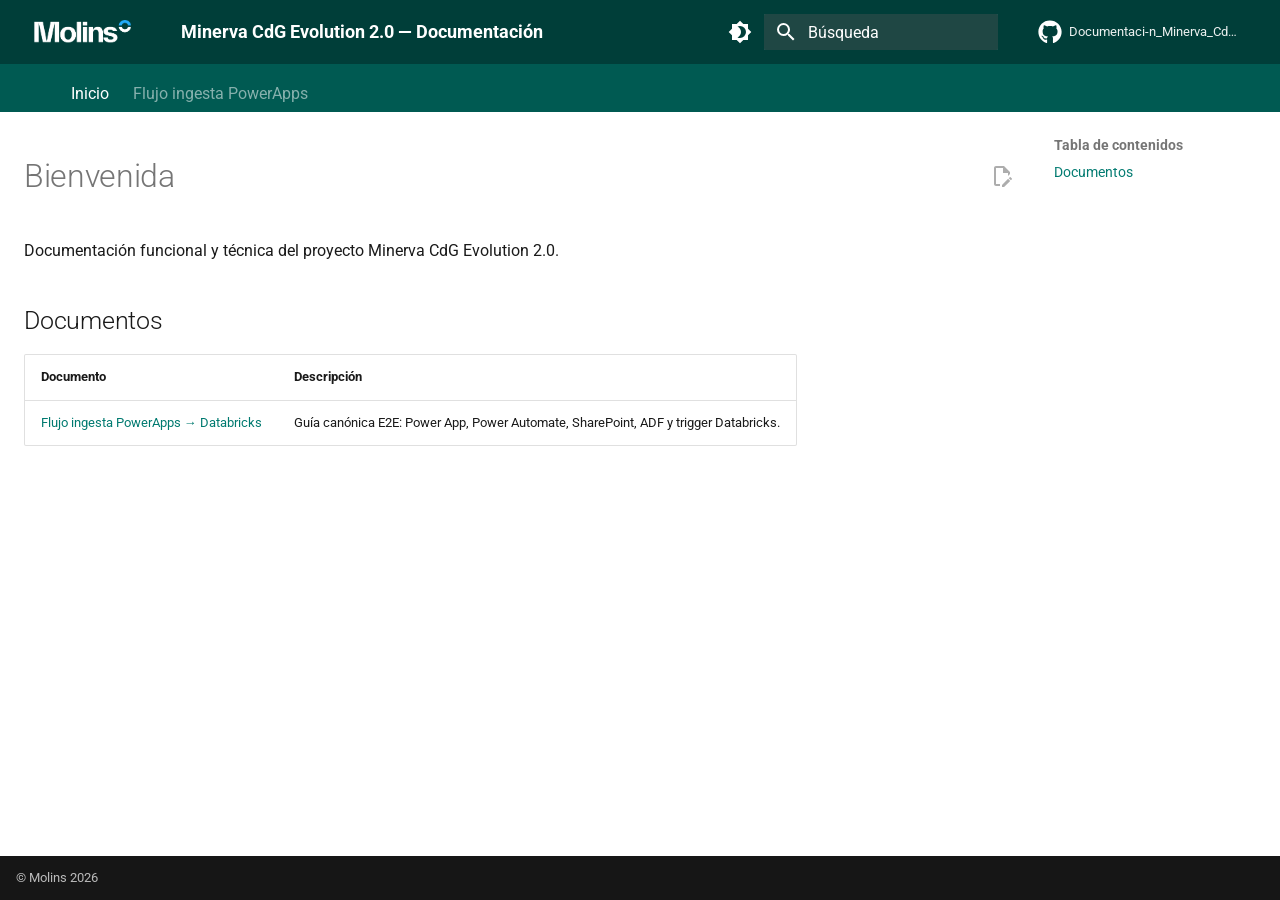
<file: index.html>
<!doctype html>
<html lang="es" class="no-js">
  <head>
    
      <meta charset="utf-8">
      <meta name="viewport" content="width=device-width,initial-scale=1">
      
      
      
        <link rel="canonical" href="https://romanforns.github.io/Documentaci-n_Minerva_CdG_2.0/">
      
      
      
        <link rel="next" href="flujo-ingesta-powerapps-trigger-databricks/">
      
      
        
      
      
      <link rel="icon" href="imagen.png">
      <meta name="generator" content="mkdocs-1.6.1, mkdocs-material-9.7.6">
    
    
      
        <title>Minerva CdG Evolution 2.0 — Documentación</title>
      
    
    
      <link rel="stylesheet" href="assets/stylesheets/main.484c7ddc.min.css">
      
        
        <link rel="stylesheet" href="assets/stylesheets/palette.ab4e12ef.min.css">
      
      


    
    
      
    
    
      
        
        
        <link rel="preconnect" href="https://fonts.gstatic.com" crossorigin>
        <link rel="stylesheet" href="https://fonts.googleapis.com/css?family=Roboto:300,300i,400,400i,700,700i%7CRoboto+Mono:400,400i,700,700i&display=fallback">
        <style>:root{--md-text-font:"Roboto";--md-code-font:"Roboto Mono"}</style>
      
    
    
      <link rel="stylesheet" href="stylesheets/extra.css">
    
    <script>__md_scope=new URL(".",location),__md_hash=e=>[...e].reduce(((e,_)=>(e<<5)-e+_.charCodeAt(0)),0),__md_get=(e,_=localStorage,t=__md_scope)=>JSON.parse(_.getItem(t.pathname+"."+e)),__md_set=(e,_,t=localStorage,a=__md_scope)=>{try{t.setItem(a.pathname+"."+e,JSON.stringify(_))}catch(e){}}</script>
    
      

    
    
  </head>
  
  
    
    
      
    
    
    
    
    <body dir="ltr" data-md-color-scheme="default" data-md-color-primary="molins" data-md-color-accent="molins">
  
    
    <input class="md-toggle" data-md-toggle="drawer" type="checkbox" id="__drawer" autocomplete="off">
    <input class="md-toggle" data-md-toggle="search" type="checkbox" id="__search" autocomplete="off">
    <label class="md-overlay" for="__drawer"></label>
    <div data-md-component="skip">
      
        
        <a href="#bienvenida" class="md-skip">
          Saltar a contenido
        </a>
      
    </div>
    <div data-md-component="announce">
      
    </div>
    
    
      

<header class="md-header" data-md-component="header">
  <nav class="md-header__inner md-grid" aria-label="Cabecera">
    <a href="." title="Minerva CdG Evolution 2.0 — Documentación" class="md-header__button md-logo" aria-label="Minerva CdG Evolution 2.0 — Documentación" data-md-component="logo">
      
  <img src="imagen.png" alt="logo">

    </a>
    <label class="md-header__button md-icon" for="__drawer">
      
      <svg xmlns="http://www.w3.org/2000/svg" viewBox="0 0 24 24"><path d="M3 6h18v2H3zm0 5h18v2H3zm0 5h18v2H3z"/></svg>
    </label>
    <div class="md-header__title" data-md-component="header-title">
      <div class="md-header__ellipsis">
        <div class="md-header__topic">
          <span class="md-ellipsis">
            Minerva CdG Evolution 2.0 — Documentación
          </span>
        </div>
        <div class="md-header__topic" data-md-component="header-topic">
          <span class="md-ellipsis">
            
              Inicio
            
          </span>
        </div>
      </div>
    </div>
    
      
        <form class="md-header__option" data-md-component="palette">
  
    
    
    
    <input class="md-option" data-md-color-media="(prefers-color-scheme: light)" data-md-color-scheme="default" data-md-color-primary="molins" data-md-color-accent="molins"  aria-label="Cambiar a modo oscuro"  type="radio" name="__palette" id="__palette_0">
    
      <label class="md-header__button md-icon" title="Cambiar a modo oscuro" for="__palette_1" hidden>
        <svg xmlns="http://www.w3.org/2000/svg" viewBox="0 0 24 24"><path d="M12 18c-.89 0-1.74-.2-2.5-.55C11.56 16.5 13 14.42 13 12s-1.44-4.5-3.5-5.45C10.26 6.2 11.11 6 12 6a6 6 0 0 1 6 6 6 6 0 0 1-6 6m8-9.31V4h-4.69L12 .69 8.69 4H4v4.69L.69 12 4 15.31V20h4.69L12 23.31 15.31 20H20v-4.69L23.31 12z"/></svg>
      </label>
    
  
    
    
    
    <input class="md-option" data-md-color-media="(prefers-color-scheme: dark)" data-md-color-scheme="slate" data-md-color-primary="molins" data-md-color-accent="molins"  aria-label="Cambiar a modo claro"  type="radio" name="__palette" id="__palette_1">
    
      <label class="md-header__button md-icon" title="Cambiar a modo claro" for="__palette_0" hidden>
        <svg xmlns="http://www.w3.org/2000/svg" viewBox="0 0 24 24"><path d="M12 8a4 4 0 0 0-4 4 4 4 0 0 0 4 4 4 4 0 0 0 4-4 4 4 0 0 0-4-4m0 10a6 6 0 0 1-6-6 6 6 0 0 1 6-6 6 6 0 0 1 6 6 6 6 0 0 1-6 6m8-9.31V4h-4.69L12 .69 8.69 4H4v4.69L.69 12 4 15.31V20h4.69L12 23.31 15.31 20H20v-4.69L23.31 12z"/></svg>
      </label>
    
  
</form>
      
    
    
      <script>var palette=__md_get("__palette");if(palette&&palette.color){if("(prefers-color-scheme)"===palette.color.media){var media=matchMedia("(prefers-color-scheme: light)"),input=document.querySelector(media.matches?"[data-md-color-media='(prefers-color-scheme: light)']":"[data-md-color-media='(prefers-color-scheme: dark)']");palette.color.media=input.getAttribute("data-md-color-media"),palette.color.scheme=input.getAttribute("data-md-color-scheme"),palette.color.primary=input.getAttribute("data-md-color-primary"),palette.color.accent=input.getAttribute("data-md-color-accent")}for(var[key,value]of Object.entries(palette.color))document.body.setAttribute("data-md-color-"+key,value)}</script>
    
    
    
      
      
        <label class="md-header__button md-icon" for="__search">
          
          <svg xmlns="http://www.w3.org/2000/svg" viewBox="0 0 24 24"><path d="M9.5 3A6.5 6.5 0 0 1 16 9.5c0 1.61-.59 3.09-1.56 4.23l.27.27h.79l5 5-1.5 1.5-5-5v-.79l-.27-.27A6.52 6.52 0 0 1 9.5 16 6.5 6.5 0 0 1 3 9.5 6.5 6.5 0 0 1 9.5 3m0 2C7 5 5 7 5 9.5S7 14 9.5 14 14 12 14 9.5 12 5 9.5 5"/></svg>
        </label>
        <div class="md-search" data-md-component="search" role="dialog">
  <label class="md-search__overlay" for="__search"></label>
  <div class="md-search__inner" role="search">
    <form class="md-search__form" name="search">
      <input type="text" class="md-search__input" name="query" aria-label="Búsqueda" placeholder="Búsqueda" autocapitalize="off" autocorrect="off" autocomplete="off" spellcheck="false" data-md-component="search-query" required>
      <label class="md-search__icon md-icon" for="__search">
        
        <svg xmlns="http://www.w3.org/2000/svg" viewBox="0 0 24 24"><path d="M9.5 3A6.5 6.5 0 0 1 16 9.5c0 1.61-.59 3.09-1.56 4.23l.27.27h.79l5 5-1.5 1.5-5-5v-.79l-.27-.27A6.52 6.52 0 0 1 9.5 16 6.5 6.5 0 0 1 3 9.5 6.5 6.5 0 0 1 9.5 3m0 2C7 5 5 7 5 9.5S7 14 9.5 14 14 12 14 9.5 12 5 9.5 5"/></svg>
        
        <svg xmlns="http://www.w3.org/2000/svg" viewBox="0 0 24 24"><path d="M20 11v2H8l5.5 5.5-1.42 1.42L4.16 12l7.92-7.92L13.5 5.5 8 11z"/></svg>
      </label>
      <nav class="md-search__options" aria-label="Buscar">
        
        <button type="reset" class="md-search__icon md-icon" title="Limpiar" aria-label="Limpiar" tabindex="-1">
          
          <svg xmlns="http://www.w3.org/2000/svg" viewBox="0 0 24 24"><path d="M19 6.41 17.59 5 12 10.59 6.41 5 5 6.41 10.59 12 5 17.59 6.41 19 12 13.41 17.59 19 19 17.59 13.41 12z"/></svg>
        </button>
      </nav>
      
    </form>
    <div class="md-search__output">
      <div class="md-search__scrollwrap" tabindex="0" data-md-scrollfix>
        <div class="md-search-result" data-md-component="search-result">
          <div class="md-search-result__meta">
            Inicializando búsqueda
          </div>
          <ol class="md-search-result__list" role="presentation"></ol>
        </div>
      </div>
    </div>
  </div>
</div>
      
    
    
      <div class="md-header__source">
        <a href="https://github.com/Romanforns/Documentaci-n_Minerva_CdG_2.0" title="Ir al repositorio" class="md-source" data-md-component="source">
  <div class="md-source__icon md-icon">
    
    <svg xmlns="http://www.w3.org/2000/svg" viewBox="0 0 512 512"><!--! Font Awesome Free 7.1.0 by @fontawesome - https://fontawesome.com License - https://fontawesome.com/license/free (Icons: CC BY 4.0, Fonts: SIL OFL 1.1, Code: MIT License) Copyright 2025 Fonticons, Inc.--><path d="M173.9 397.4c0 2-2.3 3.6-5.2 3.6-3.3.3-5.6-1.3-5.6-3.6 0-2 2.3-3.6 5.2-3.6 3-.3 5.6 1.3 5.6 3.6m-31.1-4.5c-.7 2 1.3 4.3 4.3 4.9 2.6 1 5.6 0 6.2-2s-1.3-4.3-4.3-5.2c-2.6-.7-5.5.3-6.2 2.3m44.2-1.7c-2.9.7-4.9 2.6-4.6 4.9.3 2 2.9 3.3 5.9 2.6 2.9-.7 4.9-2.6 4.6-4.6-.3-1.9-3-3.2-5.9-2.9M252.8 8C114.1 8 8 113.3 8 252c0 110.9 69.8 205.8 169.5 239.2 12.8 2.3 17.3-5.6 17.3-12.1 0-6.2-.3-40.4-.3-61.4 0 0-70 15-84.7-29.8 0 0-11.4-29.1-27.8-36.6 0 0-22.9-15.7 1.6-15.4 0 0 24.9 2 38.6 25.8 21.9 38.6 58.6 27.5 72.9 20.9 2.3-16 8.8-27.1 16-33.7-55.9-6.2-112.3-14.3-112.3-110.5 0-27.5 7.6-41.3 23.6-58.9-2.6-6.5-11.1-33.3 2.6-67.9 20.9-6.5 69 27 69 27 20-5.6 41.5-8.5 62.8-8.5s42.8 2.9 62.8 8.5c0 0 48.1-33.6 69-27 13.7 34.7 5.2 61.4 2.6 67.9 16 17.7 25.8 31.5 25.8 58.9 0 96.5-58.9 104.2-114.8 110.5 9.2 7.9 17 22.9 17 46.4 0 33.7-.3 75.4-.3 83.6 0 6.5 4.6 14.4 17.3 12.1C436.2 457.8 504 362.9 504 252 504 113.3 391.5 8 252.8 8M105.2 352.9c-1.3 1-1 3.3.7 5.2 1.6 1.6 3.9 2.3 5.2 1 1.3-1 1-3.3-.7-5.2-1.6-1.6-3.9-2.3-5.2-1m-10.8-8.1c-.7 1.3.3 2.9 2.3 3.9 1.6 1 3.6.7 4.3-.7.7-1.3-.3-2.9-2.3-3.9-2-.6-3.6-.3-4.3.7m32.4 35.6c-1.6 1.3-1 4.3 1.3 6.2 2.3 2.3 5.2 2.6 6.5 1 1.3-1.3.7-4.3-1.3-6.2-2.2-2.3-5.2-2.6-6.5-1m-11.4-14.7c-1.6 1-1.6 3.6 0 5.9s4.3 3.3 5.6 2.3c1.6-1.3 1.6-3.9 0-6.2-1.4-2.3-4-3.3-5.6-2"/></svg>
  </div>
  <div class="md-source__repository">
    Documentaci-n_Minerva_CdG_2.0
  </div>
</a>
      </div>
    
  </nav>
  
</header>
    
    <div class="md-container" data-md-component="container">
      
      
        
          
            
<nav class="md-tabs" aria-label="Pestañas" data-md-component="tabs">
  <div class="md-grid">
    <ul class="md-tabs__list">
      
        
  
  
  
    
  
  
    <li class="md-tabs__item md-tabs__item--active">
      <a href="." class="md-tabs__link">
        
  
  
    
  
  Inicio

      </a>
    </li>
  

      
        
  
  
  
  
    <li class="md-tabs__item">
      <a href="flujo-ingesta-powerapps-trigger-databricks/" class="md-tabs__link">
        
  
  
    
  
  Flujo ingesta PowerApps

      </a>
    </li>
  

      
    </ul>
  </div>
</nav>
          
        
      
      <main class="md-main" data-md-component="main">
        <div class="md-main__inner md-grid">
          
            
              
              <div class="md-sidebar md-sidebar--primary" data-md-component="sidebar" data-md-type="navigation" >
                <div class="md-sidebar__scrollwrap">
                  <div class="md-sidebar__inner">
                    


  


<nav class="md-nav md-nav--primary md-nav--lifted" aria-label="Navegación" data-md-level="0">
  <label class="md-nav__title" for="__drawer">
    <a href="." title="Minerva CdG Evolution 2.0 — Documentación" class="md-nav__button md-logo" aria-label="Minerva CdG Evolution 2.0 — Documentación" data-md-component="logo">
      
  <img src="imagen.png" alt="logo">

    </a>
    Minerva CdG Evolution 2.0 — Documentación
  </label>
  
    <div class="md-nav__source">
      <a href="https://github.com/Romanforns/Documentaci-n_Minerva_CdG_2.0" title="Ir al repositorio" class="md-source" data-md-component="source">
  <div class="md-source__icon md-icon">
    
    <svg xmlns="http://www.w3.org/2000/svg" viewBox="0 0 512 512"><!--! Font Awesome Free 7.1.0 by @fontawesome - https://fontawesome.com License - https://fontawesome.com/license/free (Icons: CC BY 4.0, Fonts: SIL OFL 1.1, Code: MIT License) Copyright 2025 Fonticons, Inc.--><path d="M173.9 397.4c0 2-2.3 3.6-5.2 3.6-3.3.3-5.6-1.3-5.6-3.6 0-2 2.3-3.6 5.2-3.6 3-.3 5.6 1.3 5.6 3.6m-31.1-4.5c-.7 2 1.3 4.3 4.3 4.9 2.6 1 5.6 0 6.2-2s-1.3-4.3-4.3-5.2c-2.6-.7-5.5.3-6.2 2.3m44.2-1.7c-2.9.7-4.9 2.6-4.6 4.9.3 2 2.9 3.3 5.9 2.6 2.9-.7 4.9-2.6 4.6-4.6-.3-1.9-3-3.2-5.9-2.9M252.8 8C114.1 8 8 113.3 8 252c0 110.9 69.8 205.8 169.5 239.2 12.8 2.3 17.3-5.6 17.3-12.1 0-6.2-.3-40.4-.3-61.4 0 0-70 15-84.7-29.8 0 0-11.4-29.1-27.8-36.6 0 0-22.9-15.7 1.6-15.4 0 0 24.9 2 38.6 25.8 21.9 38.6 58.6 27.5 72.9 20.9 2.3-16 8.8-27.1 16-33.7-55.9-6.2-112.3-14.3-112.3-110.5 0-27.5 7.6-41.3 23.6-58.9-2.6-6.5-11.1-33.3 2.6-67.9 20.9-6.5 69 27 69 27 20-5.6 41.5-8.5 62.8-8.5s42.8 2.9 62.8 8.5c0 0 48.1-33.6 69-27 13.7 34.7 5.2 61.4 2.6 67.9 16 17.7 25.8 31.5 25.8 58.9 0 96.5-58.9 104.2-114.8 110.5 9.2 7.9 17 22.9 17 46.4 0 33.7-.3 75.4-.3 83.6 0 6.5 4.6 14.4 17.3 12.1C436.2 457.8 504 362.9 504 252 504 113.3 391.5 8 252.8 8M105.2 352.9c-1.3 1-1 3.3.7 5.2 1.6 1.6 3.9 2.3 5.2 1 1.3-1 1-3.3-.7-5.2-1.6-1.6-3.9-2.3-5.2-1m-10.8-8.1c-.7 1.3.3 2.9 2.3 3.9 1.6 1 3.6.7 4.3-.7.7-1.3-.3-2.9-2.3-3.9-2-.6-3.6-.3-4.3.7m32.4 35.6c-1.6 1.3-1 4.3 1.3 6.2 2.3 2.3 5.2 2.6 6.5 1 1.3-1.3.7-4.3-1.3-6.2-2.2-2.3-5.2-2.6-6.5-1m-11.4-14.7c-1.6 1-1.6 3.6 0 5.9s4.3 3.3 5.6 2.3c1.6-1.3 1.6-3.9 0-6.2-1.4-2.3-4-3.3-5.6-2"/></svg>
  </div>
  <div class="md-source__repository">
    Documentaci-n_Minerva_CdG_2.0
  </div>
</a>
    </div>
  
  <ul class="md-nav__list" data-md-scrollfix>
    
      
      
  
  
    
  
  
  
    <li class="md-nav__item md-nav__item--active">
      
      <input class="md-nav__toggle md-toggle" type="checkbox" id="__toc">
      
      
        
      
      
        <label class="md-nav__link md-nav__link--active" for="__toc">
          
  
  
  <span class="md-ellipsis">
    
  
    Inicio
  

    
  </span>
  
  

          <span class="md-nav__icon md-icon"></span>
        </label>
      
      <a href="." class="md-nav__link md-nav__link--active">
        
  
  
  <span class="md-ellipsis">
    
  
    Inicio
  

    
  </span>
  
  

      </a>
      
        

<nav class="md-nav md-nav--secondary" aria-label="Tabla de contenidos">
  
  
  
    
  
  
    <label class="md-nav__title" for="__toc">
      <span class="md-nav__icon md-icon"></span>
      Tabla de contenidos
    </label>
    <ul class="md-nav__list" data-md-component="toc" data-md-scrollfix>
      
        <li class="md-nav__item">
  <a href="#documentos" class="md-nav__link">
    <span class="md-ellipsis">
      
        Documentos
      
    </span>
  </a>
  
</li>
      
    </ul>
  
</nav>
      
    </li>
  

    
      
      
  
  
  
  
    <li class="md-nav__item">
      <a href="flujo-ingesta-powerapps-trigger-databricks/" class="md-nav__link">
        
  
  
  <span class="md-ellipsis">
    
  
    Flujo ingesta PowerApps
  

    
  </span>
  
  

      </a>
    </li>
  

    
  </ul>
</nav>
                  </div>
                </div>
              </div>
            
            
              
              <div class="md-sidebar md-sidebar--secondary" data-md-component="sidebar" data-md-type="toc" >
                <div class="md-sidebar__scrollwrap">
                  <div class="md-sidebar__inner">
                    

<nav class="md-nav md-nav--secondary" aria-label="Tabla de contenidos">
  
  
  
    
  
  
    <label class="md-nav__title" for="__toc">
      <span class="md-nav__icon md-icon"></span>
      Tabla de contenidos
    </label>
    <ul class="md-nav__list" data-md-component="toc" data-md-scrollfix>
      
        <li class="md-nav__item">
  <a href="#documentos" class="md-nav__link">
    <span class="md-ellipsis">
      
        Documentos
      
    </span>
  </a>
  
</li>
      
    </ul>
  
</nav>
                  </div>
                </div>
              </div>
            
          
          
            <div class="md-content" data-md-component="content">
              
              <article class="md-content__inner md-typeset">
                
                  


  
    <a href="https://github.com/Romanforns/Documentaci-n_Minerva_CdG_2.0/edit/master/docs/README.md" title="Editar esta página" class="md-content__button md-icon" rel="edit">
      
      <svg xmlns="http://www.w3.org/2000/svg" viewBox="0 0 24 24"><path d="M10 20H6V4h7v5h5v3.1l2-2V8l-6-6H6c-1.1 0-2 .9-2 2v16c0 1.1.9 2 2 2h4zm10.2-7c.1 0 .3.1.4.2l1.3 1.3c.2.2.2.6 0 .8l-1 1-2.1-2.1 1-1c.1-.1.2-.2.4-.2m0 3.9L14.1 23H12v-2.1l6.1-6.1z"/></svg>
    </a>
  
  


<h1 id="bienvenida">Bienvenida</h1>
<p>Documentación funcional y técnica del proyecto Minerva CdG Evolution 2.0.</p>
<h2 id="documentos">Documentos</h2>
<table>
<thead>
<tr>
<th>Documento</th>
<th>Descripción</th>
</tr>
</thead>
<tbody>
<tr>
<td><a href="flujo-ingesta-powerapps-trigger-databricks/">Flujo ingesta PowerApps → Databricks</a></td>
<td>Guía canónica E2E: Power App, Power Automate, SharePoint, ADF y trigger Databricks.</td>
</tr>
</tbody>
</table>












                
              </article>
            </div>
          
          
<script>var target=document.getElementById(location.hash.slice(1));target&&target.name&&(target.checked=target.name.startsWith("__tabbed_"))</script>
        </div>
        
      </main>
      
        <footer class="md-footer">
  
  <div class="md-footer-meta md-typeset">
    <div class="md-footer-meta__inner md-grid">
      <div class="md-copyright">
  
    <div class="md-copyright__highlight">
      &copy; Molins 2026
    </div>
  
  
</div>
      
    </div>
  </div>
</footer>
      
    </div>
    <div class="md-dialog" data-md-component="dialog">
      <div class="md-dialog__inner md-typeset"></div>
    </div>
    
    
    
      
      
      <script id="__config" type="application/json">{"annotate": null, "base": ".", "features": ["navigation.tabs", "navigation.instant", "content.code.copy", "content.action.edit"], "search": "assets/javascripts/workers/search.2c215733.min.js", "tags": null, "translations": {"clipboard.copied": "Copiado al portapapeles", "clipboard.copy": "Copiar al portapapeles", "search.result.more.one": "1 m\u00e1s en esta p\u00e1gina", "search.result.more.other": "# m\u00e1s en esta p\u00e1gina", "search.result.none": "No se encontraron documentos", "search.result.one": "1 documento encontrado", "search.result.other": "# documentos encontrados", "search.result.placeholder": "Teclee para comenzar b\u00fasqueda", "search.result.term.missing": "Falta", "select.version": "Seleccionar versi\u00f3n"}, "version": null}</script>
    
    
      <script src="assets/javascripts/bundle.79ae519e.min.js"></script>
      
    
  </body>
</html>
</file>
<file: stylesheets/extra.css>
/* Molins brand — rgba(0, 62, 57, 1) = #003e39 */
[data-md-color-primary="molins"] {
  --md-primary-fg-color: #ffffff;
  --md-primary-fg-color--light: #ffffff;
  --md-primary-fg-color--dark: #ffffff;
  --md-primary-bg-color: #003e39;
  --md-primary-bg-color--light: #005a52;
  --md-primary-bg-color--dark: #002a26;
  --md-accent-fg-color: #ffffff;
  --md-accent-bg-color: #00a8c5;
  --md-typeset-a-color: #007a70;
}

[data-md-color-scheme="slate"][data-md-color-primary="molins"] {
  --md-typeset-a-color: #4dd4c4;
  --md-default-fg-color: #e8e8e8;
  --md-default-fg-color--light: #ffffff;
  --md-default-fg-color--lighter: #ffffff;
  --md-default-fg-color--lightest: #ffffff;
  --md-default-bg-color: #1a1a1a;
}

[data-md-color-scheme="default"][data-md-color-primary="molins"] {
  --md-default-fg-color: #1a1a1a;
  --md-default-bg-color: #ffffff;
}

.md-header {
  background-color: #003e39 !important;
  color: #ffffff;
}

.md-tabs {
  --md-tabs-height: 1.75rem;
  background-color: #005a52 !important;
  color: #ffffff;
}

.md-tabs__list {
  padding-left: 2.75rem;
  margin-left: 0;
}

.md-sidebar--secondary {
  display: none;
}

.md-grid {
  max-width: none;
}

.md-main__inner {
  margin: 0;
}

.md-content {
  max-width: none;
}

.md-content__inner {
  margin: 1.2rem 2.4rem;
}

.mermaid {
  width: 100%;
}

.md-typeset table:not([class]) {
  width: 100%;
}

/* Logo izquierda, centrado verticalmente + título */
.md-header__inner {
  max-width: none;
  display: flex;
  align-items: center;
  justify-content: flex-start;
  padding: 0 1rem;
  min-height: 3.2rem;
}

.md-header__inner > label[for="__drawer"] {
  display: none;
}

.md-header__button.md-logo {
  position: static !important;
  transform: none !important;
  left: auto !important;
  display: flex;
  align-items: center;
  align-self: center;
  margin: 0 0.75rem 0 0;
  padding: 0;
}

.md-header__button.md-logo img {
  display: block;
  height: 2.25rem;
  width: auto;
  max-height: 2.5rem;
}

.md-header__title {
  display: flex !important;
  align-items: center;
  flex-grow: 1;
}

.md-header__ellipsis {
  display: flex;
  align-items: center;
}

.md-header__topic {
  color: #ffffff !important;
  font-size: 0.875rem;
  font-weight: 500;
  line-height: 1.2;
}

.md-header__topic[data-md-component="header-topic"] {
  display: none;
}

.md-header__source {
  margin-left: auto;
}

.md-header__button.md-icon {
  color: #ffffff;
}

.md-header__source,
.md-source__repository,
.md-source__facts {
  color: #ffffff;
}

.md-tabs__link {
  font-size: 0.8rem;
  padding-top: 0.2rem;
  padding-bottom: 0.2rem;
  color: rgba(255, 255, 255, 0.75) !important;
}

.md-tabs__link:hover {
  color: #ffffff !important;
}

.md-tabs__item--active .md-tabs__link {
  color: #ffffff !important;
  border-bottom-color: #00a8c5 !important;
}

/* Iconos, búsqueda, GitHub y toggle claro/oscuro en blanco */
.md-header .md-icon,
.md-header .md-icon svg,
.md-header .md-icon svg path,
.md-header__button,
.md-header__button svg,
.md-header__button svg path {
  color: #ffffff !important;
  fill: #ffffff !important;
}

.md-header label[for="__search"],
.md-header label[for="__palette_0"],
.md-header label[for="__palette_1"] {
  color: #ffffff !important;
}

.md-header label[for="__search"] .md-icon svg,
.md-header label[for="__palette_0"] .md-icon svg,
.md-header label[for="__palette_1"] .md-icon svg,
.md-header label[for="__search"] .md-icon svg path,
.md-header label[for="__palette_0"] .md-icon svg path,
.md-header label[for="__palette_1"] .md-icon svg path {
  fill: #ffffff !important;
}

.md-header .md-search__input,
.md-search__input {
  color: #ffffff !important;
  -webkit-text-fill-color: #ffffff !important;
  background-color: rgba(255, 255, 255, 0.12) !important;
  caret-color: #ffffff !important;
}

.md-header .md-search__input::placeholder,
.md-search__input::placeholder {
  color: rgba(255, 255, 255, 0.9) !important;
  opacity: 1 !important;
}

.md-header .md-search__icon,
.md-search__icon,
.md-header .md-search__icon svg,
.md-search__icon svg,
.md-header .md-search__icon svg path,
.md-search__icon svg path {
  color: #ffffff !important;
  fill: #ffffff !important;
}

.md-header .md-source,
.md-source {
  color: #ffffff !important;
}

.md-header .md-source__icon,
.md-source__icon,
.md-header .md-source__icon svg,
.md-source__icon svg,
.md-header .md-source__icon svg path,
.md-source__icon svg path {
  color: #ffffff !important;
  fill: #ffffff !important;
}

.md-header .md-source__repository,
.md-header .md-source__fact,
.md-source__repository,
.md-source__fact,
.md-source__fact .md-source__fact-icon {
  color: rgba(255, 255, 255, 0.92) !important;
}

/* Contenido legible en modo oscuro */
[data-md-color-scheme="slate"] .md-typeset,
[data-md-color-scheme="slate"] .md-typeset p,
[data-md-color-scheme="slate"] .md-typeset li,
[data-md-color-scheme="slate"] .md-typeset td,
[data-md-color-scheme="slate"] .md-typeset th {
  color: #e8e8e8;
}

[data-md-color-scheme="slate"] .md-typeset h1,
[data-md-color-scheme="slate"] .md-typeset h2,
[data-md-color-scheme="slate"] .md-typeset h3,
[data-md-color-scheme="slate"] .md-typeset h4 {
  color: #ffffff !important;
}

[data-md-color-scheme="slate"] .md-typeset a {
  color: #4dd4c4;
}

[data-md-color-scheme="slate"] .md-typeset code {
  color: #f5f5f5;
  background-color: rgba(255, 255, 255, 0.08);
}

@media screen and (min-width: 76.25em) {
  .md-sidebar--primary {
    display: none;
  }
}
</file>
<file: assets/stylesheets/main.484c7ddc.min.css>
@charset "UTF-8";html{-webkit-text-size-adjust:none;-moz-text-size-adjust:none;text-size-adjust:none;box-sizing:border-box}*,:after,:before{box-sizing:inherit}@media (prefers-reduced-motion){*,:after,:before{transition:none!important}}body{margin:0}a,button,input,label{-webkit-tap-highlight-color:transparent}a{color:inherit;text-decoration:none}hr{border:0;box-sizing:initial;display:block;height:.05rem;overflow:visible;padding:0}small{font-size:80%}sub,sup{line-height:1em}img{border-style:none}table{border-collapse:initial;border-spacing:0}td,th{font-weight:400;vertical-align:top}button{background:#0000;border:0;font-family:inherit;font-size:inherit;margin:0;padding:0}input{border:0;outline:none}:root{--md-primary-fg-color:#4051b5;--md-primary-fg-color--light:#5d6cc0;--md-primary-fg-color--dark:#303fa1;--md-primary-bg-color:#fff;--md-primary-bg-color--light:#ffffffb3;--md-accent-fg-color:#526cfe;--md-accent-fg-color--transparent:#526cfe1a;--md-accent-bg-color:#fff;--md-accent-bg-color--light:#ffffffb3}[data-md-color-scheme=default]{color-scheme:light}[data-md-color-scheme=default] img[src$="#gh-dark-mode-only"],[data-md-color-scheme=default] img[src$="#only-dark"]{display:none}:root,[data-md-color-scheme=default]{--md-hue:225deg;--md-default-fg-color:#000000de;--md-default-fg-color--light:#0000008a;--md-default-fg-color--lighter:#00000052;--md-default-fg-color--lightest:#00000012;--md-default-bg-color:#fff;--md-default-bg-color--light:#ffffffb3;--md-default-bg-color--lighter:#ffffff4d;--md-default-bg-color--lightest:#ffffff1f;--md-code-fg-color:#36464e;--md-code-bg-color:#f5f5f5;--md-code-bg-color--light:#f5f5f5b3;--md-code-bg-color--lighter:#f5f5f54d;--md-code-hl-color:#4287ff;--md-code-hl-color--light:#4287ff1a;--md-code-hl-number-color:#d52a2a;--md-code-hl-special-color:#db1457;--md-code-hl-function-color:#a846b9;--md-code-hl-constant-color:#6e59d9;--md-code-hl-keyword-color:#3f6ec6;--md-code-hl-string-color:#1c7d4d;--md-code-hl-name-color:var(--md-code-fg-color);--md-code-hl-operator-color:var(--md-default-fg-color--light);--md-code-hl-punctuation-color:var(--md-default-fg-color--light);--md-code-hl-comment-color:var(--md-default-fg-color--light);--md-code-hl-generic-color:var(--md-default-fg-color--light);--md-code-hl-variable-color:var(--md-default-fg-color--light);--md-typeset-color:var(--md-default-fg-color);--md-typeset-a-color:var(--md-primary-fg-color);--md-typeset-del-color:#f5503d26;--md-typeset-ins-color:#0bd57026;--md-typeset-kbd-color:#fafafa;--md-typeset-kbd-accent-color:#fff;--md-typeset-kbd-border-color:#b8b8b8;--md-typeset-mark-color:#ffff0080;--md-typeset-table-color:#0000001f;--md-typeset-table-color--light:rgba(0,0,0,.035);--md-admonition-fg-color:var(--md-default-fg-color);--md-admonition-bg-color:var(--md-default-bg-color);--md-warning-fg-color:#000000de;--md-warning-bg-color:#ff9;--md-footer-fg-color:#fff;--md-footer-fg-color--light:#ffffffb3;--md-footer-fg-color--lighter:#ffffff73;--md-footer-bg-color:#000000de;--md-footer-bg-color--dark:#00000052;--md-shadow-z1:0 0.2rem 0.5rem #0000000d,0 0 0.05rem #0000001a;--md-shadow-z2:0 0.2rem 0.5rem #0000001a,0 0 0.05rem #00000040;--md-shadow-z3:0 0.2rem 0.5rem #0003,0 0 0.05rem #00000059}.md-icon svg{fill:currentcolor;display:block;height:1.2rem;width:1.2rem}body{-webkit-font-smoothing:antialiased;-moz-osx-font-smoothing:grayscale;--md-text-font-family:var(--md-text-font,_),-apple-system,BlinkMacSystemFont,Helvetica,Arial,sans-serif;--md-code-font-family:var(--md-code-font,_),SFMono-Regular,Consolas,Menlo,monospace}aside,body,input{font-feature-settings:"kern","liga";color:var(--md-typeset-color);font-family:var(--md-text-font-family)}code,kbd,pre{font-feature-settings:"kern";font-family:var(--md-code-font-family)}:root{--md-typeset-table-sort-icon:url('data:image/svg+xml;charset=utf-8,<svg xmlns="http://www.w3.org/2000/svg" viewBox="0 0 24 24"><path d="m18 21-4-4h3V7h-3l4-4 4 4h-3v10h3M2 19v-2h10v2M2 13v-2h7v2M2 7V5h4v2z"/></svg>');--md-typeset-table-sort-icon--asc:url('data:image/svg+xml;charset=utf-8,<svg xmlns="http://www.w3.org/2000/svg" viewBox="0 0 24 24"><path d="M19 17h3l-4 4-4-4h3V3h2M2 17h10v2H2M6 5v2H2V5m0 6h7v2H2z"/></svg>');--md-typeset-table-sort-icon--desc:url('data:image/svg+xml;charset=utf-8,<svg xmlns="http://www.w3.org/2000/svg" viewBox="0 0 24 24"><path d="M19 7h3l-4-4-4 4h3v14h2M2 17h10v2H2M6 5v2H2V5m0 6h7v2H2z"/></svg>')}.md-typeset{-webkit-print-color-adjust:exact;color-adjust:exact;font-size:.8rem;line-height:1.6;overflow-wrap:break-word}@media print{.md-typeset{font-size:.68rem}}.md-typeset blockquote,.md-typeset dl,.md-typeset figure,.md-typeset ol,.md-typeset pre,.md-typeset ul{margin-bottom:1em;margin-top:1em}.md-typeset h1{color:var(--md-default-fg-color--light);font-size:2em;line-height:1.3;margin:0 0 1.25em}.md-typeset h1,.md-typeset h2{font-weight:300;letter-spacing:-.01em}.md-typeset h2{font-size:1.5625em;line-height:1.4;margin:1.6em 0 .64em}.md-typeset h3{font-size:1.25em;font-weight:400;letter-spacing:-.01em;line-height:1.5;margin:1.6em 0 .8em}.md-typeset h2+h3{margin-top:.8em}.md-typeset h4{font-weight:700;letter-spacing:-.01em;margin:1em 0}.md-typeset h5,.md-typeset h6{color:var(--md-default-fg-color--light);font-size:.8em;font-weight:700;letter-spacing:-.01em;margin:1.25em 0}.md-typeset h5{text-transform:uppercase}.md-typeset h5 code{text-transform:none}.md-typeset hr{border-bottom:.05rem solid var(--md-default-fg-color--lightest);display:flow-root;margin:1.5em 0}.md-typeset a{color:var(--md-typeset-a-color);word-break:break-word}.md-typeset a,.md-typeset a:before{transition:color 125ms}.md-typeset a:focus,.md-typeset a:hover{color:var(--md-accent-fg-color)}.md-typeset a:focus code,.md-typeset a:hover code{background-color:var(--md-accent-fg-color--transparent);color:var(--md-accent-fg-color)}.md-typeset a code{color:var(--md-typeset-a-color)}.md-typeset a.focus-visible{outline-color:var(--md-accent-fg-color);outline-offset:.2rem}.md-typeset code,.md-typeset kbd,.md-typeset pre{color:var(--md-code-fg-color);direction:ltr;font-variant-ligatures:none;transition:background-color 125ms}@media print{.md-typeset code,.md-typeset kbd,.md-typeset pre{white-space:pre-wrap}}.md-typeset code{background-color:var(--md-code-bg-color);border-radius:.1rem;-webkit-box-decoration-break:clone;box-decoration-break:clone;font-size:.85em;padding:0 .2941176471em;transition:color 125ms,background-color 125ms;word-break:break-word}.md-typeset code:not(.focus-visible){-webkit-tap-highlight-color:transparent;outline:none}.md-typeset pre{display:flow-root;line-height:1.4;position:relative}.md-typeset pre>code{-webkit-box-decoration-break:slice;box-decoration-break:slice;box-shadow:none;display:block;margin:0;outline-color:var(--md-accent-fg-color);overflow:auto;padding:.7720588235em 1.1764705882em;scrollbar-color:var(--md-default-fg-color--lighter) #0000;scrollbar-width:thin;touch-action:auto;word-break:normal}.md-typeset pre>code:hover{scrollbar-color:var(--md-accent-fg-color) #0000}.md-typeset pre>code::-webkit-scrollbar{height:.2rem;width:.2rem}.md-typeset pre>code::-webkit-scrollbar-thumb{background-color:var(--md-default-fg-color--lighter)}.md-typeset pre>code::-webkit-scrollbar-thumb:hover{background-color:var(--md-accent-fg-color)}.md-typeset kbd{background-color:var(--md-typeset-kbd-color);border-radius:.1rem;box-shadow:0 .1rem 0 .05rem var(--md-typeset-kbd-border-color),0 .1rem 0 var(--md-typeset-kbd-border-color),0 -.1rem .2rem var(--md-typeset-kbd-accent-color) inset;color:var(--md-default-fg-color);display:inline-block;font-size:.75em;padding:0 .6666666667em;vertical-align:text-top;word-break:break-word}.md-typeset mark{background-color:var(--md-typeset-mark-color);-webkit-box-decoration-break:clone;box-decoration-break:clone;color:inherit;word-break:break-word}.md-typeset abbr{cursor:help;text-decoration:none}.md-typeset [data-preview],.md-typeset abbr{border-bottom:.05rem dotted var(--md-default-fg-color--light)}.md-typeset small{opacity:.75}[dir=ltr] .md-typeset sub,[dir=ltr] .md-typeset sup{margin-left:.078125em}[dir=rtl] .md-typeset sub,[dir=rtl] .md-typeset sup{margin-right:.078125em}[dir=ltr] .md-typeset blockquote{padding-left:.6rem}[dir=rtl] .md-typeset blockquote{padding-right:.6rem}[dir=ltr] .md-typeset blockquote{border-left:.2rem solid var(--md-default-fg-color--lighter)}[dir=rtl] .md-typeset blockquote{border-right:.2rem solid var(--md-default-fg-color--lighter)}.md-typeset blockquote{color:var(--md-default-fg-color--light);margin-left:0;margin-right:0}.md-typeset ul{list-style-type:disc}.md-typeset ul[type]{list-style-type:revert-layer}[dir=ltr] .md-typeset ol,[dir=ltr] .md-typeset ul{margin-left:.625em}[dir=rtl] .md-typeset ol,[dir=rtl] .md-typeset ul{margin-right:.625em}.md-typeset ol,.md-typeset ul{padding:0}.md-typeset ol:not([hidden]),.md-typeset ul:not([hidden]){display:flow-root}.md-typeset ol ol,.md-typeset ul ol{list-style-type:lower-alpha}.md-typeset ol ol ol,.md-typeset ul ol ol{list-style-type:lower-roman}.md-typeset ol ol ol ol,.md-typeset ul ol ol ol{list-style-type:upper-alpha}.md-typeset ol ol ol ol ol,.md-typeset ul ol ol ol ol{list-style-type:upper-roman}.md-typeset ol[type],.md-typeset ul[type]{list-style-type:revert-layer}[dir=ltr] .md-typeset ol li,[dir=ltr] .md-typeset ul li{margin-left:1.25em}[dir=rtl] .md-typeset ol li,[dir=rtl] .md-typeset ul li{margin-right:1.25em}.md-typeset ol li,.md-typeset ul li{margin-bottom:.5em}.md-typeset ol li blockquote,.md-typeset ol li p,.md-typeset ul li blockquote,.md-typeset ul li p{margin:.5em 0}.md-typeset ol li:last-child,.md-typeset ul li:last-child{margin-bottom:0}[dir=ltr] .md-typeset ol li ol,[dir=ltr] .md-typeset ol li ul,[dir=ltr] .md-typeset ul li ol,[dir=ltr] .md-typeset ul li ul{margin-left:.625em}[dir=rtl] .md-typeset ol li ol,[dir=rtl] .md-typeset ol li ul,[dir=rtl] .md-typeset ul li ol,[dir=rtl] .md-typeset ul li ul{margin-right:.625em}.md-typeset ol li ol,.md-typeset ol li ul,.md-typeset ul li ol,.md-typeset ul li ul{margin-bottom:.5em;margin-top:.5em}[dir=ltr] .md-typeset dd{margin-left:1.875em}[dir=rtl] .md-typeset dd{margin-right:1.875em}.md-typeset dd{margin-bottom:1.5em;margin-top:1em}.md-typeset img,.md-typeset svg,.md-typeset video{height:auto;max-width:100%}.md-typeset img[align=left]{margin:1em 1em 1em 0}.md-typeset img[align=right]{margin:1em 0 1em 1em}.md-typeset img[align]:only-child{margin-top:0}.md-typeset figure{display:flow-root;margin:1em auto;max-width:100%;text-align:center;width:fit-content}.md-typeset figure img{display:block;margin:0 auto}.md-typeset figcaption{font-style:italic;margin:1em auto;max-width:24rem}.md-typeset iframe{max-width:100%}.md-typeset table:not([class]){background-color:var(--md-default-bg-color);border:.05rem solid var(--md-typeset-table-color);border-radius:.1rem;display:inline-block;font-size:.64rem;max-width:100%;overflow:auto;touch-action:auto}@media print{.md-typeset table:not([class]){display:table}}.md-typeset table:not([class])+*{margin-top:1.5em}.md-typeset table:not([class]) td>:first-child,.md-typeset table:not([class]) th>:first-child{margin-top:0}.md-typeset table:not([class]) td>:last-child,.md-typeset table:not([class]) th>:last-child{margin-bottom:0}.md-typeset table:not([class]) td:not([align]),.md-typeset table:not([class]) th:not([align]){text-align:left}[dir=rtl] .md-typeset table:not([class]) td:not([align]),[dir=rtl] .md-typeset table:not([class]) th:not([align]){text-align:right}.md-typeset table:not([class]) th{font-weight:700;min-width:5rem;padding:.9375em 1.25em;vertical-align:top}.md-typeset table:not([class]) td{border-top:.05rem solid var(--md-typeset-table-color);padding:.9375em 1.25em;vertical-align:top}.md-typeset table:not([class]) tbody tr{transition:background-color 125ms}.md-typeset table:not([class]) tbody tr:hover{background-color:var(--md-typeset-table-color--light);box-shadow:0 .05rem 0 var(--md-default-bg-color) inset}.md-typeset table:not([class]) a{word-break:normal}.md-typeset table th[role=columnheader]{cursor:pointer}[dir=ltr] .md-typeset table th[role=columnheader]:after{margin-left:.5em}[dir=rtl] .md-typeset table th[role=columnheader]:after{margin-right:.5em}.md-typeset table th[role=columnheader]:after{content:"";display:inline-block;height:1.2em;-webkit-mask-image:var(--md-typeset-table-sort-icon);mask-image:var(--md-typeset-table-sort-icon);-webkit-mask-repeat:no-repeat;mask-repeat:no-repeat;-webkit-mask-size:contain;mask-size:contain;transition:background-color 125ms;vertical-align:text-bottom;width:1.2em}.md-typeset table th[role=columnheader]:hover:after{background-color:var(--md-default-fg-color--lighter)}.md-typeset table th[role=columnheader][aria-sort=ascending]:after{background-color:var(--md-default-fg-color--light);-webkit-mask-image:var(--md-typeset-table-sort-icon--asc);mask-image:var(--md-typeset-table-sort-icon--asc)}.md-typeset table th[role=columnheader][aria-sort=descending]:after{background-color:var(--md-default-fg-color--light);-webkit-mask-image:var(--md-typeset-table-sort-icon--desc);mask-image:var(--md-typeset-table-sort-icon--desc)}.md-typeset__scrollwrap{margin:1em -.8rem;overflow-x:auto;touch-action:auto}.md-typeset__table{display:inline-block;margin-bottom:.5em;padding:0 .8rem}@media print{.md-typeset__table{display:block}}html .md-typeset__table table{display:table;margin:0;overflow:hidden;width:100%}@media screen and (max-width:44.984375em){.md-content__inner>pre{margin:1em -.8rem}.md-content__inner>pre code{border-radius:0}}.md-typeset .md-author{border-radius:100%;display:block;flex-shrink:0;height:1.6rem;overflow:hidden;position:relative;transition:color 125ms,transform 125ms;width:1.6rem}.md-typeset .md-author img{display:block}.md-typeset .md-author--more{background:var(--md-default-fg-color--lightest);color:var(--md-default-fg-color--lighter);font-size:.6rem;font-weight:700;line-height:1.6rem;text-align:center}.md-typeset .md-author--long{height:2.4rem;width:2.4rem}.md-typeset a.md-author{transform:scale(1)}.md-typeset a.md-author img{border-radius:100%;filter:grayscale(100%) opacity(75%);transition:filter 125ms}.md-typeset a.md-author:focus,.md-typeset a.md-author:hover{transform:scale(1.1);z-index:1}.md-typeset a.md-author:focus img,.md-typeset a.md-author:hover img{filter:grayscale(0)}.md-banner{background-color:var(--md-footer-bg-color);color:var(--md-footer-fg-color);overflow:auto}@media print{.md-banner{display:none}}.md-banner--warning{background-color:var(--md-warning-bg-color);color:var(--md-warning-fg-color)}.md-banner__inner{font-size:.7rem;margin:.6rem auto;padding:0 .8rem}[dir=ltr] .md-banner__button{float:right}[dir=rtl] .md-banner__button{float:left}.md-banner__button{color:inherit;cursor:pointer;transition:opacity .25s}.no-js .md-banner__button{display:none}.md-banner__button:hover{opacity:.7}html{font-size:125%;height:100%;overflow-x:hidden}@media screen and (min-width:100em){html{font-size:137.5%}}@media screen and (min-width:125em){html{font-size:150%}}body{background-color:var(--md-default-bg-color);display:flex;flex-direction:column;font-size:.5rem;min-height:100%;position:relative;width:100%}@media print{body{display:block}}@media screen and (max-width:59.984375em){body[data-md-scrolllock]{position:fixed}}.md-grid{margin-left:auto;margin-right:auto;max-width:61rem}.md-container{display:flex;flex-direction:column;flex-grow:1}@media print{.md-container{display:block}}.md-main{flex-grow:1}.md-main__inner{display:flex;height:100%;margin-top:1.5rem}.md-ellipsis{overflow:hidden;text-overflow:ellipsis}.md-toggle{display:none}.md-option{height:0;opacity:0;position:absolute;width:0}.md-option:checked+label:not([hidden]){display:block}.md-option.focus-visible+label{outline-color:var(--md-accent-fg-color);outline-style:auto}.md-skip{background-color:var(--md-default-fg-color);border-radius:.1rem;color:var(--md-default-bg-color);font-size:.64rem;margin:.5rem;opacity:0;outline-color:var(--md-accent-fg-color);padding:.3rem .5rem;position:fixed;transform:translateY(.4rem);z-index:-1}.md-skip:focus{opacity:1;transform:translateY(0);transition:transform .25s cubic-bezier(.4,0,.2,1),opacity 175ms 75ms;z-index:10}@page{margin:25mm}:root{--md-clipboard-icon:url('data:image/svg+xml;charset=utf-8,<svg xmlns="http://www.w3.org/2000/svg" viewBox="0 0 24 24"><path d="M19 21H8V7h11m0-2H8a2 2 0 0 0-2 2v14a2 2 0 0 0 2 2h11a2 2 0 0 0 2-2V7a2 2 0 0 0-2-2m-3-4H4a2 2 0 0 0-2 2v14h2V3h12z"/></svg>')}.md-clipboard{border-radius:.1rem;color:var(--md-default-fg-color--lightest);cursor:pointer;height:1.5em;outline-color:var(--md-accent-fg-color);outline-offset:.1rem;transition:color .25s;width:1.5em;z-index:1}@media print{.md-clipboard{display:none}}.md-clipboard:not(.focus-visible){-webkit-tap-highlight-color:transparent;outline:none}:hover>.md-clipboard{color:var(--md-default-fg-color--light)}.md-clipboard:focus,.md-clipboard:hover{color:var(--md-accent-fg-color)}.md-clipboard:after{background-color:currentcolor;content:"";display:block;height:1.125em;margin:0 auto;-webkit-mask-image:var(--md-clipboard-icon);mask-image:var(--md-clipboard-icon);-webkit-mask-position:center;mask-position:center;-webkit-mask-repeat:no-repeat;mask-repeat:no-repeat;-webkit-mask-size:contain;mask-size:contain;width:1.125em}.md-clipboard--inline{cursor:pointer}.md-clipboard--inline code{transition:color .25s,background-color .25s}.md-clipboard--inline:focus code,.md-clipboard--inline:hover code{background-color:var(--md-accent-fg-color--transparent);color:var(--md-accent-fg-color)}:root{--md-code-select-icon:url('data:image/svg+xml;charset=utf-8,<svg xmlns="http://www.w3.org/2000/svg" viewBox="0 0 24 24"><path d="M19 19h-4v2h4c1.1 0 2-.9 2-2v-4h-2m0-12h-4v2h4v4h2V5c0-1.1-.9-2-2-2M5 5h4V3H5c-1.1 0-2 .9-2 2v4h2m0 6H3v4c0 1.1.9 2 2 2h4v-2H5zm2-4h2v2H7zm4 0h2v2h-2zm4 0h2v2h-2zM7 7h2v2H7zm4 0h2v2h-2zm4 0h2v2h-2zm-8 8h2v2H7zm4 0h2v2h-2zm4 0h2v2h-2z"/></svg>');--md-code-copy-icon:url('data:image/svg+xml;charset=utf-8,<svg xmlns="http://www.w3.org/2000/svg" viewBox="0 0 24 24"><path d="M19 21H8V7h11m0-2H8a2 2 0 0 0-2 2v14a2 2 0 0 0 2 2h11a2 2 0 0 0 2-2V7a2 2 0 0 0-2-2m-3-4H4a2 2 0 0 0-2 2v14h2V3h12z"/></svg>')}.md-typeset .md-code__content{display:grid}.md-code__nav{background-color:var(--md-code-bg-color--lighter);border-radius:.1rem;display:flex;gap:.2rem;padding:.2rem;position:absolute;right:.25em;top:.25em;transition:background-color .25s;z-index:1}:hover>.md-code__nav{background-color:var(--md-code-bg-color--light)}.md-code__button{color:var(--md-default-fg-color--lightest);cursor:pointer;display:block;height:1.5em;outline-color:var(--md-accent-fg-color);outline-offset:.1rem;transition:color .25s;width:1.5em}:hover>*>.md-code__button{color:var(--md-default-fg-color--light)}.md-code__button.focus-visible,.md-code__button:hover{color:var(--md-accent-fg-color)}.md-code__button--active{color:var(--md-default-fg-color)!important}.md-code__button:after{background-color:currentcolor;content:"";display:block;height:1.125em;margin:0 auto;-webkit-mask-position:center;mask-position:center;-webkit-mask-repeat:no-repeat;mask-repeat:no-repeat;-webkit-mask-size:contain;mask-size:contain;width:1.125em}.md-code__button[data-md-type=select]:after{-webkit-mask-image:var(--md-code-select-icon);mask-image:var(--md-code-select-icon)}.md-code__button[data-md-type=copy]:after{-webkit-mask-image:var(--md-code-copy-icon);mask-image:var(--md-code-copy-icon)}@keyframes consent{0%{opacity:0;transform:translateY(100%)}to{opacity:1;transform:translateY(0)}}@keyframes overlay{0%{opacity:0}to{opacity:1}}.md-consent__overlay{animation:overlay .25s both;-webkit-backdrop-filter:blur(.1rem);backdrop-filter:blur(.1rem);background-color:#0000008a;height:100%;opacity:1;position:fixed;top:0;width:100%;z-index:5}.md-consent__inner{animation:consent .5s cubic-bezier(.1,.7,.1,1) both;background-color:var(--md-default-bg-color);border:0;border-radius:.1rem;bottom:0;box-shadow:0 0 .2rem #0000001a,0 .2rem .4rem #0003;max-height:100%;overflow:auto;padding:0;position:fixed;width:100%;z-index:5}.md-consent__form{padding:.8rem}.md-consent__settings{display:none;margin:1em 0}input:checked+.md-consent__settings{display:block}.md-consent__controls{margin-bottom:.8rem}.md-typeset .md-consent__controls .md-button{display:inline}@media screen and (max-width:44.984375em){.md-typeset .md-consent__controls .md-button{display:block;margin-top:.4rem;text-align:center;width:100%}}.md-consent label{cursor:pointer}.md-content{flex-grow:1;min-width:0}.md-content__inner{margin:0 .8rem 1.2rem;padding-top:.6rem}@media screen and (min-width:76.25em){[dir=ltr] .md-sidebar--primary:not([hidden])~.md-content>.md-content__inner{margin-left:1.2rem}[dir=ltr] .md-sidebar--secondary:not([hidden])~.md-content>.md-content__inner,[dir=rtl] .md-sidebar--primary:not([hidden])~.md-content>.md-content__inner{margin-right:1.2rem}[dir=rtl] .md-sidebar--secondary:not([hidden])~.md-content>.md-content__inner{margin-left:1.2rem}}.md-content__inner:before{content:"";display:block;height:.4rem}.md-content__inner>:last-child{margin-bottom:0}[dir=ltr] .md-content__button{float:right}[dir=rtl] .md-content__button{float:left}[dir=ltr] .md-content__button{margin-left:.4rem}[dir=rtl] .md-content__button{margin-right:.4rem}.md-content__button{margin:.4rem 0;padding:0}@media print{.md-content__button{display:none}}.md-typeset .md-content__button{color:var(--md-default-fg-color--lighter)}.md-content__button svg{display:inline;vertical-align:top}[dir=rtl] .md-content__button svg{transform:scaleX(-1)}[dir=ltr] .md-dialog{right:.8rem}[dir=rtl] .md-dialog{left:.8rem}.md-dialog{background-color:var(--md-default-fg-color);border-radius:.1rem;bottom:.8rem;box-shadow:var(--md-shadow-z3);min-width:11.1rem;opacity:0;padding:.4rem .6rem;pointer-events:none;position:fixed;transform:translateY(100%);transition:transform 0ms .4s,opacity .4s;z-index:4}@media print{.md-dialog{display:none}}.md-dialog--active{opacity:1;pointer-events:auto;transform:translateY(0);transition:transform .4s cubic-bezier(.075,.85,.175,1),opacity .4s}.md-dialog__inner{color:var(--md-default-bg-color);font-size:.7rem}.md-feedback{margin:2em 0 1em;text-align:center}.md-feedback fieldset{border:none;margin:0;padding:0}.md-feedback__title{font-weight:700;margin:1em auto}.md-feedback__inner{position:relative}.md-feedback__list{display:flex;flex-wrap:wrap;place-content:baseline center;position:relative}.md-feedback__list:hover .md-icon:not(:disabled){color:var(--md-default-fg-color--lighter)}:disabled .md-feedback__list{min-height:1.8rem}.md-feedback__icon{color:var(--md-default-fg-color--light);cursor:pointer;flex-shrink:0;margin:0 .1rem;transition:color 125ms}.md-feedback__icon:not(:disabled).md-icon:hover{color:var(--md-accent-fg-color)}.md-feedback__icon:disabled{color:var(--md-default-fg-color--lightest);pointer-events:none}.md-feedback__note{opacity:0;position:relative;transform:translateY(.4rem);transition:transform .4s cubic-bezier(.1,.7,.1,1),opacity .15s}.md-feedback__note>*{margin:0 auto;max-width:16rem}:disabled .md-feedback__note{opacity:1;transform:translateY(0)}@media print{.md-feedback{display:none}}.md-footer{background-color:var(--md-footer-bg-color);color:var(--md-footer-fg-color)}@media print{.md-footer{display:none}}.md-footer__inner{justify-content:space-between;overflow:auto;padding:.2rem}.md-footer__inner:not([hidden]){display:flex}.md-footer__link{align-items:end;display:flex;flex-grow:0.01;margin-bottom:.4rem;margin-top:1rem;max-width:100%;outline-color:var(--md-accent-fg-color);overflow:hidden;transition:opacity .25s}.md-footer__link:focus,.md-footer__link:hover{opacity:.7}[dir=rtl] .md-footer__link svg{transform:scaleX(-1)}@media screen and (max-width:44.984375em){.md-footer__link--prev{flex-shrink:0}.md-footer__link--prev .md-footer__title{display:none}}[dir=ltr] .md-footer__link--next{margin-left:auto}[dir=rtl] .md-footer__link--next{margin-right:auto}.md-footer__link--next{text-align:right}[dir=rtl] .md-footer__link--next{text-align:left}.md-footer__title{flex-grow:1;font-size:.9rem;margin-bottom:.7rem;max-width:calc(100% - 2.4rem);padding:0 1rem;white-space:nowrap}.md-footer__button{margin:.2rem;padding:.4rem}.md-footer__direction{font-size:.64rem;opacity:.7}.md-footer-meta{background-color:var(--md-footer-bg-color--dark)}.md-footer-meta__inner{display:flex;flex-wrap:wrap;justify-content:space-between;padding:.2rem}html .md-footer-meta.md-typeset a{color:var(--md-footer-fg-color--light)}html .md-footer-meta.md-typeset a:focus,html .md-footer-meta.md-typeset a:hover{color:var(--md-footer-fg-color)}.md-copyright{color:var(--md-footer-fg-color--lighter);font-size:.64rem;margin:auto .6rem;padding:.4rem 0;width:100%}@media screen and (min-width:45em){.md-copyright{width:auto}}.md-copyright__highlight{color:var(--md-footer-fg-color--light)}.md-social{display:inline-flex;gap:.2rem;margin:0 .4rem;padding:.2rem 0 .6rem}@media screen and (min-width:45em){.md-social{padding:.6rem 0}}.md-social__link{display:inline-block;height:1.6rem;text-align:center;width:1.6rem}.md-social__link:before{line-height:1.9}.md-social__link svg{fill:currentcolor;max-height:.8rem;vertical-align:-25%}.md-typeset .md-button{border:.1rem solid;border-radius:.1rem;color:var(--md-primary-fg-color);cursor:pointer;display:inline-block;font-weight:700;padding:.625em 2em;transition:color 125ms,background-color 125ms,border-color 125ms}.md-typeset .md-button--primary{background-color:var(--md-primary-fg-color);border-color:var(--md-primary-fg-color);color:var(--md-primary-bg-color)}.md-typeset .md-button:focus,.md-typeset .md-button:hover{background-color:var(--md-accent-fg-color);border-color:var(--md-accent-fg-color);color:var(--md-accent-bg-color)}[dir=ltr] .md-typeset .md-input{border-top-left-radius:.1rem}[dir=ltr] .md-typeset .md-input,[dir=rtl] .md-typeset .md-input{border-top-right-radius:.1rem}[dir=rtl] .md-typeset .md-input{border-top-left-radius:.1rem}.md-typeset .md-input{border-bottom:.1rem solid var(--md-default-fg-color--lighter);box-shadow:var(--md-shadow-z1);font-size:.8rem;height:1.8rem;padding:0 .6rem;transition:border .25s,box-shadow .25s}.md-typeset .md-input:focus,.md-typeset .md-input:hover{border-bottom-color:var(--md-accent-fg-color);box-shadow:var(--md-shadow-z2)}.md-typeset .md-input--stretch{width:100%}.md-header{background-color:var(--md-primary-fg-color);box-shadow:0 0 .2rem #0000,0 .2rem .4rem #0000;color:var(--md-primary-bg-color);display:block;left:0;position:sticky;right:0;top:0;z-index:4}@media print{.md-header{display:none}}.md-header[hidden]{transform:translateY(-100%);transition:transform .25s cubic-bezier(.8,0,.6,1),box-shadow .25s}.md-header--shadow{box-shadow:0 0 .2rem #0000001a,0 .2rem .4rem #0003;transition:transform .25s cubic-bezier(.1,.7,.1,1),box-shadow .25s}.md-header__inner{align-items:center;display:flex;padding:0 .2rem}.md-header__button{color:currentcolor;cursor:pointer;margin:.2rem;outline-color:var(--md-accent-fg-color);padding:.4rem;position:relative;transition:opacity .25s;vertical-align:middle;z-index:1}.md-header__button:hover{opacity:.7}.md-header__button:not([hidden]){display:inline-block}.md-header__button:not(.focus-visible){-webkit-tap-highlight-color:transparent;outline:none}.md-header__button.md-logo{margin:.2rem;padding:.4rem}@media screen and (max-width:76.234375em){.md-header__button.md-logo{display:none}}.md-header__button.md-logo img,.md-header__button.md-logo svg{fill:currentcolor;display:block;height:1.2rem;width:auto}@media screen and (min-width:60em){.md-header__button[for=__search]{display:none}}.no-js .md-header__button[for=__search]{display:none}[dir=rtl] .md-header__button[for=__search] svg{transform:scaleX(-1)}@media screen and (min-width:76.25em){.md-header__button[for=__drawer]{display:none}}.md-header__topic{display:flex;max-width:100%;position:absolute;transition:transform .4s cubic-bezier(.1,.7,.1,1),opacity .15s;white-space:nowrap}.md-header__topic+.md-header__topic{opacity:0;pointer-events:none;transform:translateX(1.25rem);transition:transform .4s cubic-bezier(1,.7,.1,.1),opacity .15s;z-index:-1}[dir=rtl] .md-header__topic+.md-header__topic{transform:translateX(-1.25rem)}.md-header__topic:first-child{font-weight:700}[dir=ltr] .md-header__title{margin-left:1rem;margin-right:.4rem}[dir=rtl] .md-header__title{margin-left:.4rem;margin-right:1rem}.md-header__title{flex-grow:1;font-size:.9rem;height:2.4rem;line-height:2.4rem}.md-header__title--active .md-header__topic{opacity:0;pointer-events:none;transform:translateX(-1.25rem);transition:transform .4s cubic-bezier(1,.7,.1,.1),opacity .15s;z-index:-1}[dir=rtl] .md-header__title--active .md-header__topic{transform:translateX(1.25rem)}.md-header__title--active .md-header__topic+.md-header__topic{opacity:1;pointer-events:auto;transform:translateX(0);transition:transform .4s cubic-bezier(.1,.7,.1,1),opacity .15s;z-index:0}.md-header__title>.md-header__ellipsis{height:100%;position:relative;width:100%}.md-header__option{display:flex;flex-shrink:0;max-width:100%;transition:max-width 0ms .25s,opacity .25s .25s;white-space:nowrap}[data-md-toggle=search]:checked~.md-header .md-header__option{max-width:0;opacity:0;transition:max-width 0ms,opacity 0ms}.md-header__option>input{bottom:0}.md-header__source{display:none}@media screen and (min-width:60em){[dir=ltr] .md-header__source{margin-left:1rem}[dir=rtl] .md-header__source{margin-right:1rem}.md-header__source{display:block;max-width:11.7rem;width:11.7rem}}@media screen and (min-width:76.25em){[dir=ltr] .md-header__source{margin-left:1.4rem}[dir=rtl] .md-header__source{margin-right:1.4rem}}.md-meta{color:var(--md-default-fg-color--light);font-size:.7rem;line-height:1.3}.md-meta__list{display:inline-flex;flex-wrap:wrap;list-style:none;margin:0;padding:0}.md-meta__item:not(:last-child):after{content:"·";margin-left:.2rem;margin-right:.2rem}.md-meta__link{color:var(--md-typeset-a-color)}.md-meta__link:focus,.md-meta__link:hover{color:var(--md-accent-fg-color)}.md-draft{background-color:#ff1744;border-radius:.125em;color:#fff;display:inline-block;font-weight:700;padding-left:.5714285714em;padding-right:.5714285714em}:root{--md-nav-icon--prev:url('data:image/svg+xml;charset=utf-8,<svg xmlns="http://www.w3.org/2000/svg" viewBox="0 0 24 24"><path d="M20 11v2H8l5.5 5.5-1.42 1.42L4.16 12l7.92-7.92L13.5 5.5 8 11z"/></svg>');--md-nav-icon--next:url('data:image/svg+xml;charset=utf-8,<svg xmlns="http://www.w3.org/2000/svg" viewBox="0 0 24 24"><path d="M8.59 16.58 13.17 12 8.59 7.41 10 6l6 6-6 6z"/></svg>');--md-toc-icon:url('data:image/svg+xml;charset=utf-8,<svg xmlns="http://www.w3.org/2000/svg" viewBox="0 0 24 24"><path d="M3 9h14V7H3zm0 4h14v-2H3zm0 4h14v-2H3zm16 0h2v-2h-2zm0-10v2h2V7zm0 6h2v-2h-2z"/></svg>')}.md-nav{font-size:.7rem;line-height:1.3}.md-nav__title{color:var(--md-default-fg-color--light);display:block;font-weight:700;overflow:hidden;padding:0 .6rem;text-overflow:ellipsis}.md-nav__title .md-nav__button{display:none}.md-nav__title .md-nav__button img{height:100%;width:auto}.md-nav__title .md-nav__button.md-logo img,.md-nav__title .md-nav__button.md-logo svg{fill:currentcolor;display:block;height:2.4rem;max-width:100%;object-fit:contain;width:auto}.md-nav__list{list-style:none;margin:0;padding:0}.md-nav__link{align-items:flex-start;display:flex;gap:.4rem;margin-top:.625em;scroll-snap-align:start;transition:color 125ms}.md-nav__link--passed,.md-nav__link--passed code{color:var(--md-default-fg-color--light)}.md-nav__item .md-nav__link--active,.md-nav__item .md-nav__link--active code{color:var(--md-typeset-a-color)}.md-nav__link .md-ellipsis{position:relative}.md-nav__link .md-ellipsis code{word-break:normal}[dir=ltr] .md-nav__link .md-icon:last-child{margin-left:auto}[dir=rtl] .md-nav__link .md-icon:last-child{margin-right:auto}.md-nav__link .md-typeset{font-size:.7rem;line-height:1.3}.md-nav__link svg{fill:currentcolor;flex-shrink:0;height:1.3em;position:relative}.md-nav__link[for]:focus,.md-nav__link[for]:hover,.md-nav__link[href]:focus,.md-nav__link[href]:hover{color:var(--md-accent-fg-color);cursor:pointer}.md-nav__link[for]:focus code,.md-nav__link[for]:hover code,.md-nav__link[href]:focus code,.md-nav__link[href]:hover code{background-color:var(--md-accent-fg-color--transparent);color:var(--md-accent-fg-color)}.md-nav__link.focus-visible{outline-color:var(--md-accent-fg-color);outline-offset:.2rem}.md-nav--primary .md-nav__link[for=__toc]{display:none}.md-nav--primary .md-nav__link[for=__toc] .md-icon:after{background-color:currentcolor;display:block;height:100%;-webkit-mask-image:var(--md-toc-icon);mask-image:var(--md-toc-icon);width:100%}.md-nav--primary .md-nav__link[for=__toc]~.md-nav{display:none}.md-nav__container>.md-nav__link{margin-top:0}.md-nav__container>.md-nav__link:first-child{flex-grow:1;min-width:0}.md-nav__icon{flex-shrink:0}.md-nav__source{display:none}@media screen and (max-width:76.234375em){.md-nav--primary,.md-nav--primary .md-nav{background-color:var(--md-default-bg-color);display:flex;flex-direction:column;height:100%;left:0;position:absolute;right:0;top:0;z-index:1}.md-nav--primary .md-nav__item,.md-nav--primary .md-nav__title{font-size:.8rem;line-height:1.5}.md-nav--primary .md-nav__title{background-color:var(--md-default-fg-color--lightest);color:var(--md-default-fg-color--light);cursor:pointer;height:5.6rem;line-height:2.4rem;padding:3rem .8rem .2rem;position:relative;white-space:nowrap}[dir=ltr] .md-nav--primary .md-nav__title .md-nav__icon{left:.4rem}[dir=rtl] .md-nav--primary .md-nav__title .md-nav__icon{right:.4rem}.md-nav--primary .md-nav__title .md-nav__icon{display:block;height:1.2rem;margin:.2rem;position:absolute;top:.4rem;width:1.2rem}.md-nav--primary .md-nav__title .md-nav__icon:after{background-color:currentcolor;content:"";display:block;height:100%;-webkit-mask-image:var(--md-nav-icon--prev);mask-image:var(--md-nav-icon--prev);-webkit-mask-position:center;mask-position:center;-webkit-mask-repeat:no-repeat;mask-repeat:no-repeat;-webkit-mask-size:contain;mask-size:contain;width:100%}.md-nav--primary .md-nav__title~.md-nav__list{background-color:var(--md-default-bg-color);box-shadow:0 .05rem 0 var(--md-default-fg-color--lightest) inset;overflow-y:auto;scroll-snap-type:y mandatory;touch-action:pan-y}.md-nav--primary .md-nav__title~.md-nav__list>:first-child{border-top:0}.md-nav--primary .md-nav__title[for=__drawer]{background-color:var(--md-primary-fg-color);color:var(--md-primary-bg-color);font-weight:700}.md-nav--primary .md-nav__title .md-logo{display:block;left:.2rem;margin:.2rem;padding:.4rem;position:absolute;right:.2rem;top:.2rem}.md-nav--primary .md-nav__list{flex:1}.md-nav--primary .md-nav__item{border-top:.05rem solid var(--md-default-fg-color--lightest)}.md-nav--primary .md-nav__item--active>.md-nav__link{color:var(--md-typeset-a-color)}.md-nav--primary .md-nav__item--active>.md-nav__link:focus,.md-nav--primary .md-nav__item--active>.md-nav__link:hover{color:var(--md-accent-fg-color)}.md-nav--primary .md-nav__link{margin-top:0;padding:.6rem .8rem}.md-nav--primary .md-nav__link svg{margin-top:.1em}.md-nav--primary .md-nav__link>.md-nav__link{padding:0}[dir=ltr] .md-nav--primary .md-nav__link .md-nav__icon{margin-right:-.2rem}[dir=rtl] .md-nav--primary .md-nav__link .md-nav__icon{margin-left:-.2rem}.md-nav--primary .md-nav__link .md-nav__icon{font-size:1.2rem;height:1.2rem;width:1.2rem}.md-nav--primary .md-nav__link .md-nav__icon:after{background-color:currentcolor;content:"";display:block;height:100%;-webkit-mask-image:var(--md-nav-icon--next);mask-image:var(--md-nav-icon--next);-webkit-mask-position:center;mask-position:center;-webkit-mask-repeat:no-repeat;mask-repeat:no-repeat;-webkit-mask-size:contain;mask-size:contain;width:100%}[dir=rtl] .md-nav--primary .md-nav__icon:after{transform:scale(-1)}.md-nav--primary .md-nav--secondary .md-nav{background-color:initial;position:static}[dir=ltr] .md-nav--primary .md-nav--secondary .md-nav .md-nav__link{padding-left:1.4rem}[dir=rtl] .md-nav--primary .md-nav--secondary .md-nav .md-nav__link{padding-right:1.4rem}[dir=ltr] .md-nav--primary .md-nav--secondary .md-nav .md-nav .md-nav__link{padding-left:2rem}[dir=rtl] .md-nav--primary .md-nav--secondary .md-nav .md-nav .md-nav__link{padding-right:2rem}[dir=ltr] .md-nav--primary .md-nav--secondary .md-nav .md-nav .md-nav .md-nav__link{padding-left:2.6rem}[dir=rtl] .md-nav--primary .md-nav--secondary .md-nav .md-nav .md-nav .md-nav__link{padding-right:2.6rem}[dir=ltr] .md-nav--primary .md-nav--secondary .md-nav .md-nav .md-nav .md-nav .md-nav__link{padding-left:3.2rem}[dir=rtl] .md-nav--primary .md-nav--secondary .md-nav .md-nav .md-nav .md-nav .md-nav__link{padding-right:3.2rem}.md-nav--secondary{background-color:initial}.md-nav__toggle~.md-nav{display:flex;opacity:0;transform:translateX(100%);transition:transform .25s cubic-bezier(.8,0,.6,1),opacity 125ms 50ms}[dir=rtl] .md-nav__toggle~.md-nav{transform:translateX(-100%)}.md-nav__toggle:checked~.md-nav{opacity:1;transform:translateX(0);transition:transform .25s cubic-bezier(.4,0,.2,1),opacity 125ms 125ms}.md-nav__toggle:checked~.md-nav>.md-nav__list{backface-visibility:hidden}}@media screen and (max-width:59.984375em){.md-nav--primary .md-nav__link[for=__toc]{display:flex}.md-nav--primary .md-nav__link[for=__toc] .md-icon:after{content:""}.md-nav--primary .md-nav__link[for=__toc]+.md-nav__link{display:none}.md-nav--primary .md-nav__link[for=__toc]~.md-nav{display:flex}.md-nav__source{background-color:var(--md-primary-fg-color--dark);color:var(--md-primary-bg-color);display:block;padding:0 .2rem}}@media screen and (min-width:60em) and (max-width:76.234375em){.md-nav--integrated .md-nav__link[for=__toc]{display:flex}.md-nav--integrated .md-nav__link[for=__toc] .md-icon:after{content:""}.md-nav--integrated .md-nav__link[for=__toc]+.md-nav__link{display:none}.md-nav--integrated .md-nav__link[for=__toc]~.md-nav{display:flex}}@media screen and (min-width:60em){.md-nav{margin-bottom:-.4rem}.md-nav--secondary .md-nav__title{background:var(--md-default-bg-color);box-shadow:0 0 .4rem .4rem var(--md-default-bg-color);position:sticky;top:0;z-index:1}.md-nav--secondary .md-nav__title[for=__toc]{scroll-snap-align:start}.md-nav--secondary .md-nav__title .md-nav__icon{display:none}[dir=ltr] .md-nav--secondary .md-nav__list{padding-left:.6rem}[dir=rtl] .md-nav--secondary .md-nav__list{padding-right:.6rem}.md-nav--secondary .md-nav__list{padding-bottom:.4rem}[dir=ltr] .md-nav--secondary .md-nav__item>.md-nav__link{margin-right:.4rem}[dir=rtl] .md-nav--secondary .md-nav__item>.md-nav__link{margin-left:.4rem}}@media screen and (min-width:76.25em){.md-nav{margin-bottom:-.4rem;transition:max-height .25s cubic-bezier(.86,0,.07,1)}.md-nav--primary .md-nav__title{background:var(--md-default-bg-color);box-shadow:0 0 .4rem .4rem var(--md-default-bg-color);position:sticky;top:0;z-index:1}.md-nav--primary .md-nav__title[for=__drawer]{scroll-snap-align:start}.md-nav--primary .md-nav__title .md-nav__icon{display:none}[dir=ltr] .md-nav--primary .md-nav__list{padding-left:.6rem}[dir=rtl] .md-nav--primary .md-nav__list{padding-right:.6rem}.md-nav--primary .md-nav__list{padding-bottom:.4rem}[dir=ltr] .md-nav--primary .md-nav__item>.md-nav__link{margin-right:.4rem}[dir=rtl] .md-nav--primary .md-nav__item>.md-nav__link{margin-left:.4rem}.md-nav__toggle~.md-nav{display:grid;grid-template-rows:minmax(.4rem,0fr);opacity:0;transition:grid-template-rows .25s cubic-bezier(.86,0,.07,1),opacity .25s,visibility 0ms .25s;visibility:collapse}.md-nav__toggle~.md-nav>.md-nav__list{overflow:hidden}.md-nav__toggle.md-toggle--indeterminate~.md-nav,.md-nav__toggle:checked~.md-nav{grid-template-rows:minmax(.4rem,1fr);opacity:1;transition:grid-template-rows .25s cubic-bezier(.86,0,.07,1),opacity .15s .1s,visibility 0ms;visibility:visible}.md-nav__toggle.md-toggle--indeterminate~.md-nav{transition:none}.md-nav__item--nested>.md-nav>.md-nav__title{display:none}.md-nav__item--section{display:block;margin:1.25em 0}.md-nav__item--section:last-child{margin-bottom:0}.md-nav__item--section>.md-nav__link{font-weight:700}.md-nav__item--section>.md-nav__link[for]{color:var(--md-default-fg-color--light)}.md-nav__item--section>.md-nav__link:not(.md-nav__container){pointer-events:none}.md-nav__item--section>.md-nav__link .md-icon,.md-nav__item--section>.md-nav__link>[for]{display:none}[dir=ltr] .md-nav__item--section>.md-nav{margin-left:-.6rem}[dir=rtl] .md-nav__item--section>.md-nav{margin-right:-.6rem}.md-nav__item--section>.md-nav{display:block;opacity:1;visibility:visible}.md-nav__item--section>.md-nav>.md-nav__list>.md-nav__item{padding:0}.md-nav__icon{border-radius:100%;height:.9rem;transition:background-color .25s;width:.9rem}.md-nav__icon:hover{background-color:var(--md-accent-fg-color--transparent)}.md-nav__icon:after{background-color:currentcolor;border-radius:100%;content:"";display:inline-block;height:100%;-webkit-mask-image:var(--md-nav-icon--next);mask-image:var(--md-nav-icon--next);-webkit-mask-position:center;mask-position:center;-webkit-mask-repeat:no-repeat;mask-repeat:no-repeat;-webkit-mask-size:contain;mask-size:contain;transition:transform .25s;vertical-align:-.1rem;width:100%}[dir=rtl] .md-nav__icon:after{transform:rotate(180deg)}.md-nav__item--nested .md-nav__toggle:checked~.md-nav__link .md-nav__icon:after,.md-nav__item--nested .md-toggle--indeterminate~.md-nav__link .md-nav__icon:after{transform:rotate(90deg)}.md-nav--lifted>.md-nav__list>.md-nav__item,.md-nav--lifted>.md-nav__title{display:none}.md-nav--lifted>.md-nav__list>.md-nav__item--active{display:block}.md-nav--lifted>.md-nav__list>.md-nav__item--active>.md-nav__link{background:var(--md-default-bg-color);box-shadow:0 0 .4rem .4rem var(--md-default-bg-color);margin-top:0;position:sticky;top:0;z-index:1}.md-nav--lifted>.md-nav__list>.md-nav__item--active>.md-nav__link:not(.md-nav__container){pointer-events:none}.md-nav--lifted>.md-nav__list>.md-nav__item--active.md-nav__item--section{margin:0}[dir=ltr] .md-nav--lifted>.md-nav__list>.md-nav__item>.md-nav:not(.md-nav--secondary){margin-left:-.6rem}[dir=rtl] .md-nav--lifted>.md-nav__list>.md-nav__item>.md-nav:not(.md-nav--secondary){margin-right:-.6rem}.md-nav--lifted>.md-nav__list>.md-nav__item>[for]{color:var(--md-default-fg-color--light)}.md-nav--lifted .md-nav[data-md-level="1"]{grid-template-rows:minmax(.4rem,1fr);opacity:1;visibility:visible}[dir=ltr] .md-nav--integrated>.md-nav__list>.md-nav__item--active .md-nav--secondary{border-left:.05rem solid var(--md-primary-fg-color)}[dir=rtl] .md-nav--integrated>.md-nav__list>.md-nav__item--active .md-nav--secondary{border-right:.05rem solid var(--md-primary-fg-color)}.md-nav--integrated>.md-nav__list>.md-nav__item--active .md-nav--secondary{display:block;margin-bottom:1.25em;opacity:1;visibility:visible}.md-nav--integrated>.md-nav__list>.md-nav__item--active .md-nav--secondary>.md-nav__list{overflow:visible;padding-bottom:0}.md-nav--integrated>.md-nav__list>.md-nav__item--active .md-nav--secondary>.md-nav__title{display:none}}.md-pagination{font-size:.8rem;font-weight:700;gap:.4rem}.md-pagination,.md-pagination>*{align-items:center;display:flex;justify-content:center}.md-pagination>*{border-radius:.2rem;height:1.8rem;min-width:1.8rem;text-align:center}.md-pagination__current{background-color:var(--md-default-fg-color--lightest);color:var(--md-default-fg-color--light)}.md-pagination__link{transition:color 125ms,background-color 125ms}.md-pagination__link:focus,.md-pagination__link:hover{background-color:var(--md-accent-fg-color--transparent);color:var(--md-accent-fg-color)}.md-pagination__link:focus svg,.md-pagination__link:hover svg{color:var(--md-accent-fg-color)}.md-pagination__link.focus-visible{outline-color:var(--md-accent-fg-color);outline-offset:.2rem}.md-pagination__link svg{fill:currentcolor;color:var(--md-default-fg-color--lighter);display:block;max-height:100%;width:1.2rem}:root{--md-path-icon:url('data:image/svg+xml;charset=utf-8,<svg xmlns="http://www.w3.org/2000/svg" viewBox="0 0 24 24"><path d="M8.59 16.58 13.17 12 8.59 7.41 10 6l6 6-6 6z"/></svg>')}.md-path{font-size:.7rem;margin:0 .8rem;overflow:auto;padding-top:1.2rem}.md-path:not([hidden]){display:block}@media screen and (min-width:76.25em){.md-path{margin:0 1.2rem}}.md-path__list{align-items:center;display:flex;gap:.2rem;list-style:none;margin:0;padding:0}.md-path__item:not(:first-child){display:inline-flex;gap:.2rem;white-space:nowrap}.md-path__item:not(:first-child):before{background-color:var(--md-default-fg-color--lighter);content:"";display:inline;height:.8rem;-webkit-mask-image:var(--md-path-icon);mask-image:var(--md-path-icon);width:.8rem}.md-path__link{align-items:center;color:var(--md-default-fg-color--light);display:flex}.md-path__link:focus,.md-path__link:hover{color:var(--md-accent-fg-color)}:root{--md-post-pin-icon:url('data:image/svg+xml;charset=utf-8,<svg xmlns="http://www.w3.org/2000/svg" viewBox="0 0 24 24"><path d="M16 12V4h1V2H7v2h1v8l-2 2v2h5.2v6h1.6v-6H18v-2z"/></svg>')}.md-post__back{border-bottom:.05rem solid var(--md-default-fg-color--lightest);margin-bottom:1.2rem;padding-bottom:1.2rem}@media screen and (max-width:76.234375em){.md-post__back{display:none}}[dir=rtl] .md-post__back svg{transform:scaleX(-1)}.md-post__authors{display:flex;flex-direction:column;gap:.6rem;margin:0 .6rem 1.2rem}.md-post .md-post__meta a{transition:color 125ms}.md-post .md-post__meta a:focus,.md-post .md-post__meta a:hover{color:var(--md-accent-fg-color)}.md-post__title{color:var(--md-default-fg-color--light);font-weight:700}.md-post--excerpt{margin-bottom:3.2rem}.md-post--excerpt .md-post__header{align-items:center;display:flex;gap:.6rem;min-height:1.6rem}.md-post--excerpt .md-post__authors{align-items:center;display:inline-flex;flex-direction:row;gap:.2rem;margin:0;min-height:2.4rem}[dir=ltr] .md-post--excerpt .md-post__meta .md-meta__list{margin-right:.4rem}[dir=rtl] .md-post--excerpt .md-post__meta .md-meta__list{margin-left:.4rem}.md-post--excerpt .md-post__content>:first-child{--md-scroll-margin:6rem;margin-top:0}.md-post>.md-nav--secondary{margin:1em 0}.md-pin{background:var(--md-default-fg-color--lightest);border-radius:1rem;margin-top:-.05rem;padding:.2rem}.md-pin:after{background-color:currentcolor;content:"";display:block;height:.6rem;margin:0 auto;-webkit-mask-image:var(--md-post-pin-icon);mask-image:var(--md-post-pin-icon);-webkit-mask-position:center;mask-position:center;-webkit-mask-repeat:no-repeat;mask-repeat:no-repeat;-webkit-mask-size:contain;mask-size:contain;width:.6rem}.md-profile{align-items:center;display:flex;font-size:.7rem;gap:.6rem;line-height:1.4;width:100%}.md-profile__description{flex-grow:1}.md-content--post{display:flex}@media screen and (max-width:76.234375em){.md-content--post{flex-flow:column-reverse}}.md-content--post>.md-content__inner{flex-grow:1;min-width:0}@media screen and (min-width:76.25em){[dir=ltr] .md-content--post>.md-content__inner{margin-left:1.2rem}[dir=rtl] .md-content--post>.md-content__inner{margin-right:1.2rem}}@media screen and (max-width:76.234375em){.md-sidebar.md-sidebar--post{padding:0;position:static;width:100%}.md-sidebar.md-sidebar--post .md-sidebar__scrollwrap{overflow:visible}.md-sidebar.md-sidebar--post .md-sidebar__inner{padding:0}.md-sidebar.md-sidebar--post .md-post__meta{margin-left:.6rem;margin-right:.6rem}.md-sidebar.md-sidebar--post .md-nav__item{border:none;display:inline}.md-sidebar.md-sidebar--post .md-nav__list{display:inline-flex;flex-wrap:wrap;gap:.6rem;padding-bottom:.6rem;padding-top:.6rem}.md-sidebar.md-sidebar--post .md-nav__link{padding:0}.md-sidebar.md-sidebar--post .md-nav{height:auto;margin-bottom:0;position:static}}:root{--md-progress-value:0;--md-progress-delay:400ms}.md-progress{background:var(--md-primary-bg-color);height:.075rem;opacity:min(clamp(0,var(--md-progress-value),1),clamp(0,100 - var(--md-progress-value),1));position:fixed;top:0;transform:scaleX(calc(var(--md-progress-value)*1%));transform-origin:left;transition:transform .5s cubic-bezier(.19,1,.22,1),opacity .25s var(--md-progress-delay);width:100%;z-index:4}:root{--md-search-result-icon:url('data:image/svg+xml;charset=utf-8,<svg xmlns="http://www.w3.org/2000/svg" viewBox="0 0 24 24"><path d="M14 2H6a2 2 0 0 0-2 2v16a2 2 0 0 0 2 2h7c-.41-.25-.8-.56-1.14-.9-.33-.33-.61-.7-.86-1.1H6V4h7v5h5v1.18c.71.16 1.39.43 2 .82V8zm6.31 16.9c1.33-2.11.69-4.9-1.4-6.22-2.11-1.33-4.91-.68-6.22 1.4-1.34 2.11-.69 4.89 1.4 6.22 1.46.93 3.32.93 4.79.02L22 23.39 23.39 22zm-3.81.1a2.5 2.5 0 0 1-2.5-2.5 2.5 2.5 0 0 1 2.5-2.5 2.5 2.5 0 0 1 2.5 2.5 2.5 2.5 0 0 1-2.5 2.5"/></svg>')}.md-search{position:relative}@media screen and (min-width:60em){.md-search{padding:.2rem 0}}.no-js .md-search{display:none}.md-search__overlay{opacity:0;z-index:1}@media screen and (max-width:59.984375em){[dir=ltr] .md-search__overlay{left:-2.2rem}[dir=rtl] .md-search__overlay{right:-2.2rem}.md-search__overlay{background-color:var(--md-default-bg-color);border-radius:1rem;height:2rem;overflow:hidden;pointer-events:none;position:absolute;top:-1rem;transform-origin:center;transition:transform .3s .1s,opacity .2s .2s;width:2rem}[data-md-toggle=search]:checked~.md-header .md-search__overlay{opacity:1;transition:transform .4s,opacity .1s}}@media screen and (min-width:60em){[dir=ltr] .md-search__overlay{left:0}[dir=rtl] .md-search__overlay{right:0}.md-search__overlay{background-color:#0000008a;cursor:pointer;height:0;position:fixed;top:0;transition:width 0ms .25s,height 0ms .25s,opacity .25s;width:0}[data-md-toggle=search]:checked~.md-header .md-search__overlay{height:200vh;opacity:1;transition:width 0ms,height 0ms,opacity .25s;width:100%}}@media screen and (max-width:29.984375em){[data-md-toggle=search]:checked~.md-header .md-search__overlay{transform:scale(45)}}@media screen and (min-width:30em) and (max-width:44.984375em){[data-md-toggle=search]:checked~.md-header .md-search__overlay{transform:scale(60)}}@media screen and (min-width:45em) and (max-width:59.984375em){[data-md-toggle=search]:checked~.md-header .md-search__overlay{transform:scale(75)}}.md-search__inner{backface-visibility:hidden}@media screen and (max-width:59.984375em){[dir=ltr] .md-search__inner{left:0}[dir=rtl] .md-search__inner{right:0}.md-search__inner{height:0;opacity:0;overflow:hidden;position:fixed;top:0;transform:translateX(5%);transition:width 0ms .3s,height 0ms .3s,transform .15s cubic-bezier(.4,0,.2,1) .15s,opacity .15s .15s;width:0;z-index:2}[dir=rtl] .md-search__inner{transform:translateX(-5%)}[data-md-toggle=search]:checked~.md-header .md-search__inner{height:100%;opacity:1;transform:translateX(0);transition:width 0ms 0ms,height 0ms 0ms,transform .15s cubic-bezier(.1,.7,.1,1) .15s,opacity .15s .15s;width:100%}}@media screen and (min-width:60em){[dir=ltr] .md-search__inner{float:right}[dir=rtl] .md-search__inner{float:left}.md-search__inner{padding:.1rem 0;position:relative;transition:width .25s cubic-bezier(.1,.7,.1,1);width:11.7rem}}@media screen and (min-width:60em) and (max-width:76.234375em){[data-md-toggle=search]:checked~.md-header .md-search__inner{width:23.4rem}}@media screen and (min-width:76.25em){[data-md-toggle=search]:checked~.md-header .md-search__inner{width:34.4rem}}.md-search__form{background-color:var(--md-default-bg-color);box-shadow:0 0 .6rem #0000;height:2.4rem;position:relative;transition:color .25s,background-color .25s;z-index:2}@media screen and (min-width:60em){.md-search__form{background-color:#00000042;border-radius:.1rem;height:1.8rem}.md-search__form:hover{background-color:#ffffff1f}}[data-md-toggle=search]:checked~.md-header .md-search__form{background-color:var(--md-default-bg-color);border-radius:.1rem .1rem 0 0;box-shadow:0 0 .6rem #00000012;color:var(--md-default-fg-color)}[dir=ltr] .md-search__input{padding-left:3.6rem;padding-right:2.2rem}[dir=rtl] .md-search__input{padding-left:2.2rem;padding-right:3.6rem}.md-search__input{background:#0000;font-size:.9rem;height:100%;position:relative;text-overflow:ellipsis;width:100%;z-index:2}.md-search__input::placeholder{transition:color .25s}.md-search__input::placeholder,.md-search__input~.md-search__icon{color:var(--md-default-fg-color--light)}.md-search__input::-ms-clear{display:none}@media screen and (max-width:59.984375em){.md-search__input{font-size:.9rem;height:2.4rem;width:100%}}@media screen and (min-width:60em){[dir=ltr] .md-search__input{padding-left:2.2rem}[dir=rtl] .md-search__input{padding-right:2.2rem}.md-search__input{color:inherit;font-size:.8rem}.md-search__input::placeholder{color:var(--md-primary-bg-color--light)}.md-search__input+.md-search__icon{color:var(--md-primary-bg-color)}[data-md-toggle=search]:checked~.md-header .md-search__input{text-overflow:clip}[data-md-toggle=search]:checked~.md-header .md-search__input+.md-search__icon{color:var(--md-default-fg-color--light)}[data-md-toggle=search]:checked~.md-header .md-search__input::placeholder{color:#0000}}.md-search__icon{cursor:pointer;display:inline-block;height:1.2rem;transition:color .25s,opacity .25s;width:1.2rem}.md-search__icon:hover{opacity:.7}[dir=ltr] .md-search__icon[for=__search]{left:.5rem}[dir=rtl] .md-search__icon[for=__search]{right:.5rem}.md-search__icon[for=__search]{position:absolute;top:.3rem;z-index:2}[dir=rtl] .md-search__icon[for=__search] svg{transform:scaleX(-1)}@media screen and (max-width:59.984375em){[dir=ltr] .md-search__icon[for=__search]{left:.8rem}[dir=rtl] .md-search__icon[for=__search]{right:.8rem}.md-search__icon[for=__search]{top:.6rem}.md-search__icon[for=__search] svg:first-child{display:none}}@media screen and (min-width:60em){.md-search__icon[for=__search]{pointer-events:none}.md-search__icon[for=__search] svg:last-child{display:none}}[dir=ltr] .md-search__options{right:.5rem}[dir=rtl] .md-search__options{left:.5rem}.md-search__options{pointer-events:none;position:absolute;top:.3rem;z-index:2}@media screen and (max-width:59.984375em){[dir=ltr] .md-search__options{right:.8rem}[dir=rtl] .md-search__options{left:.8rem}.md-search__options{top:.6rem}}[dir=ltr] .md-search__options>.md-icon{margin-left:.2rem}[dir=rtl] .md-search__options>.md-icon{margin-right:.2rem}.md-search__options>.md-icon{color:var(--md-default-fg-color--light);opacity:0;transform:scale(.75);transition:transform .15s cubic-bezier(.1,.7,.1,1),opacity .15s}.md-search__options>.md-icon:not(.focus-visible){-webkit-tap-highlight-color:transparent;outline:none}[data-md-toggle=search]:checked~.md-header .md-search__input:valid~.md-search__options>.md-icon{opacity:1;pointer-events:auto;transform:scale(1)}[data-md-toggle=search]:checked~.md-header .md-search__input:valid~.md-search__options>.md-icon:hover{opacity:.7}[dir=ltr] .md-search__suggest{padding-left:3.6rem;padding-right:2.2rem}[dir=rtl] .md-search__suggest{padding-left:2.2rem;padding-right:3.6rem}.md-search__suggest{align-items:center;color:var(--md-default-fg-color--lighter);display:flex;font-size:.9rem;height:100%;opacity:0;position:absolute;top:0;transition:opacity 50ms;white-space:nowrap;width:100%}@media screen and (min-width:60em){[dir=ltr] .md-search__suggest{padding-left:2.2rem}[dir=rtl] .md-search__suggest{padding-right:2.2rem}.md-search__suggest{font-size:.8rem}}[data-md-toggle=search]:checked~.md-header .md-search__suggest{opacity:1;transition:opacity .3s .1s}[dir=ltr] .md-search__output{border-bottom-left-radius:.1rem}[dir=ltr] .md-search__output,[dir=rtl] .md-search__output{border-bottom-right-radius:.1rem}[dir=rtl] .md-search__output{border-bottom-left-radius:.1rem}.md-search__output{overflow:hidden;position:absolute;width:100%;z-index:1}@media screen and (max-width:59.984375em){.md-search__output{bottom:0;top:2.4rem}}@media screen and (min-width:60em){.md-search__output{opacity:0;top:1.9rem;transition:opacity .4s}[data-md-toggle=search]:checked~.md-header .md-search__output{box-shadow:var(--md-shadow-z3);opacity:1}}.md-search__scrollwrap{backface-visibility:hidden;background-color:var(--md-default-bg-color);height:100%;overflow-y:auto;touch-action:pan-y}@media (-webkit-max-device-pixel-ratio:1),(max-resolution:1dppx){.md-search__scrollwrap{transform:translateZ(0)}}@media screen and (min-width:60em) and (max-width:76.234375em){.md-search__scrollwrap{width:23.4rem}}@media screen and (min-width:76.25em){.md-search__scrollwrap{width:34.4rem}}@media screen and (min-width:60em){.md-search__scrollwrap{max-height:0;scrollbar-color:var(--md-default-fg-color--lighter) #0000;scrollbar-width:thin}[data-md-toggle=search]:checked~.md-header .md-search__scrollwrap{max-height:75vh}.md-search__scrollwrap:hover{scrollbar-color:var(--md-accent-fg-color) #0000}.md-search__scrollwrap::-webkit-scrollbar{height:.2rem;width:.2rem}.md-search__scrollwrap::-webkit-scrollbar-thumb{background-color:var(--md-default-fg-color--lighter)}.md-search__scrollwrap::-webkit-scrollbar-thumb:hover{background-color:var(--md-accent-fg-color)}}.md-search-result{color:var(--md-default-fg-color);word-break:break-word}.md-search-result__meta{background-color:var(--md-default-fg-color--lightest);color:var(--md-default-fg-color--light);font-size:.64rem;line-height:1.8rem;padding:0 .8rem;scroll-snap-align:start}@media screen and (min-width:60em){[dir=ltr] .md-search-result__meta{padding-left:2.2rem}[dir=rtl] .md-search-result__meta{padding-right:2.2rem}}.md-search-result__list{list-style:none;margin:0;padding:0;-webkit-user-select:none;user-select:none}.md-search-result__item{box-shadow:0 -.05rem var(--md-default-fg-color--lightest)}.md-search-result__item:first-child{box-shadow:none}.md-search-result__link{display:block;outline:none;scroll-snap-align:start;transition:background-color .25s}.md-search-result__link:focus,.md-search-result__link:hover{background-color:var(--md-accent-fg-color--transparent)}.md-search-result__link:last-child p:last-child{margin-bottom:.6rem}.md-search-result__more>summary{cursor:pointer;display:block;outline:none;position:sticky;scroll-snap-align:start;top:0;z-index:1}.md-search-result__more>summary::marker{display:none}.md-search-result__more>summary::-webkit-details-marker{display:none}.md-search-result__more>summary>div{color:var(--md-typeset-a-color);font-size:.64rem;padding:.75em .8rem;transition:color .25s,background-color .25s}@media screen and (min-width:60em){[dir=ltr] .md-search-result__more>summary>div{padding-left:2.2rem}[dir=rtl] .md-search-result__more>summary>div{padding-right:2.2rem}}.md-search-result__more>summary:focus>div,.md-search-result__more>summary:hover>div{background-color:var(--md-accent-fg-color--transparent);color:var(--md-accent-fg-color)}.md-search-result__more[open]>summary{background-color:var(--md-default-bg-color)}.md-search-result__article{overflow:hidden;padding:0 .8rem;position:relative}@media screen and (min-width:60em){[dir=ltr] .md-search-result__article{padding-left:2.2rem}[dir=rtl] .md-search-result__article{padding-right:2.2rem}}[dir=ltr] .md-search-result__icon{left:0}[dir=rtl] .md-search-result__icon{right:0}.md-search-result__icon{color:var(--md-default-fg-color--light);height:1.2rem;margin:.5rem;position:absolute;width:1.2rem}@media screen and (max-width:59.984375em){.md-search-result__icon{display:none}}.md-search-result__icon:after{background-color:currentcolor;content:"";display:inline-block;height:100%;-webkit-mask-image:var(--md-search-result-icon);mask-image:var(--md-search-result-icon);-webkit-mask-position:center;mask-position:center;-webkit-mask-repeat:no-repeat;mask-repeat:no-repeat;-webkit-mask-size:contain;mask-size:contain;width:100%}[dir=rtl] .md-search-result__icon:after{transform:scaleX(-1)}.md-search-result .md-typeset{color:var(--md-default-fg-color--light);font-size:.64rem;line-height:1.6}.md-search-result .md-typeset h1{color:var(--md-default-fg-color);font-size:.8rem;font-weight:400;line-height:1.4;margin:.55rem 0}.md-search-result .md-typeset h1 mark{text-decoration:none}.md-search-result .md-typeset h2{color:var(--md-default-fg-color);font-size:.64rem;font-weight:700;line-height:1.6;margin:.5em 0}.md-search-result .md-typeset h2 mark{text-decoration:none}.md-search-result__terms{color:var(--md-default-fg-color);display:block;font-size:.64rem;font-style:italic;margin:.5em 0}.md-search-result mark{background-color:initial;color:var(--md-accent-fg-color);text-decoration:underline}.md-select{position:relative;z-index:1}.md-select__inner{background-color:var(--md-default-bg-color);border-radius:.1rem;box-shadow:var(--md-shadow-z2);color:var(--md-default-fg-color);left:50%;margin-top:.2rem;max-height:0;opacity:0;position:absolute;top:calc(100% - .2rem);transform:translate3d(-50%,.3rem,0);transition:transform .25s 375ms,opacity .25s .25s,max-height 0ms .5s}.md-select:focus-within .md-select__inner,.md-select:hover .md-select__inner{max-height:10rem;opacity:1;transform:translate3d(-50%,0,0);transition:transform .25s cubic-bezier(.1,.7,.1,1),opacity .25s,max-height 0ms}.md-select__inner:after{border-bottom:.2rem solid #0000;border-bottom-color:var(--md-default-bg-color);border-left:.2rem solid #0000;border-right:.2rem solid #0000;border-top:0;content:"";height:0;left:50%;margin-left:-.2rem;margin-top:-.2rem;position:absolute;top:0;width:0}.md-select__list{border-radius:.1rem;font-size:.8rem;list-style-type:none;margin:0;max-height:inherit;overflow:auto;padding:0}.md-select__item{line-height:1.8rem}[dir=ltr] .md-select__link{padding-left:.6rem;padding-right:1.2rem}[dir=rtl] .md-select__link{padding-left:1.2rem;padding-right:.6rem}.md-select__link{cursor:pointer;display:block;outline:none;scroll-snap-align:start;transition:background-color .25s,color .25s;width:100%}.md-select__link:focus,.md-select__link:hover{color:var(--md-accent-fg-color)}.md-select__link:focus{background-color:var(--md-default-fg-color--lightest)}.md-sidebar{align-self:flex-start;flex-shrink:0;padding:1.2rem 0;position:sticky;top:2.4rem;width:12.1rem}@media print{.md-sidebar{display:none}}@media screen and (max-width:76.234375em){[dir=ltr] .md-sidebar--primary{left:-12.1rem}[dir=rtl] .md-sidebar--primary{right:-12.1rem}.md-sidebar--primary{background-color:var(--md-default-bg-color);display:block;height:100%;position:fixed;top:0;transform:translateX(0);transition:transform .25s cubic-bezier(.4,0,.2,1),box-shadow .25s;width:12.1rem;z-index:5}[data-md-toggle=drawer]:checked~.md-container .md-sidebar--primary{box-shadow:var(--md-shadow-z3);transform:translateX(12.1rem)}[dir=rtl] [data-md-toggle=drawer]:checked~.md-container .md-sidebar--primary{transform:translateX(-12.1rem)}.md-sidebar--primary .md-sidebar__scrollwrap{bottom:0;left:0;margin:0;overflow:hidden;position:absolute;right:0;scroll-snap-type:none;top:0}}@media screen and (min-width:76.25em){.md-sidebar{height:0}.no-js .md-sidebar{height:auto}.md-header--lifted~.md-container .md-sidebar{top:4.8rem}}.md-sidebar--secondary{display:none;order:2}@media screen and (min-width:60em){.md-sidebar--secondary{height:0}.no-js .md-sidebar--secondary{height:auto}.md-sidebar--secondary:not([hidden]){display:block}.md-sidebar--secondary .md-sidebar__scrollwrap{touch-action:pan-y}}.md-sidebar__scrollwrap{backface-visibility:hidden;margin:0 .2rem;overflow-y:auto;scrollbar-color:var(--md-default-fg-color--lighter) #0000}@media screen and (min-width:60em){.md-sidebar__scrollwrap{scrollbar-gutter:stable;scrollbar-width:thin}}.md-sidebar__scrollwrap::-webkit-scrollbar{height:.2rem;width:.2rem}.md-sidebar__scrollwrap:focus-within,.md-sidebar__scrollwrap:hover{scrollbar-color:var(--md-accent-fg-color) #0000}.md-sidebar__scrollwrap:focus-within::-webkit-scrollbar-thumb,.md-sidebar__scrollwrap:hover::-webkit-scrollbar-thumb{background-color:var(--md-default-fg-color--lighter)}.md-sidebar__scrollwrap:focus-within::-webkit-scrollbar-thumb:hover,.md-sidebar__scrollwrap:hover::-webkit-scrollbar-thumb:hover{background-color:var(--md-accent-fg-color)}@supports selector(::-webkit-scrollbar){.md-sidebar__scrollwrap{scrollbar-gutter:auto}[dir=ltr] .md-sidebar__inner{padding-right:calc(100% - 11.5rem)}[dir=rtl] .md-sidebar__inner{padding-left:calc(100% - 11.5rem)}}@media screen and (max-width:76.234375em){.md-overlay{background-color:#0000008a;height:0;opacity:0;position:fixed;top:0;transition:width 0ms .25s,height 0ms .25s,opacity .25s;width:0;z-index:5}[data-md-toggle=drawer]:checked~.md-overlay{height:100%;opacity:1;transition:width 0ms,height 0ms,opacity .25s;width:100%}}@keyframes facts{0%{height:0}to{height:.65rem}}@keyframes fact{0%{opacity:0;transform:translateY(100%)}50%{opacity:0}to{opacity:1;transform:translateY(0)}}:root{--md-source-forks-icon:url('data:image/svg+xml;charset=utf-8,<svg xmlns="http://www.w3.org/2000/svg" viewBox="0 0 16 16"><path d="M5 5.372v.878c0 .414.336.75.75.75h4.5a.75.75 0 0 0 .75-.75v-.878a2.25 2.25 0 1 1 1.5 0v.878a2.25 2.25 0 0 1-2.25 2.25h-1.5v2.128a2.251 2.251 0 1 1-1.5 0V8.5h-1.5A2.25 2.25 0 0 1 3.5 6.25v-.878a2.25 2.25 0 1 1 1.5 0M5 3.25a.75.75 0 1 0-1.5 0 .75.75 0 0 0 1.5 0m6.75.75a.75.75 0 1 0 0-1.5.75.75 0 0 0 0 1.5m-3 8.75a.75.75 0 1 0-1.5 0 .75.75 0 0 0 1.5 0"/></svg>');--md-source-repositories-icon:url('data:image/svg+xml;charset=utf-8,<svg xmlns="http://www.w3.org/2000/svg" viewBox="0 0 16 16"><path d="M2 2.5A2.5 2.5 0 0 1 4.5 0h8.75a.75.75 0 0 1 .75.75v12.5a.75.75 0 0 1-.75.75h-2.5a.75.75 0 0 1 0-1.5h1.75v-2h-8a1 1 0 0 0-.714 1.7.75.75 0 1 1-1.072 1.05A2.5 2.5 0 0 1 2 11.5Zm10.5-1h-8a1 1 0 0 0-1 1v6.708A2.5 2.5 0 0 1 4.5 9h8ZM5 12.25a.25.25 0 0 1 .25-.25h3.5a.25.25 0 0 1 .25.25v3.25a.25.25 0 0 1-.4.2l-1.45-1.087a.25.25 0 0 0-.3 0L5.4 15.7a.25.25 0 0 1-.4-.2Z"/></svg>');--md-source-stars-icon:url('data:image/svg+xml;charset=utf-8,<svg xmlns="http://www.w3.org/2000/svg" viewBox="0 0 16 16"><path d="M8 .25a.75.75 0 0 1 .673.418l1.882 3.815 4.21.612a.75.75 0 0 1 .416 1.279l-3.046 2.97.719 4.192a.751.751 0 0 1-1.088.791L8 12.347l-3.766 1.98a.75.75 0 0 1-1.088-.79l.72-4.194L.818 6.374a.75.75 0 0 1 .416-1.28l4.21-.611L7.327.668A.75.75 0 0 1 8 .25m0 2.445L6.615 5.5a.75.75 0 0 1-.564.41l-3.097.45 2.24 2.184a.75.75 0 0 1 .216.664l-.528 3.084 2.769-1.456a.75.75 0 0 1 .698 0l2.77 1.456-.53-3.084a.75.75 0 0 1 .216-.664l2.24-2.183-3.096-.45a.75.75 0 0 1-.564-.41z"/></svg>');--md-source-version-icon:url('data:image/svg+xml;charset=utf-8,<svg xmlns="http://www.w3.org/2000/svg" viewBox="0 0 16 16"><path d="M1 7.775V2.75C1 1.784 1.784 1 2.75 1h5.025c.464 0 .91.184 1.238.513l6.25 6.25a1.75 1.75 0 0 1 0 2.474l-5.026 5.026a1.75 1.75 0 0 1-2.474 0l-6.25-6.25A1.75 1.75 0 0 1 1 7.775m1.5 0c0 .066.026.13.073.177l6.25 6.25a.25.25 0 0 0 .354 0l5.025-5.025a.25.25 0 0 0 0-.354l-6.25-6.25a.25.25 0 0 0-.177-.073H2.75a.25.25 0 0 0-.25.25ZM6 5a1 1 0 1 1 0 2 1 1 0 0 1 0-2"/></svg>')}.md-source{backface-visibility:hidden;display:block;font-size:.65rem;line-height:1.2;outline-color:var(--md-accent-fg-color);transition:opacity .25s;white-space:nowrap}.md-source:hover{opacity:.7}.md-source__icon{display:inline-block;height:2.4rem;vertical-align:middle;width:2rem}[dir=ltr] .md-source__icon svg{margin-left:.6rem}[dir=rtl] .md-source__icon svg{margin-right:.6rem}.md-source__icon svg{margin-top:.6rem}[dir=ltr] .md-source__icon+.md-source__repository{padding-left:2rem}[dir=rtl] .md-source__icon+.md-source__repository{padding-right:2rem}[dir=ltr] .md-source__icon+.md-source__repository{margin-left:-2rem}[dir=rtl] .md-source__icon+.md-source__repository{margin-right:-2rem}[dir=ltr] .md-source__repository{margin-left:.6rem}[dir=rtl] .md-source__repository{margin-right:.6rem}.md-source__repository{display:inline-block;max-width:calc(100% - 1.2rem);overflow:hidden;text-overflow:ellipsis;vertical-align:middle}.md-source__facts{display:flex;font-size:.55rem;gap:.4rem;list-style-type:none;margin:.1rem 0 0;opacity:.75;overflow:hidden;padding:0;width:100%}.md-source__repository--active .md-source__facts{animation:facts .25s ease-in}.md-source__fact{overflow:hidden;text-overflow:ellipsis}.md-source__repository--active .md-source__fact{animation:fact .4s ease-out}[dir=ltr] .md-source__fact:before{margin-right:.1rem}[dir=rtl] .md-source__fact:before{margin-left:.1rem}.md-source__fact:before{background-color:currentcolor;content:"";display:inline-block;height:.6rem;-webkit-mask-position:center;mask-position:center;-webkit-mask-repeat:no-repeat;mask-repeat:no-repeat;-webkit-mask-size:contain;mask-size:contain;vertical-align:text-top;width:.6rem}.md-source__fact:nth-child(1n+2){flex-shrink:0}.md-source__fact--version:before{-webkit-mask-image:var(--md-source-version-icon);mask-image:var(--md-source-version-icon)}.md-source__fact--stars:before{-webkit-mask-image:var(--md-source-stars-icon);mask-image:var(--md-source-stars-icon)}.md-source__fact--forks:before{-webkit-mask-image:var(--md-source-forks-icon);mask-image:var(--md-source-forks-icon)}.md-source__fact--repositories:before{-webkit-mask-image:var(--md-source-repositories-icon);mask-image:var(--md-source-repositories-icon)}.md-source-file{margin:1em 0}[dir=ltr] .md-source-file__fact{margin-right:.6rem}[dir=rtl] .md-source-file__fact{margin-left:.6rem}.md-source-file__fact{align-items:center;color:var(--md-default-fg-color--light);display:inline-flex;font-size:.68rem;gap:.3rem}.md-source-file__fact .md-icon{flex-shrink:0;margin-bottom:.05rem}[dir=ltr] .md-source-file__fact .md-author{float:left}[dir=rtl] .md-source-file__fact .md-author{float:right}.md-source-file__fact .md-author{margin-right:.2rem}.md-source-file__fact svg{width:.9rem}:root{--md-status:url('data:image/svg+xml;charset=utf-8,<svg xmlns="http://www.w3.org/2000/svg" viewBox="0 0 24 24"><path d="M11 9h2V7h-2m1 13c-4.41 0-8-3.59-8-8s3.59-8 8-8 8 3.59 8 8-3.59 8-8 8m0-18A10 10 0 0 0 2 12a10 10 0 0 0 10 10 10 10 0 0 0 10-10A10 10 0 0 0 12 2m-1 15h2v-6h-2z"/></svg>');--md-status--new:url('data:image/svg+xml;charset=utf-8,<svg xmlns="http://www.w3.org/2000/svg" viewBox="0 0 24 24"><path d="m23 12-2.44-2.78.34-3.68-3.61-.82-1.89-3.18L12 3 8.6 1.54 6.71 4.72l-3.61.81.34 3.68L1 12l2.44 2.78-.34 3.69 3.61.82 1.89 3.18L12 21l3.4 1.46 1.89-3.18 3.61-.82-.34-3.68zm-10 5h-2v-2h2zm0-4h-2V7h2z"/></svg>');--md-status--deprecated:url('data:image/svg+xml;charset=utf-8,<svg xmlns="http://www.w3.org/2000/svg" viewBox="0 0 24 24"><path d="M9 3v1H4v2h1v13a2 2 0 0 0 2 2h10a2 2 0 0 0 2-2V6h1V4h-5V3zm0 5h2v9H9zm4 0h2v9h-2z"/></svg>');--md-status--encrypted:url('data:image/svg+xml;charset=utf-8,<svg xmlns="http://www.w3.org/2000/svg" viewBox="0 0 24 24"><path d="M12 1 3 5v6c0 5.55 3.84 10.74 9 12 5.16-1.26 9-6.45 9-12V5zm0 6c1.4 0 2.8 1.1 2.8 2.5V11c.6 0 1.2.6 1.2 1.3v3.5c0 .6-.6 1.2-1.3 1.2H9.2c-.6 0-1.2-.6-1.2-1.3v-3.5c0-.6.6-1.2 1.2-1.2V9.5C9.2 8.1 10.6 7 12 7m0 1.2c-.8 0-1.5.5-1.5 1.3V11h3V9.5c0-.8-.7-1.3-1.5-1.3"/></svg>')}.md-status:after{background-color:var(--md-default-fg-color--light);content:"";display:inline-block;height:1.125em;-webkit-mask-image:var(--md-status);mask-image:var(--md-status);-webkit-mask-position:center;mask-position:center;-webkit-mask-repeat:no-repeat;mask-repeat:no-repeat;-webkit-mask-size:contain;mask-size:contain;vertical-align:text-bottom;width:1.125em}.md-status:hover:after{background-color:currentcolor}.md-status--new:after{-webkit-mask-image:var(--md-status--new);mask-image:var(--md-status--new)}.md-status--deprecated:after{-webkit-mask-image:var(--md-status--deprecated);mask-image:var(--md-status--deprecated)}.md-status--encrypted:after{-webkit-mask-image:var(--md-status--encrypted);mask-image:var(--md-status--encrypted)}.md-tabs{background-color:var(--md-primary-fg-color);color:var(--md-primary-bg-color);display:block;line-height:1.3;overflow:auto;width:100%;z-index:3}@media print{.md-tabs{display:none}}@media screen and (max-width:76.234375em){.md-tabs{display:none}}.md-tabs[hidden]{pointer-events:none}[dir=ltr] .md-tabs__list{margin-left:.2rem}[dir=rtl] .md-tabs__list{margin-right:.2rem}.md-tabs__list{contain:content;display:flex;list-style:none;margin:0;overflow:auto;padding:0;scrollbar-width:none;white-space:nowrap}.md-tabs__list::-webkit-scrollbar{display:none}.md-tabs__item{height:2.4rem;padding-left:.6rem;padding-right:.6rem}.md-tabs__item--active .md-tabs__link{color:inherit;opacity:1}.md-tabs__link{backface-visibility:hidden;display:flex;font-size:.7rem;margin-top:.8rem;opacity:.7;outline-color:var(--md-accent-fg-color);outline-offset:.2rem;transition:transform .4s cubic-bezier(.1,.7,.1,1),opacity .25s}.md-tabs__link:focus,.md-tabs__link:hover{color:inherit;opacity:1}[dir=ltr] .md-tabs__link svg{margin-right:.4rem}[dir=rtl] .md-tabs__link svg{margin-left:.4rem}.md-tabs__link svg{fill:currentcolor;height:1.3em}.md-tabs__item:nth-child(2) .md-tabs__link{transition-delay:20ms}.md-tabs__item:nth-child(3) .md-tabs__link{transition-delay:40ms}.md-tabs__item:nth-child(4) .md-tabs__link{transition-delay:60ms}.md-tabs__item:nth-child(5) .md-tabs__link{transition-delay:80ms}.md-tabs__item:nth-child(6) .md-tabs__link{transition-delay:.1s}.md-tabs__item:nth-child(7) .md-tabs__link{transition-delay:.12s}.md-tabs__item:nth-child(8) .md-tabs__link{transition-delay:.14s}.md-tabs__item:nth-child(9) .md-tabs__link{transition-delay:.16s}.md-tabs__item:nth-child(10) .md-tabs__link{transition-delay:.18s}.md-tabs__item:nth-child(11) .md-tabs__link{transition-delay:.2s}.md-tabs__item:nth-child(12) .md-tabs__link{transition-delay:.22s}.md-tabs__item:nth-child(13) .md-tabs__link{transition-delay:.24s}.md-tabs__item:nth-child(14) .md-tabs__link{transition-delay:.26s}.md-tabs__item:nth-child(15) .md-tabs__link{transition-delay:.28s}.md-tabs__item:nth-child(16) .md-tabs__link{transition-delay:.3s}.md-tabs[hidden] .md-tabs__link{opacity:0;transform:translateY(50%);transition:transform 0ms .1s,opacity .1s}:root{--md-tag-icon:url('data:image/svg+xml;charset=utf-8,<svg xmlns="http://www.w3.org/2000/svg" viewBox="0 0 24 24"><path d="m5.41 21 .71-4h-4l.35-2h4l1.06-6h-4l.35-2h4l.71-4h2l-.71 4h6l.71-4h2l-.71 4h4l-.35 2h-4l-1.06 6h4l-.35 2h-4l-.71 4h-2l.71-4h-6l-.71 4zM9.53 9l-1.06 6h6l1.06-6z"/></svg>')}.md-typeset .md-tags:not([hidden]){display:inline-flex;flex-wrap:wrap;gap:.5em;margin-bottom:.75em;margin-top:-.125em}.md-typeset .md-tag{align-items:center;background:var(--md-default-fg-color--lightest);border-radius:2.4rem;display:inline-flex;font-size:.64rem;font-size:min(.8em,.64rem);font-weight:700;gap:.5em;letter-spacing:normal;line-height:1.6;padding:.3125em .78125em}.md-typeset .md-tag[href]{-webkit-tap-highlight-color:transparent;color:inherit;outline:none;transition:color 125ms,background-color 125ms}.md-typeset .md-tag[href]:focus,.md-typeset .md-tag[href]:hover{background-color:var(--md-accent-fg-color);color:var(--md-accent-bg-color)}[id]>.md-typeset .md-tag{vertical-align:text-top}.md-typeset .md-tag-shadow{opacity:.5}.md-typeset .md-tag-icon:before{background-color:var(--md-default-fg-color--lighter);content:"";display:inline-block;height:1.2em;-webkit-mask-image:var(--md-tag-icon);mask-image:var(--md-tag-icon);-webkit-mask-position:center;mask-position:center;-webkit-mask-repeat:no-repeat;mask-repeat:no-repeat;-webkit-mask-size:contain;mask-size:contain;transition:background-color 125ms;vertical-align:text-bottom;width:1.2em}.md-typeset .md-tag-icon[href]:focus:before,.md-typeset .md-tag-icon[href]:hover:before{background-color:var(--md-accent-bg-color)}@keyframes pulse{0%{transform:scale(.95)}75%{transform:scale(1)}to{transform:scale(.95)}}:root{--md-annotation-bg-icon:url('data:image/svg+xml;charset=utf-8,<svg xmlns="http://www.w3.org/2000/svg" viewBox="0 0 24 24"><path d="M12 2A10 10 0 0 0 2 12a10 10 0 0 0 10 10 10 10 0 0 0 10-10A10 10 0 0 0 12 2"/></svg>');--md-annotation-icon:url('data:image/svg+xml;charset=utf-8,<svg xmlns="http://www.w3.org/2000/svg" viewBox="0 0 24 24"><path d="M17 13h-4v4h-2v-4H7v-2h4V7h2v4h4m-5-9A10 10 0 0 0 2 12a10 10 0 0 0 10 10 10 10 0 0 0 10-10A10 10 0 0 0 12 2"/></svg>')}.md-tooltip{backface-visibility:hidden;background-color:var(--md-default-bg-color);border-radius:.1rem;box-shadow:var(--md-shadow-z2);color:var(--md-default-fg-color);font-family:var(--md-text-font-family);left:clamp(var(--md-tooltip-0,0rem) + .8rem,var(--md-tooltip-x),100vw + var(--md-tooltip-0,0rem) + .8rem - var(--md-tooltip-width) - 2 * .8rem);max-width:calc(100vw - 1.6rem);opacity:0;position:absolute;top:var(--md-tooltip-y);transform:translateY(-.4rem);transition:transform 0ms .25s,opacity .25s,z-index .25s;width:var(--md-tooltip-width);z-index:0}.md-tooltip--active{opacity:1;transform:translateY(0);transition:transform .25s cubic-bezier(.1,.7,.1,1),opacity .25s,z-index 0ms;z-index:2}.md-tooltip--inline{font-weight:700;-webkit-user-select:none;user-select:none;width:auto}.md-tooltip--inline:not(.md-tooltip--active){transform:translateY(.2rem) scale(.9)}.md-tooltip--inline .md-tooltip__inner{font-size:.5rem;padding:.2rem .4rem}[hidden]+.md-tooltip--inline{display:none}.focus-visible>.md-tooltip,.md-tooltip:target{outline:var(--md-accent-fg-color) auto}.md-tooltip__inner{font-size:.64rem;padding:.8rem}.md-tooltip__inner.md-typeset>:first-child{margin-top:0}.md-tooltip__inner.md-typeset>:last-child{margin-bottom:0}.md-annotation{font-style:normal;font-weight:400;outline:none;text-align:initial;vertical-align:text-bottom;white-space:normal}[dir=rtl] .md-annotation{direction:rtl}code .md-annotation{font-family:var(--md-code-font-family);font-size:inherit}.md-annotation:not([hidden]){display:inline-block;line-height:1.25}.md-annotation__index{border-radius:.01px;cursor:pointer;display:inline-block;margin-left:.4ch;margin-right:.4ch;outline:none;overflow:hidden;position:relative;-webkit-user-select:none;user-select:none;vertical-align:text-top;z-index:0}.md-annotation .md-annotation__index{transition:z-index .25s}@media screen{.md-annotation__index{width:2.2ch}[data-md-visible]>.md-annotation__index{animation:pulse 2s infinite}.md-annotation__index:before{background:var(--md-default-bg-color);-webkit-mask-image:var(--md-annotation-bg-icon);mask-image:var(--md-annotation-bg-icon)}.md-annotation__index:after,.md-annotation__index:before{content:"";height:2.2ch;-webkit-mask-position:center;mask-position:center;-webkit-mask-repeat:no-repeat;mask-repeat:no-repeat;-webkit-mask-size:contain;mask-size:contain;position:absolute;top:-.1ch;width:2.2ch;z-index:-1}.md-annotation__index:after{background-color:var(--md-default-fg-color--lighter);-webkit-mask-image:var(--md-annotation-icon);mask-image:var(--md-annotation-icon);transform:scale(1.0001);transition:background-color .25s,transform .25s}.md-tooltip--active+.md-annotation__index:after{transform:rotate(45deg)}.md-tooltip--active+.md-annotation__index:after,:hover>.md-annotation__index:after{background-color:var(--md-accent-fg-color)}}.md-tooltip--active+.md-annotation__index{animation-play-state:paused;transition-duration:0ms;z-index:2}.md-annotation__index [data-md-annotation-id]{display:inline-block}@media print{.md-annotation__index [data-md-annotation-id]{background:var(--md-default-fg-color--lighter);border-radius:2ch;color:var(--md-default-bg-color);font-weight:700;padding:0 .6ch;white-space:nowrap}.md-annotation__index [data-md-annotation-id]:after{content:attr(data-md-annotation-id)}}.md-typeset .md-annotation-list{counter-reset:annotation;list-style:none!important}.md-typeset .md-annotation-list li{position:relative}[dir=ltr] .md-typeset .md-annotation-list li:before{left:-2.125em}[dir=rtl] .md-typeset .md-annotation-list li:before{right:-2.125em}.md-typeset .md-annotation-list li:before{background:var(--md-default-fg-color--lighter);border-radius:2ch;color:var(--md-default-bg-color);content:counter(annotation);counter-increment:annotation;font-size:.8875em;font-weight:700;height:2ch;line-height:1.25;min-width:2ch;padding:0 .6ch;position:absolute;text-align:center;top:.25em}:root{--md-tooltip-width:20rem;--md-tooltip-tail:0.3rem}.md-tooltip2{backface-visibility:hidden;color:var(--md-default-fg-color);font-family:var(--md-text-font-family);opacity:0;pointer-events:none;position:absolute;top:calc(var(--md-tooltip-host-y) + var(--md-tooltip-y));transform:translateY(-.4rem);transform-origin:calc(var(--md-tooltip-host-x) + var(--md-tooltip-x)) 0;transition:transform 0ms .25s,opacity .25s,z-index .25s;width:100%;z-index:0}.md-tooltip2:before{border-left:var(--md-tooltip-tail) solid #0000;border-right:var(--md-tooltip-tail) solid #0000;content:"";display:block;left:clamp(1.5 * .8rem,var(--md-tooltip-host-x) + var(--md-tooltip-x) - var(--md-tooltip-tail),100vw - 2 * var(--md-tooltip-tail) - 1.5 * .8rem);position:absolute;z-index:1}.md-tooltip2--top:before{border-top:var(--md-tooltip-tail) solid var(--md-default-bg-color);bottom:calc(var(--md-tooltip-tail)*-1 + .025rem);filter:drop-shadow(0 1px 0 hsla(0,0%,0%,.05))}.md-tooltip2--bottom:before{border-bottom:var(--md-tooltip-tail) solid var(--md-default-bg-color);filter:drop-shadow(0 -1px 0 hsla(0,0%,0%,.05));top:calc(var(--md-tooltip-tail)*-1 + .025rem)}.md-tooltip2--active{opacity:1;transform:translateY(0);transition:transform .4s cubic-bezier(0,1,.5,1),opacity .25s,z-index 0ms;z-index:2}.md-tooltip2__inner{scrollbar-gutter:stable;background-color:var(--md-default-bg-color);border-radius:.1rem;box-shadow:var(--md-shadow-z2);left:clamp(.8rem,var(--md-tooltip-host-x) - .8rem,100vw - var(--md-tooltip-width) - .8rem);max-height:40vh;max-width:calc(100vw - 1.6rem);position:relative;scrollbar-width:thin}.md-tooltip2__inner::-webkit-scrollbar{height:.2rem;width:.2rem}.md-tooltip2__inner::-webkit-scrollbar-thumb{background-color:var(--md-default-fg-color--lighter)}.md-tooltip2__inner::-webkit-scrollbar-thumb:hover{background-color:var(--md-accent-fg-color)}[role=dialog]>.md-tooltip2__inner{font-size:.64rem;overflow:auto;padding:0 .8rem;pointer-events:auto;width:var(--md-tooltip-width)}[role=dialog]>.md-tooltip2__inner:after,[role=dialog]>.md-tooltip2__inner:before{content:"";display:block;height:.8rem;position:sticky;width:100%;z-index:10}[role=dialog]>.md-tooltip2__inner:before{background:linear-gradient(var(--md-default-bg-color),#0000 75%);top:0}[role=dialog]>.md-tooltip2__inner:after{background:linear-gradient(#0000,var(--md-default-bg-color) 75%);bottom:0}[role=tooltip]>.md-tooltip2__inner{font-size:.5rem;font-weight:700;left:clamp(.8rem,var(--md-tooltip-host-x) + var(--md-tooltip-x) - var(--md-tooltip-width)/2,100vw - var(--md-tooltip-width) - .8rem);max-width:min(100vw - 2 * .8rem,400px);padding:.2rem .4rem;-webkit-user-select:none;user-select:none;width:fit-content}.md-tooltip2__inner.md-typeset>:first-child{margin-top:0}.md-tooltip2__inner.md-typeset>:last-child{margin-bottom:0}[dir=ltr] .md-top{margin-left:50%}[dir=rtl] .md-top{margin-right:50%}.md-top{background-color:var(--md-default-bg-color);border-radius:1.6rem;box-shadow:var(--md-shadow-z2);color:var(--md-default-fg-color--light);cursor:pointer;display:block;font-size:.7rem;outline:none;padding:.4rem .8rem;position:fixed;top:3.2rem;transform:translate(-50%);transition:color 125ms,background-color 125ms,transform 125ms cubic-bezier(.4,0,.2,1),opacity 125ms;z-index:2}@media print{.md-top{display:none}}[dir=rtl] .md-top{transform:translate(50%)}.md-top[hidden]{opacity:0;pointer-events:none;transform:translate(-50%,.2rem);transition-duration:0ms}[dir=rtl] .md-top[hidden]{transform:translate(50%,.2rem)}.md-top:focus,.md-top:hover{background-color:var(--md-accent-fg-color);color:var(--md-accent-bg-color)}.md-top svg{display:inline-block;vertical-align:-.5em}@keyframes hoverfix{0%{pointer-events:none}}:root{--md-version-icon:url('data:image/svg+xml;charset=utf-8,<svg xmlns="http://www.w3.org/2000/svg" viewBox="0 0 320 512"><!--! Font Awesome Free 7.1.0 by @fontawesome - https://fontawesome.com License - https://fontawesome.com/license/free (Icons: CC BY 4.0, Fonts: SIL OFL 1.1, Code: MIT License) Copyright 2025 Fonticons, Inc.--><path d="M140.3 376.8c12.6 10.2 31.1 9.5 42.8-2.2l128-128c9.2-9.2 11.9-22.9 6.9-34.9S301.4 192 288.5 192h-256c-12.9 0-24.6 7.8-29.6 19.8s-2.2 25.7 7 34.8l128 128z"/></svg>')}.md-version{flex-shrink:0;font-size:.8rem;height:2.4rem}[dir=ltr] .md-version__current{margin-left:1.4rem;margin-right:.4rem}[dir=rtl] .md-version__current{margin-left:.4rem;margin-right:1.4rem}.md-version__current{color:inherit;cursor:pointer;outline:none;position:relative;top:.05rem}[dir=ltr] .md-version__current:after{margin-left:.4rem}[dir=rtl] .md-version__current:after{margin-right:.4rem}.md-version__current:after{background-color:currentcolor;content:"";display:inline-block;height:.6rem;-webkit-mask-image:var(--md-version-icon);mask-image:var(--md-version-icon);-webkit-mask-position:center;mask-position:center;-webkit-mask-repeat:no-repeat;mask-repeat:no-repeat;-webkit-mask-size:contain;mask-size:contain;width:.4rem}.md-version__alias{margin-left:.3rem;opacity:.7}.md-version__list{background-color:var(--md-default-bg-color);border-radius:.1rem;box-shadow:var(--md-shadow-z2);color:var(--md-default-fg-color);list-style-type:none;margin:.2rem .8rem;max-height:0;opacity:0;overflow:auto;padding:0;position:absolute;scroll-snap-type:y mandatory;top:.15rem;transition:max-height 0ms .5s,opacity .25s .25s;z-index:3}.md-version:focus-within .md-version__list,.md-version:hover .md-version__list{max-height:10rem;opacity:1;transition:max-height 0ms,opacity .25s}@media (hover:none),(pointer:coarse){.md-version:hover .md-version__list{animation:hoverfix .25s forwards}.md-version:focus-within .md-version__list{animation:none}}.md-version__item{line-height:1.8rem}[dir=ltr] .md-version__link{padding-left:.6rem;padding-right:1.2rem}[dir=rtl] .md-version__link{padding-left:1.2rem;padding-right:.6rem}.md-version__link{cursor:pointer;display:block;outline:none;scroll-snap-align:start;transition:color .25s,background-color .25s;white-space:nowrap;width:100%}.md-version__link:focus,.md-version__link:hover{color:var(--md-accent-fg-color)}.md-version__link:focus{background-color:var(--md-default-fg-color--lightest)}:root{--md-admonition-icon--note:url('data:image/svg+xml;charset=utf-8,<svg xmlns="http://www.w3.org/2000/svg" viewBox="0 0 24 24"><path d="M12 2C6.47 2 2 6.47 2 12s4.47 10 10 10 10-4.47 10-10S17.53 2 12 2m3.1 5.07c.14 0 .28.05.4.16l1.27 1.27c.23.22.23.57 0 .78l-1 1-2.05-2.05 1-1c.1-.11.24-.16.38-.16m-1.97 1.74 2.06 2.06-6.06 6.06H7.07v-2.06z"/></svg>');--md-admonition-icon--abstract:url('data:image/svg+xml;charset=utf-8,<svg xmlns="http://www.w3.org/2000/svg" viewBox="0 0 24 24"><path d="M17 9H7V7h10m0 6H7v-2h10m-3 6H7v-2h7M12 3a1 1 0 0 1 1 1 1 1 0 0 1-1 1 1 1 0 0 1-1-1 1 1 0 0 1 1-1m7 0h-4.18C14.4 1.84 13.3 1 12 1s-2.4.84-2.82 2H5a2 2 0 0 0-2 2v14a2 2 0 0 0 2 2h14a2 2 0 0 0 2-2V5a2 2 0 0 0-2-2"/></svg>');--md-admonition-icon--info:url('data:image/svg+xml;charset=utf-8,<svg xmlns="http://www.w3.org/2000/svg" viewBox="0 0 24 24"><path d="M13 9h-2V7h2m0 10h-2v-6h2m-1-9A10 10 0 0 0 2 12a10 10 0 0 0 10 10 10 10 0 0 0 10-10A10 10 0 0 0 12 2"/></svg>');--md-admonition-icon--tip:url('data:image/svg+xml;charset=utf-8,<svg xmlns="http://www.w3.org/2000/svg" viewBox="0 0 24 24"><path d="M17.66 11.2c-.23-.3-.51-.56-.77-.82-.67-.6-1.43-1.03-2.07-1.66C13.33 7.26 13 4.85 13.95 3c-.95.23-1.78.75-2.49 1.32-2.59 2.08-3.61 5.75-2.39 8.9.04.1.08.2.08.33 0 .22-.15.42-.35.5-.23.1-.47.04-.66-.12a.6.6 0 0 1-.14-.17c-1.13-1.43-1.31-3.48-.55-5.12C5.78 10 4.87 12.3 5 14.47c.06.5.12 1 .29 1.5.14.6.41 1.2.71 1.73 1.08 1.73 2.95 2.97 4.96 3.22 2.14.27 4.43-.12 6.07-1.6 1.83-1.66 2.47-4.32 1.53-6.6l-.13-.26c-.21-.46-.77-1.26-.77-1.26m-3.16 6.3c-.28.24-.74.5-1.1.6-1.12.4-2.24-.16-2.9-.82 1.19-.28 1.9-1.16 2.11-2.05.17-.8-.15-1.46-.28-2.23-.12-.74-.1-1.37.17-2.06.19.38.39.76.63 1.06.77 1 1.98 1.44 2.24 2.8.04.14.06.28.06.43.03.82-.33 1.72-.93 2.27"/></svg>');--md-admonition-icon--success:url('data:image/svg+xml;charset=utf-8,<svg xmlns="http://www.w3.org/2000/svg" viewBox="0 0 24 24"><path d="M21 7 9 19l-5.5-5.5 1.41-1.41L9 16.17 19.59 5.59z"/></svg>');--md-admonition-icon--question:url('data:image/svg+xml;charset=utf-8,<svg xmlns="http://www.w3.org/2000/svg" viewBox="0 0 24 24"><path d="m15.07 11.25-.9.92C13.45 12.89 13 13.5 13 15h-2v-.5c0-1.11.45-2.11 1.17-2.83l1.24-1.26c.37-.36.59-.86.59-1.41a2 2 0 0 0-2-2 2 2 0 0 0-2 2H8a4 4 0 0 1 4-4 4 4 0 0 1 4 4 3.2 3.2 0 0 1-.93 2.25M13 19h-2v-2h2M12 2A10 10 0 0 0 2 12a10 10 0 0 0 10 10 10 10 0 0 0 10-10c0-5.53-4.5-10-10-10"/></svg>');--md-admonition-icon--warning:url('data:image/svg+xml;charset=utf-8,<svg xmlns="http://www.w3.org/2000/svg" viewBox="0 0 24 24"><path d="M13 14h-2V9h2m0 9h-2v-2h2M1 21h22L12 2z"/></svg>');--md-admonition-icon--failure:url('data:image/svg+xml;charset=utf-8,<svg xmlns="http://www.w3.org/2000/svg" viewBox="0 0 24 24"><path d="M19 6.41 17.59 5 12 10.59 6.41 5 5 6.41 10.59 12 5 17.59 6.41 19 12 13.41 17.59 19 19 17.59 13.41 12z"/></svg>');--md-admonition-icon--danger:url('data:image/svg+xml;charset=utf-8,<svg xmlns="http://www.w3.org/2000/svg" viewBox="0 0 24 24"><path d="m11.5 20 4.86-9.73H13V4l-5 9.73h3.5zM12 2c2.75 0 5.1 1 7.05 2.95S22 9.25 22 12s-1 5.1-2.95 7.05S14.75 22 12 22s-5.1-1-7.05-2.95S2 14.75 2 12s1-5.1 2.95-7.05S9.25 2 12 2"/></svg>');--md-admonition-icon--bug:url('data:image/svg+xml;charset=utf-8,<svg xmlns="http://www.w3.org/2000/svg" viewBox="0 0 24 24"><path d="M11 13h2v1h-2zm10-8v6c0 5.5-3.8 10.7-9 12-5.2-1.3-9-6.5-9-12V5l9-4zm-4 5h-2.2c-.2-.6-.6-1.1-1.1-1.5l1.2-1.2-.7-.7L12.8 8H12c-.2 0-.5 0-.7.1L9.9 6.6l-.8.8 1.2 1.2c-.5.3-.9.8-1.1 1.4H7v1h2v1H7v1h2v1H7v1h2.2c.4 1.2 1.5 2 2.8 2s2.4-.8 2.8-2H17v-1h-2v-1h2v-1h-2v-1h2zm-6 2h2v-1h-2z"/></svg>');--md-admonition-icon--example:url('data:image/svg+xml;charset=utf-8,<svg xmlns="http://www.w3.org/2000/svg" viewBox="0 0 24 24"><path d="M7 2v2h1v14a4 4 0 0 0 4 4 4 4 0 0 0 4-4V4h1V2zm4 14c-.6 0-1-.4-1-1s.4-1 1-1 1 .4 1 1-.4 1-1 1m2-4c-.6 0-1-.4-1-1s.4-1 1-1 1 .4 1 1-.4 1-1 1m1-5h-4V4h4z"/></svg>');--md-admonition-icon--quote:url('data:image/svg+xml;charset=utf-8,<svg xmlns="http://www.w3.org/2000/svg" viewBox="0 0 24 24"><path d="M14 17h3l2-4V7h-6v6h3M6 17h3l2-4V7H5v6h3z"/></svg>')}.md-typeset .admonition,.md-typeset details{background-color:var(--md-admonition-bg-color);border:.075rem solid #448aff;border-radius:.2rem;box-shadow:var(--md-shadow-z1);color:var(--md-admonition-fg-color);display:flow-root;font-size:.64rem;margin:1.5625em 0;padding:0 .6rem;page-break-inside:avoid;transition:box-shadow 125ms}@media print{.md-typeset .admonition,.md-typeset details{box-shadow:none}}.md-typeset .admonition:focus-within,.md-typeset details:focus-within{box-shadow:0 0 0 .2rem #448aff1a}.md-typeset .admonition>*,.md-typeset details>*{box-sizing:border-box}.md-typeset .admonition .admonition,.md-typeset .admonition details,.md-typeset details .admonition,.md-typeset details details{margin-bottom:1em;margin-top:1em}.md-typeset .admonition .md-typeset__scrollwrap,.md-typeset details .md-typeset__scrollwrap{margin:1em -.6rem}.md-typeset .admonition .md-typeset__table,.md-typeset details .md-typeset__table{padding:0 .6rem}.md-typeset .admonition>.tabbed-set:only-child,.md-typeset details>.tabbed-set:only-child{margin-top:0}html .md-typeset .admonition>:last-child,html .md-typeset details>:last-child{margin-bottom:.6rem}[dir=ltr] .md-typeset .admonition-title,[dir=ltr] .md-typeset summary{padding-left:2rem;padding-right:.6rem}[dir=rtl] .md-typeset .admonition-title,[dir=rtl] .md-typeset summary{padding-left:.6rem;padding-right:2rem}[dir=ltr] .md-typeset .admonition-title,[dir=ltr] .md-typeset summary{border-left-width:.2rem}[dir=rtl] .md-typeset .admonition-title,[dir=rtl] .md-typeset summary{border-right-width:.2rem}[dir=ltr] .md-typeset .admonition-title,[dir=ltr] .md-typeset summary{border-top-left-radius:.1rem}[dir=ltr] .md-typeset .admonition-title,[dir=ltr] .md-typeset summary,[dir=rtl] .md-typeset .admonition-title,[dir=rtl] .md-typeset summary{border-top-right-radius:.1rem}[dir=rtl] .md-typeset .admonition-title,[dir=rtl] .md-typeset summary{border-top-left-radius:.1rem}.md-typeset .admonition-title,.md-typeset summary{background-color:#448aff1a;border:none;font-weight:700;margin:0 -.6rem;padding-bottom:.4rem;padding-top:.4rem;position:relative}html .md-typeset .admonition-title:last-child,html .md-typeset summary:last-child{margin-bottom:0}[dir=ltr] .md-typeset .admonition-title:before,[dir=ltr] .md-typeset summary:before{left:.6rem}[dir=rtl] .md-typeset .admonition-title:before,[dir=rtl] .md-typeset summary:before{right:.6rem}.md-typeset .admonition-title:before,.md-typeset summary:before{background-color:#448aff;content:"";height:1rem;-webkit-mask-image:var(--md-admonition-icon--note);mask-image:var(--md-admonition-icon--note);-webkit-mask-position:center;mask-position:center;-webkit-mask-repeat:no-repeat;mask-repeat:no-repeat;-webkit-mask-size:contain;mask-size:contain;position:absolute;top:.625em;width:1rem}.md-typeset .admonition-title code,.md-typeset summary code{box-shadow:0 0 0 .05rem var(--md-default-fg-color--lightest)}.md-typeset .admonition.note,.md-typeset details.note{border-color:#448aff}.md-typeset .admonition.note:focus-within,.md-typeset details.note:focus-within{box-shadow:0 0 0 .2rem #448aff1a}.md-typeset .note>.admonition-title,.md-typeset .note>summary{background-color:#448aff1a}.md-typeset .note>.admonition-title:before,.md-typeset .note>summary:before{background-color:#448aff;-webkit-mask-image:var(--md-admonition-icon--note);mask-image:var(--md-admonition-icon--note)}.md-typeset .note>.admonition-title:after,.md-typeset .note>summary:after{color:#448aff}.md-typeset .admonition.abstract,.md-typeset details.abstract{border-color:#00b0ff}.md-typeset .admonition.abstract:focus-within,.md-typeset details.abstract:focus-within{box-shadow:0 0 0 .2rem #00b0ff1a}.md-typeset .abstract>.admonition-title,.md-typeset .abstract>summary{background-color:#00b0ff1a}.md-typeset .abstract>.admonition-title:before,.md-typeset .abstract>summary:before{background-color:#00b0ff;-webkit-mask-image:var(--md-admonition-icon--abstract);mask-image:var(--md-admonition-icon--abstract)}.md-typeset .abstract>.admonition-title:after,.md-typeset .abstract>summary:after{color:#00b0ff}.md-typeset .admonition.info,.md-typeset details.info{border-color:#00b8d4}.md-typeset .admonition.info:focus-within,.md-typeset details.info:focus-within{box-shadow:0 0 0 .2rem #00b8d41a}.md-typeset .info>.admonition-title,.md-typeset .info>summary{background-color:#00b8d41a}.md-typeset .info>.admonition-title:before,.md-typeset .info>summary:before{background-color:#00b8d4;-webkit-mask-image:var(--md-admonition-icon--info);mask-image:var(--md-admonition-icon--info)}.md-typeset .info>.admonition-title:after,.md-typeset .info>summary:after{color:#00b8d4}.md-typeset .admonition.tip,.md-typeset details.tip{border-color:#00bfa5}.md-typeset .admonition.tip:focus-within,.md-typeset details.tip:focus-within{box-shadow:0 0 0 .2rem #00bfa51a}.md-typeset .tip>.admonition-title,.md-typeset .tip>summary{background-color:#00bfa51a}.md-typeset .tip>.admonition-title:before,.md-typeset .tip>summary:before{background-color:#00bfa5;-webkit-mask-image:var(--md-admonition-icon--tip);mask-image:var(--md-admonition-icon--tip)}.md-typeset .tip>.admonition-title:after,.md-typeset .tip>summary:after{color:#00bfa5}.md-typeset .admonition.success,.md-typeset details.success{border-color:#00c853}.md-typeset .admonition.success:focus-within,.md-typeset details.success:focus-within{box-shadow:0 0 0 .2rem #00c8531a}.md-typeset .success>.admonition-title,.md-typeset .success>summary{background-color:#00c8531a}.md-typeset .success>.admonition-title:before,.md-typeset .success>summary:before{background-color:#00c853;-webkit-mask-image:var(--md-admonition-icon--success);mask-image:var(--md-admonition-icon--success)}.md-typeset .success>.admonition-title:after,.md-typeset .success>summary:after{color:#00c853}.md-typeset .admonition.question,.md-typeset details.question{border-color:#64dd17}.md-typeset .admonition.question:focus-within,.md-typeset details.question:focus-within{box-shadow:0 0 0 .2rem #64dd171a}.md-typeset .question>.admonition-title,.md-typeset .question>summary{background-color:#64dd171a}.md-typeset .question>.admonition-title:before,.md-typeset .question>summary:before{background-color:#64dd17;-webkit-mask-image:var(--md-admonition-icon--question);mask-image:var(--md-admonition-icon--question)}.md-typeset .question>.admonition-title:after,.md-typeset .question>summary:after{color:#64dd17}.md-typeset .admonition.warning,.md-typeset details.warning{border-color:#ff9100}.md-typeset .admonition.warning:focus-within,.md-typeset details.warning:focus-within{box-shadow:0 0 0 .2rem #ff91001a}.md-typeset .warning>.admonition-title,.md-typeset .warning>summary{background-color:#ff91001a}.md-typeset .warning>.admonition-title:before,.md-typeset .warning>summary:before{background-color:#ff9100;-webkit-mask-image:var(--md-admonition-icon--warning);mask-image:var(--md-admonition-icon--warning)}.md-typeset .warning>.admonition-title:after,.md-typeset .warning>summary:after{color:#ff9100}.md-typeset .admonition.failure,.md-typeset details.failure{border-color:#ff5252}.md-typeset .admonition.failure:focus-within,.md-typeset details.failure:focus-within{box-shadow:0 0 0 .2rem #ff52521a}.md-typeset .failure>.admonition-title,.md-typeset .failure>summary{background-color:#ff52521a}.md-typeset .failure>.admonition-title:before,.md-typeset .failure>summary:before{background-color:#ff5252;-webkit-mask-image:var(--md-admonition-icon--failure);mask-image:var(--md-admonition-icon--failure)}.md-typeset .failure>.admonition-title:after,.md-typeset .failure>summary:after{color:#ff5252}.md-typeset .admonition.danger,.md-typeset details.danger{border-color:#ff1744}.md-typeset .admonition.danger:focus-within,.md-typeset details.danger:focus-within{box-shadow:0 0 0 .2rem #ff17441a}.md-typeset .danger>.admonition-title,.md-typeset .danger>summary{background-color:#ff17441a}.md-typeset .danger>.admonition-title:before,.md-typeset .danger>summary:before{background-color:#ff1744;-webkit-mask-image:var(--md-admonition-icon--danger);mask-image:var(--md-admonition-icon--danger)}.md-typeset .danger>.admonition-title:after,.md-typeset .danger>summary:after{color:#ff1744}.md-typeset .admonition.bug,.md-typeset details.bug{border-color:#f50057}.md-typeset .admonition.bug:focus-within,.md-typeset details.bug:focus-within{box-shadow:0 0 0 .2rem #f500571a}.md-typeset .bug>.admonition-title,.md-typeset .bug>summary{background-color:#f500571a}.md-typeset .bug>.admonition-title:before,.md-typeset .bug>summary:before{background-color:#f50057;-webkit-mask-image:var(--md-admonition-icon--bug);mask-image:var(--md-admonition-icon--bug)}.md-typeset .bug>.admonition-title:after,.md-typeset .bug>summary:after{color:#f50057}.md-typeset .admonition.example,.md-typeset details.example{border-color:#7c4dff}.md-typeset .admonition.example:focus-within,.md-typeset details.example:focus-within{box-shadow:0 0 0 .2rem #7c4dff1a}.md-typeset .example>.admonition-title,.md-typeset .example>summary{background-color:#7c4dff1a}.md-typeset .example>.admonition-title:before,.md-typeset .example>summary:before{background-color:#7c4dff;-webkit-mask-image:var(--md-admonition-icon--example);mask-image:var(--md-admonition-icon--example)}.md-typeset .example>.admonition-title:after,.md-typeset .example>summary:after{color:#7c4dff}.md-typeset .admonition.quote,.md-typeset details.quote{border-color:#9e9e9e}.md-typeset .admonition.quote:focus-within,.md-typeset details.quote:focus-within{box-shadow:0 0 0 .2rem #9e9e9e1a}.md-typeset .quote>.admonition-title,.md-typeset .quote>summary{background-color:#9e9e9e1a}.md-typeset .quote>.admonition-title:before,.md-typeset .quote>summary:before{background-color:#9e9e9e;-webkit-mask-image:var(--md-admonition-icon--quote);mask-image:var(--md-admonition-icon--quote)}.md-typeset .quote>.admonition-title:after,.md-typeset .quote>summary:after{color:#9e9e9e}:root{--md-footnotes-icon:url('data:image/svg+xml;charset=utf-8,<svg xmlns="http://www.w3.org/2000/svg" viewBox="0 0 24 24"><path d="M19 7v4H5.83l3.58-3.59L8 6l-6 6 6 6 1.41-1.42L5.83 13H21V7z"/></svg>')}.md-typeset .footnote{color:var(--md-default-fg-color--light);font-size:.64rem}[dir=ltr] .md-typeset .footnote>ol{margin-left:0}[dir=rtl] .md-typeset .footnote>ol{margin-right:0}.md-typeset .footnote>ol>li{transition:color 125ms}.md-typeset .footnote>ol>li:target{color:var(--md-default-fg-color)}.md-typeset .footnote>ol>li:focus-within .footnote-backref{opacity:1;transform:translateX(0);transition:none}.md-typeset .footnote>ol>li:hover .footnote-backref,.md-typeset .footnote>ol>li:target .footnote-backref{opacity:1;transform:translateX(0)}.md-typeset .footnote>ol>li>:first-child{margin-top:0}.md-typeset .footnote-ref{font-size:.75em;font-weight:700}html .md-typeset .footnote-ref{outline-offset:.1rem}.md-typeset [id^="fnref:"]:target>.footnote-ref{outline:auto}.md-typeset .footnote-backref{color:var(--md-typeset-a-color);display:inline-block;font-size:0;opacity:0;transform:translateX(.25rem);transition:color .25s,transform .25s .25s,opacity 125ms .25s;vertical-align:text-bottom}@media print{.md-typeset .footnote-backref{color:var(--md-typeset-a-color);opacity:1;transform:translateX(0)}}[dir=rtl] .md-typeset .footnote-backref{transform:translateX(-.25rem)}.md-typeset .footnote-backref:hover{color:var(--md-accent-fg-color)}.md-typeset .footnote-backref:before{background-color:currentcolor;content:"";display:inline-block;height:.8rem;-webkit-mask-image:var(--md-footnotes-icon);mask-image:var(--md-footnotes-icon);-webkit-mask-position:center;mask-position:center;-webkit-mask-repeat:no-repeat;mask-repeat:no-repeat;-webkit-mask-size:contain;mask-size:contain;width:.8rem}[dir=rtl] .md-typeset .footnote-backref:before{transform:scaleX(-1)}[dir=ltr] .md-typeset .headerlink{margin-left:.5rem}[dir=rtl] .md-typeset .headerlink{margin-right:.5rem}.md-typeset .headerlink{color:var(--md-default-fg-color--lighter);display:inline-block;opacity:0;transition:color .25s,opacity 125ms}@media print{.md-typeset .headerlink{display:none}}.md-typeset .headerlink:focus,.md-typeset :hover>.headerlink,.md-typeset :target>.headerlink{opacity:1;transition:color .25s,opacity 125ms}.md-typeset .headerlink:focus,.md-typeset .headerlink:hover,.md-typeset :target>.headerlink{color:var(--md-accent-fg-color)}.md-typeset :target{--md-scroll-margin:3.6rem;--md-scroll-offset:0rem;scroll-margin-top:calc(var(--md-scroll-margin) - var(--md-scroll-offset))}@media screen and (min-width:76.25em){.md-header--lifted~.md-container .md-typeset :target{--md-scroll-margin:6rem}}.md-typeset h1:target,.md-typeset h2:target,.md-typeset h3:target{--md-scroll-offset:0.2rem}.md-typeset h4:target{--md-scroll-offset:0.15rem}.md-typeset div.arithmatex{overflow:auto}@media screen and (max-width:44.984375em){.md-typeset div.arithmatex{margin:0 -.8rem}.md-typeset div.arithmatex>*{width:min-content}}.md-typeset div.arithmatex>*{margin-left:auto!important;margin-right:auto!important;padding:0 .8rem;touch-action:auto}.md-typeset div.arithmatex>* mjx-container{margin:0!important}.md-typeset div.arithmatex mjx-assistive-mml{height:0}.md-typeset .katex-html svg{max-width:revert}.md-typeset del.critic{background-color:var(--md-typeset-del-color)}.md-typeset del.critic,.md-typeset ins.critic{-webkit-box-decoration-break:clone;box-decoration-break:clone}.md-typeset ins.critic{background-color:var(--md-typeset-ins-color)}.md-typeset .critic.comment{-webkit-box-decoration-break:clone;box-decoration-break:clone;color:var(--md-code-hl-comment-color)}.md-typeset .critic.comment:before{content:"/* "}.md-typeset .critic.comment:after{content:" */"}.md-typeset .critic.block{box-shadow:none;display:block;margin:1em 0;overflow:auto;padding-left:.8rem;padding-right:.8rem}.md-typeset .critic.block>:first-child{margin-top:.5em}.md-typeset .critic.block>:last-child{margin-bottom:.5em}:root{--md-details-icon:url('data:image/svg+xml;charset=utf-8,<svg xmlns="http://www.w3.org/2000/svg" viewBox="0 0 24 24"><path d="M8.59 16.58 13.17 12 8.59 7.41 10 6l6 6-6 6z"/></svg>')}.md-typeset details{display:flow-root;overflow:visible;padding-top:0}.md-typeset details[open]>summary:after{transform:rotate(90deg)}.md-typeset details:not([open]){box-shadow:none;padding-bottom:0}.md-typeset details:not([open])>summary{border-radius:.1rem}[dir=ltr] .md-typeset summary{padding-right:1.8rem}[dir=rtl] .md-typeset summary{padding-left:1.8rem}[dir=ltr] .md-typeset summary{border-top-left-radius:.1rem}[dir=ltr] .md-typeset summary,[dir=rtl] .md-typeset summary{border-top-right-radius:.1rem}[dir=rtl] .md-typeset summary{border-top-left-radius:.1rem}.md-typeset summary{cursor:pointer;display:block;min-height:1rem;overflow:hidden}.md-typeset summary.focus-visible{outline-color:var(--md-accent-fg-color);outline-offset:.2rem}.md-typeset summary:not(.focus-visible){-webkit-tap-highlight-color:transparent;outline:none}[dir=ltr] .md-typeset summary:after{right:.4rem}[dir=rtl] .md-typeset summary:after{left:.4rem}.md-typeset summary:after{background-color:currentcolor;content:"";height:1rem;-webkit-mask-image:var(--md-details-icon);mask-image:var(--md-details-icon);-webkit-mask-position:center;mask-position:center;-webkit-mask-repeat:no-repeat;mask-repeat:no-repeat;-webkit-mask-size:contain;mask-size:contain;position:absolute;top:.625em;transform:rotate(0deg);transition:transform .25s;width:1rem}[dir=rtl] .md-typeset summary:after{transform:rotate(180deg)}.md-typeset summary::marker{display:none}.md-typeset summary::-webkit-details-marker{display:none}.md-typeset .emojione,.md-typeset .gemoji,.md-typeset .twemoji{--md-icon-size:1.125em;display:inline-flex;height:var(--md-icon-size);vertical-align:text-top}.md-typeset .emojione svg,.md-typeset .gemoji svg,.md-typeset .twemoji svg{fill:currentcolor;max-height:100%;width:var(--md-icon-size)}.md-typeset .lg,.md-typeset .xl,.md-typeset .xxl,.md-typeset .xxxl{vertical-align:text-bottom}.md-typeset .middle{vertical-align:middle}.md-typeset .lg{--md-icon-size:1.5em}.md-typeset .xl{--md-icon-size:2.25em}.md-typeset .xxl{--md-icon-size:3em}.md-typeset .xxxl{--md-icon-size:4em}.highlight .o,.highlight .ow{color:var(--md-code-hl-operator-color)}.highlight .p{color:var(--md-code-hl-punctuation-color)}.highlight .cpf,.highlight .l,.highlight .s,.highlight .s1,.highlight .s2,.highlight .sb,.highlight .sc,.highlight .si,.highlight .ss{color:var(--md-code-hl-string-color)}.highlight .cp,.highlight .se,.highlight .sh,.highlight .sr,.highlight .sx{color:var(--md-code-hl-special-color)}.highlight .il,.highlight .m,.highlight .mb,.highlight .mf,.highlight .mh,.highlight .mi,.highlight .mo{color:var(--md-code-hl-number-color)}.highlight .k,.highlight .kd,.highlight .kn,.highlight .kp,.highlight .kr,.highlight .kt{color:var(--md-code-hl-keyword-color)}.highlight .kc,.highlight .n{color:var(--md-code-hl-name-color)}.highlight .bp,.highlight .nb,.highlight .no{color:var(--md-code-hl-constant-color)}.highlight .nc,.highlight .ne,.highlight .nf,.highlight .nn{color:var(--md-code-hl-function-color)}.highlight .nd,.highlight .ni,.highlight .nl,.highlight .nt{color:var(--md-code-hl-keyword-color)}.highlight .c,.highlight .c1,.highlight .ch,.highlight .cm,.highlight .cs,.highlight .sd{color:var(--md-code-hl-comment-color)}.highlight .na,.highlight .nv,.highlight .vc,.highlight .vg,.highlight .vi{color:var(--md-code-hl-variable-color)}.highlight .ge,.highlight .gh,.highlight .go,.highlight .gp,.highlight .gr,.highlight .gs,.highlight .gt,.highlight .gu{color:var(--md-code-hl-generic-color)}.highlight .gd,.highlight .gi{border-radius:.1rem;margin:0 -.125em;padding:0 .125em}.highlight .gd{background-color:var(--md-typeset-del-color)}.highlight .gi{background-color:var(--md-typeset-ins-color)}.highlight .hll{background-color:var(--md-code-hl-color--light);box-shadow:2px 0 0 0 var(--md-code-hl-color) inset;display:block;margin:0 -1.1764705882em;padding:0 1.1764705882em}.highlight span.filename{background-color:var(--md-code-bg-color);border-bottom:.05rem solid var(--md-default-fg-color--lightest);border-top-left-radius:.1rem;border-top-right-radius:.1rem;display:flow-root;font-size:.85em;font-weight:700;margin-top:1em;padding:.6617647059em 1.1764705882em;position:relative}.highlight span.filename+pre{margin-top:0}.highlight span.filename+pre>code{border-top-left-radius:0;border-top-right-radius:0}.highlight [data-linenos]:before{background-color:var(--md-code-bg-color);box-shadow:-.05rem 0 var(--md-default-fg-color--lightest) inset;color:var(--md-default-fg-color--light);content:attr(data-linenos);float:left;left:-1.1764705882em;margin-left:-1.1764705882em;margin-right:1.1764705882em;padding-left:1.1764705882em;position:sticky;-webkit-user-select:none;user-select:none;z-index:3}.highlight code a[id]{position:absolute;visibility:hidden}.highlight code[data-md-copying]{display:initial}.highlight code[data-md-copying] .hll{display:contents}.highlight code[data-md-copying] .md-annotation{display:none}.highlighttable{display:flow-root}.highlighttable tbody,.highlighttable td{display:block;padding:0}.highlighttable tr{display:flex}.highlighttable pre{margin:0}.highlighttable th.filename{flex-grow:1;padding:0;text-align:left}.highlighttable th.filename span.filename{margin-top:0}.highlighttable .linenos{background-color:var(--md-code-bg-color);border-bottom-left-radius:.1rem;border-top-left-radius:.1rem;font-size:.85em;padding:.7720588235em 0 .7720588235em 1.1764705882em;-webkit-user-select:none;user-select:none}.highlighttable .linenodiv{box-shadow:-.05rem 0 var(--md-default-fg-color--lightest) inset}.highlighttable .linenodiv pre{color:var(--md-default-fg-color--light);text-align:right}.highlighttable .linenodiv span[class]{padding-right:.5882352941em}.highlighttable .code{flex:1;min-width:0}.linenodiv a{color:inherit}.md-typeset .highlighttable{direction:ltr;margin:1em 0}.md-typeset .highlighttable>tbody>tr>.code>div>pre>code{border-bottom-left-radius:0;border-top-left-radius:0}.md-typeset .highlight+.result{border:.05rem solid var(--md-code-bg-color);border-bottom-left-radius:.1rem;border-bottom-right-radius:.1rem;border-top-width:.1rem;margin-top:-1.125em;overflow:visible;padding:0 1em}.md-typeset .highlight+.result:after{clear:both;content:"";display:block}@media screen and (max-width:44.984375em){.md-content__inner>.highlight{margin:1em -.8rem}.md-content__inner>.highlight>.filename,.md-content__inner>.highlight>.highlighttable>tbody>tr>.code>div>pre>code,.md-content__inner>.highlight>.highlighttable>tbody>tr>.filename span.filename,.md-content__inner>.highlight>.highlighttable>tbody>tr>.linenos,.md-content__inner>.highlight>pre>code{border-radius:0}.md-content__inner>.highlight+.result{border-left-width:0;border-radius:0;border-right-width:0;margin-left:-.8rem;margin-right:-.8rem}}.md-typeset .keys kbd:after,.md-typeset .keys kbd:before{-moz-osx-font-smoothing:initial;-webkit-font-smoothing:initial;color:inherit;margin:0;position:relative}.md-typeset .keys span{color:var(--md-default-fg-color--light);padding:0 .2em}.md-typeset .keys .key-alt:before,.md-typeset .keys .key-left-alt:before,.md-typeset .keys .key-right-alt:before{content:"⎇";padding-right:.4em}.md-typeset .keys .key-command:before,.md-typeset .keys .key-left-command:before,.md-typeset .keys .key-right-command:before{content:"⌘";padding-right:.4em}.md-typeset .keys .key-control:before,.md-typeset .keys .key-left-control:before,.md-typeset .keys .key-right-control:before{content:"⌃";padding-right:.4em}.md-typeset .keys .key-left-meta:before,.md-typeset .keys .key-meta:before,.md-typeset .keys .key-right-meta:before{content:"◆";padding-right:.4em}.md-typeset .keys .key-left-option:before,.md-typeset .keys .key-option:before,.md-typeset .keys .key-right-option:before{content:"⌥";padding-right:.4em}.md-typeset .keys .key-left-shift:before,.md-typeset .keys .key-right-shift:before,.md-typeset .keys .key-shift:before{content:"⇧";padding-right:.4em}.md-typeset .keys .key-left-super:before,.md-typeset .keys .key-right-super:before,.md-typeset .keys .key-super:before{content:"❖";padding-right:.4em}.md-typeset .keys .key-left-windows:before,.md-typeset .keys .key-right-windows:before,.md-typeset .keys .key-windows:before{content:"⊞";padding-right:.4em}.md-typeset .keys .key-arrow-down:before{content:"↓";padding-right:.4em}.md-typeset .keys .key-arrow-left:before{content:"←";padding-right:.4em}.md-typeset .keys .key-arrow-right:before{content:"→";padding-right:.4em}.md-typeset .keys .key-arrow-up:before{content:"↑";padding-right:.4em}.md-typeset .keys .key-backspace:before{content:"⌫";padding-right:.4em}.md-typeset .keys .key-backtab:before{content:"⇤";padding-right:.4em}.md-typeset .keys .key-caps-lock:before{content:"⇪";padding-right:.4em}.md-typeset .keys .key-clear:before{content:"⌧";padding-right:.4em}.md-typeset .keys .key-context-menu:before{content:"☰";padding-right:.4em}.md-typeset .keys .key-delete:before{content:"⌦";padding-right:.4em}.md-typeset .keys .key-eject:before{content:"⏏";padding-right:.4em}.md-typeset .keys .key-end:before{content:"⤓";padding-right:.4em}.md-typeset .keys .key-escape:before{content:"⎋";padding-right:.4em}.md-typeset .keys .key-home:before{content:"⤒";padding-right:.4em}.md-typeset .keys .key-insert:before{content:"⎀";padding-right:.4em}.md-typeset .keys .key-page-down:before{content:"⇟";padding-right:.4em}.md-typeset .keys .key-page-up:before{content:"⇞";padding-right:.4em}.md-typeset .keys .key-print-screen:before{content:"⎙";padding-right:.4em}.md-typeset .keys .key-tab:after{content:"⇥";padding-left:.4em}.md-typeset .keys .key-num-enter:after{content:"⌤";padding-left:.4em}.md-typeset .keys .key-enter:after{content:"⏎";padding-left:.4em}:root{--md-tabbed-icon--prev:url('data:image/svg+xml;charset=utf-8,<svg xmlns="http://www.w3.org/2000/svg" viewBox="0 0 24 24"><path d="M15.41 16.58 10.83 12l4.58-4.59L14 6l-6 6 6 6z"/></svg>');--md-tabbed-icon--next:url('data:image/svg+xml;charset=utf-8,<svg xmlns="http://www.w3.org/2000/svg" viewBox="0 0 24 24"><path d="M8.59 16.58 13.17 12 8.59 7.41 10 6l6 6-6 6z"/></svg>')}.md-typeset .tabbed-set{border-radius:.1rem;display:flex;flex-flow:column wrap;margin:1em 0;position:relative}.md-typeset .tabbed-set>input{height:0;opacity:0;position:absolute;width:0}.md-typeset .tabbed-set>input:target{--md-scroll-offset:0.625em}.md-typeset .tabbed-set>input.focus-visible~.tabbed-labels:before{background-color:var(--md-accent-fg-color)}.md-typeset .tabbed-labels{-ms-overflow-style:none;box-shadow:0 -.05rem var(--md-default-fg-color--lightest) inset;display:flex;max-width:100%;overflow:auto;scrollbar-width:none}@media print{.md-typeset .tabbed-labels{display:contents}}@media screen{.js .md-typeset .tabbed-labels{position:relative}.js .md-typeset .tabbed-labels:before{background:var(--md-default-fg-color);bottom:0;content:"";display:block;height:2px;left:0;position:absolute;transform:translateX(var(--md-indicator-x));transition:width 225ms,background-color .25s,transform .25s;transition-timing-function:cubic-bezier(.4,0,.2,1);width:var(--md-indicator-width)}}.md-typeset .tabbed-labels::-webkit-scrollbar{display:none}.md-typeset .tabbed-labels>label{border-bottom:.1rem solid #0000;border-radius:.1rem .1rem 0 0;color:var(--md-default-fg-color--light);cursor:pointer;flex-shrink:0;font-size:.64rem;font-weight:700;padding:.78125em 1.25em .625em;scroll-margin-inline-start:1rem;transition:background-color .25s,color .25s;white-space:nowrap;width:auto}@media print{.md-typeset .tabbed-labels>label:first-child{order:1}.md-typeset .tabbed-labels>label:nth-child(2){order:2}.md-typeset .tabbed-labels>label:nth-child(3){order:3}.md-typeset .tabbed-labels>label:nth-child(4){order:4}.md-typeset .tabbed-labels>label:nth-child(5){order:5}.md-typeset .tabbed-labels>label:nth-child(6){order:6}.md-typeset .tabbed-labels>label:nth-child(7){order:7}.md-typeset .tabbed-labels>label:nth-child(8){order:8}.md-typeset .tabbed-labels>label:nth-child(9){order:9}.md-typeset .tabbed-labels>label:nth-child(10){order:10}.md-typeset .tabbed-labels>label:nth-child(11){order:11}.md-typeset .tabbed-labels>label:nth-child(12){order:12}.md-typeset .tabbed-labels>label:nth-child(13){order:13}.md-typeset .tabbed-labels>label:nth-child(14){order:14}.md-typeset .tabbed-labels>label:nth-child(15){order:15}.md-typeset .tabbed-labels>label:nth-child(16){order:16}.md-typeset .tabbed-labels>label:nth-child(17){order:17}.md-typeset .tabbed-labels>label:nth-child(18){order:18}.md-typeset .tabbed-labels>label:nth-child(19){order:19}.md-typeset .tabbed-labels>label:nth-child(20){order:20}}.md-typeset .tabbed-labels>label:hover{color:var(--md-default-fg-color)}.md-typeset .tabbed-labels>label>[href]:first-child{color:inherit}.md-typeset .tabbed-labels--linked>label{padding:0}.md-typeset .tabbed-labels--linked>label>a{display:block;padding:.78125em 1.25em .625em}.md-typeset .tabbed-content{width:100%}@media print{.md-typeset .tabbed-content{display:contents}}.md-typeset .tabbed-block{display:none}@media print{.md-typeset .tabbed-block{display:block}.md-typeset .tabbed-block:first-child{order:1}.md-typeset .tabbed-block:nth-child(2){order:2}.md-typeset .tabbed-block:nth-child(3){order:3}.md-typeset .tabbed-block:nth-child(4){order:4}.md-typeset .tabbed-block:nth-child(5){order:5}.md-typeset .tabbed-block:nth-child(6){order:6}.md-typeset .tabbed-block:nth-child(7){order:7}.md-typeset .tabbed-block:nth-child(8){order:8}.md-typeset .tabbed-block:nth-child(9){order:9}.md-typeset .tabbed-block:nth-child(10){order:10}.md-typeset .tabbed-block:nth-child(11){order:11}.md-typeset .tabbed-block:nth-child(12){order:12}.md-typeset .tabbed-block:nth-child(13){order:13}.md-typeset .tabbed-block:nth-child(14){order:14}.md-typeset .tabbed-block:nth-child(15){order:15}.md-typeset .tabbed-block:nth-child(16){order:16}.md-typeset .tabbed-block:nth-child(17){order:17}.md-typeset .tabbed-block:nth-child(18){order:18}.md-typeset .tabbed-block:nth-child(19){order:19}.md-typeset .tabbed-block:nth-child(20){order:20}}.md-typeset .tabbed-block>.highlight:first-child>pre,.md-typeset .tabbed-block>pre:first-child{margin:0}.md-typeset .tabbed-block>.highlight:first-child>pre>code,.md-typeset .tabbed-block>pre:first-child>code{border-top-left-radius:0;border-top-right-radius:0}.md-typeset .tabbed-block>.highlight:first-child>.filename{border-top-left-radius:0;border-top-right-radius:0;margin:0}.md-typeset .tabbed-block>.highlight:first-child>.highlighttable{margin:0}.md-typeset .tabbed-block>.highlight:first-child>.highlighttable>tbody>tr>.filename span.filename,.md-typeset .tabbed-block>.highlight:first-child>.highlighttable>tbody>tr>.linenos{border-top-left-radius:0;border-top-right-radius:0;margin:0}.md-typeset .tabbed-block>.highlight:first-child>.highlighttable>tbody>tr>.code>div>pre>code{border-top-left-radius:0;border-top-right-radius:0}.md-typeset .tabbed-block>.highlight:first-child+.result{margin-top:-.125em}.md-typeset .tabbed-block>.tabbed-set{margin:0}.md-typeset .tabbed-button{align-self:center;border-radius:100%;color:var(--md-default-fg-color--light);cursor:pointer;display:block;height:.9rem;margin-top:.1rem;pointer-events:auto;transition:background-color .25s;width:.9rem}.md-typeset .tabbed-button:hover{background-color:var(--md-accent-fg-color--transparent);color:var(--md-accent-fg-color)}.md-typeset .tabbed-button:after{background-color:currentcolor;content:"";display:block;height:100%;-webkit-mask-image:var(--md-tabbed-icon--prev);mask-image:var(--md-tabbed-icon--prev);-webkit-mask-position:center;mask-position:center;-webkit-mask-repeat:no-repeat;mask-repeat:no-repeat;-webkit-mask-size:contain;mask-size:contain;transition:background-color .25s,transform .25s;width:100%}.md-typeset .tabbed-control{background:linear-gradient(to right,var(--md-default-bg-color) 60%,#0000);display:flex;height:1.9rem;justify-content:start;pointer-events:none;position:absolute;transition:opacity 125ms;width:1.2rem}[dir=rtl] .md-typeset .tabbed-control{transform:rotate(180deg)}.md-typeset .tabbed-control[hidden]{opacity:0}.md-typeset .tabbed-control--next{background:linear-gradient(to left,var(--md-default-bg-color) 60%,#0000);justify-content:end;right:0}.md-typeset .tabbed-control--next .tabbed-button:after{-webkit-mask-image:var(--md-tabbed-icon--next);mask-image:var(--md-tabbed-icon--next)}@media screen and (max-width:44.984375em){[dir=ltr] .md-content__inner>.tabbed-set .tabbed-labels{padding-left:.8rem}[dir=rtl] .md-content__inner>.tabbed-set .tabbed-labels{padding-right:.8rem}.md-content__inner>.tabbed-set .tabbed-labels{margin:0 -.8rem;max-width:100vw;scroll-padding-inline-start:.8rem}[dir=ltr] .md-content__inner>.tabbed-set .tabbed-labels:after{padding-right:.8rem}[dir=rtl] .md-content__inner>.tabbed-set .tabbed-labels:after{padding-left:.8rem}.md-content__inner>.tabbed-set .tabbed-labels:after{content:""}[dir=ltr] .md-content__inner>.tabbed-set .tabbed-labels~.tabbed-control--prev{padding-left:.8rem}[dir=rtl] .md-content__inner>.tabbed-set .tabbed-labels~.tabbed-control--prev{padding-right:.8rem}[dir=ltr] .md-content__inner>.tabbed-set .tabbed-labels~.tabbed-control--prev{margin-left:-.8rem}[dir=rtl] .md-content__inner>.tabbed-set .tabbed-labels~.tabbed-control--prev{margin-right:-.8rem}.md-content__inner>.tabbed-set .tabbed-labels~.tabbed-control--prev{width:2rem}[dir=ltr] .md-content__inner>.tabbed-set .tabbed-labels~.tabbed-control--next{padding-right:.8rem}[dir=rtl] .md-content__inner>.tabbed-set .tabbed-labels~.tabbed-control--next{padding-left:.8rem}[dir=ltr] .md-content__inner>.tabbed-set .tabbed-labels~.tabbed-control--next{margin-right:-.8rem}[dir=rtl] .md-content__inner>.tabbed-set .tabbed-labels~.tabbed-control--next{margin-left:-.8rem}.md-content__inner>.tabbed-set .tabbed-labels~.tabbed-control--next{width:2rem}}@media screen{.md-typeset .tabbed-set>input:first-child:checked~.tabbed-labels>:first-child,.md-typeset .tabbed-set>input:nth-child(10):checked~.tabbed-labels>:nth-child(10),.md-typeset .tabbed-set>input:nth-child(11):checked~.tabbed-labels>:nth-child(11),.md-typeset .tabbed-set>input:nth-child(12):checked~.tabbed-labels>:nth-child(12),.md-typeset .tabbed-set>input:nth-child(13):checked~.tabbed-labels>:nth-child(13),.md-typeset .tabbed-set>input:nth-child(14):checked~.tabbed-labels>:nth-child(14),.md-typeset .tabbed-set>input:nth-child(15):checked~.tabbed-labels>:nth-child(15),.md-typeset .tabbed-set>input:nth-child(16):checked~.tabbed-labels>:nth-child(16),.md-typeset .tabbed-set>input:nth-child(17):checked~.tabbed-labels>:nth-child(17),.md-typeset .tabbed-set>input:nth-child(18):checked~.tabbed-labels>:nth-child(18),.md-typeset .tabbed-set>input:nth-child(19):checked~.tabbed-labels>:nth-child(19),.md-typeset .tabbed-set>input:nth-child(2):checked~.tabbed-labels>:nth-child(2),.md-typeset .tabbed-set>input:nth-child(20):checked~.tabbed-labels>:nth-child(20),.md-typeset .tabbed-set>input:nth-child(3):checked~.tabbed-labels>:nth-child(3),.md-typeset .tabbed-set>input:nth-child(4):checked~.tabbed-labels>:nth-child(4),.md-typeset .tabbed-set>input:nth-child(5):checked~.tabbed-labels>:nth-child(5),.md-typeset .tabbed-set>input:nth-child(6):checked~.tabbed-labels>:nth-child(6),.md-typeset .tabbed-set>input:nth-child(7):checked~.tabbed-labels>:nth-child(7),.md-typeset .tabbed-set>input:nth-child(8):checked~.tabbed-labels>:nth-child(8),.md-typeset .tabbed-set>input:nth-child(9):checked~.tabbed-labels>:nth-child(9){color:var(--md-default-fg-color)}.md-typeset .no-js .tabbed-set>input:first-child:checked~.tabbed-labels>:first-child,.md-typeset .no-js .tabbed-set>input:nth-child(10):checked~.tabbed-labels>:nth-child(10),.md-typeset .no-js .tabbed-set>input:nth-child(11):checked~.tabbed-labels>:nth-child(11),.md-typeset .no-js .tabbed-set>input:nth-child(12):checked~.tabbed-labels>:nth-child(12),.md-typeset .no-js .tabbed-set>input:nth-child(13):checked~.tabbed-labels>:nth-child(13),.md-typeset .no-js .tabbed-set>input:nth-child(14):checked~.tabbed-labels>:nth-child(14),.md-typeset .no-js .tabbed-set>input:nth-child(15):checked~.tabbed-labels>:nth-child(15),.md-typeset .no-js .tabbed-set>input:nth-child(16):checked~.tabbed-labels>:nth-child(16),.md-typeset .no-js .tabbed-set>input:nth-child(17):checked~.tabbed-labels>:nth-child(17),.md-typeset .no-js .tabbed-set>input:nth-child(18):checked~.tabbed-labels>:nth-child(18),.md-typeset .no-js .tabbed-set>input:nth-child(19):checked~.tabbed-labels>:nth-child(19),.md-typeset .no-js .tabbed-set>input:nth-child(2):checked~.tabbed-labels>:nth-child(2),.md-typeset .no-js .tabbed-set>input:nth-child(20):checked~.tabbed-labels>:nth-child(20),.md-typeset .no-js .tabbed-set>input:nth-child(3):checked~.tabbed-labels>:nth-child(3),.md-typeset .no-js .tabbed-set>input:nth-child(4):checked~.tabbed-labels>:nth-child(4),.md-typeset .no-js .tabbed-set>input:nth-child(5):checked~.tabbed-labels>:nth-child(5),.md-typeset .no-js .tabbed-set>input:nth-child(6):checked~.tabbed-labels>:nth-child(6),.md-typeset .no-js .tabbed-set>input:nth-child(7):checked~.tabbed-labels>:nth-child(7),.md-typeset .no-js .tabbed-set>input:nth-child(8):checked~.tabbed-labels>:nth-child(8),.md-typeset .no-js .tabbed-set>input:nth-child(9):checked~.tabbed-labels>:nth-child(9),.md-typeset [role=dialog] .tabbed-set>input:first-child:checked~.tabbed-labels>:first-child,.md-typeset [role=dialog] .tabbed-set>input:nth-child(10):checked~.tabbed-labels>:nth-child(10),.md-typeset [role=dialog] .tabbed-set>input:nth-child(11):checked~.tabbed-labels>:nth-child(11),.md-typeset [role=dialog] .tabbed-set>input:nth-child(12):checked~.tabbed-labels>:nth-child(12),.md-typeset [role=dialog] .tabbed-set>input:nth-child(13):checked~.tabbed-labels>:nth-child(13),.md-typeset [role=dialog] .tabbed-set>input:nth-child(14):checked~.tabbed-labels>:nth-child(14),.md-typeset [role=dialog] .tabbed-set>input:nth-child(15):checked~.tabbed-labels>:nth-child(15),.md-typeset [role=dialog] .tabbed-set>input:nth-child(16):checked~.tabbed-labels>:nth-child(16),.md-typeset [role=dialog] .tabbed-set>input:nth-child(17):checked~.tabbed-labels>:nth-child(17),.md-typeset [role=dialog] .tabbed-set>input:nth-child(18):checked~.tabbed-labels>:nth-child(18),.md-typeset [role=dialog] .tabbed-set>input:nth-child(19):checked~.tabbed-labels>:nth-child(19),.md-typeset [role=dialog] .tabbed-set>input:nth-child(2):checked~.tabbed-labels>:nth-child(2),.md-typeset [role=dialog] .tabbed-set>input:nth-child(20):checked~.tabbed-labels>:nth-child(20),.md-typeset [role=dialog] .tabbed-set>input:nth-child(3):checked~.tabbed-labels>:nth-child(3),.md-typeset [role=dialog] .tabbed-set>input:nth-child(4):checked~.tabbed-labels>:nth-child(4),.md-typeset [role=dialog] .tabbed-set>input:nth-child(5):checked~.tabbed-labels>:nth-child(5),.md-typeset [role=dialog] .tabbed-set>input:nth-child(6):checked~.tabbed-labels>:nth-child(6),.md-typeset [role=dialog] .tabbed-set>input:nth-child(7):checked~.tabbed-labels>:nth-child(7),.md-typeset [role=dialog] .tabbed-set>input:nth-child(8):checked~.tabbed-labels>:nth-child(8),.md-typeset [role=dialog] .tabbed-set>input:nth-child(9):checked~.tabbed-labels>:nth-child(9),.no-js .md-typeset .tabbed-set>input:first-child:checked~.tabbed-labels>:first-child,.no-js .md-typeset .tabbed-set>input:nth-child(10):checked~.tabbed-labels>:nth-child(10),.no-js .md-typeset .tabbed-set>input:nth-child(11):checked~.tabbed-labels>:nth-child(11),.no-js .md-typeset .tabbed-set>input:nth-child(12):checked~.tabbed-labels>:nth-child(12),.no-js .md-typeset .tabbed-set>input:nth-child(13):checked~.tabbed-labels>:nth-child(13),.no-js .md-typeset .tabbed-set>input:nth-child(14):checked~.tabbed-labels>:nth-child(14),.no-js .md-typeset .tabbed-set>input:nth-child(15):checked~.tabbed-labels>:nth-child(15),.no-js .md-typeset .tabbed-set>input:nth-child(16):checked~.tabbed-labels>:nth-child(16),.no-js .md-typeset .tabbed-set>input:nth-child(17):checked~.tabbed-labels>:nth-child(17),.no-js .md-typeset .tabbed-set>input:nth-child(18):checked~.tabbed-labels>:nth-child(18),.no-js .md-typeset .tabbed-set>input:nth-child(19):checked~.tabbed-labels>:nth-child(19),.no-js .md-typeset .tabbed-set>input:nth-child(2):checked~.tabbed-labels>:nth-child(2),.no-js .md-typeset .tabbed-set>input:nth-child(20):checked~.tabbed-labels>:nth-child(20),.no-js .md-typeset .tabbed-set>input:nth-child(3):checked~.tabbed-labels>:nth-child(3),.no-js .md-typeset .tabbed-set>input:nth-child(4):checked~.tabbed-labels>:nth-child(4),.no-js .md-typeset .tabbed-set>input:nth-child(5):checked~.tabbed-labels>:nth-child(5),.no-js .md-typeset .tabbed-set>input:nth-child(6):checked~.tabbed-labels>:nth-child(6),.no-js .md-typeset .tabbed-set>input:nth-child(7):checked~.tabbed-labels>:nth-child(7),.no-js .md-typeset .tabbed-set>input:nth-child(8):checked~.tabbed-labels>:nth-child(8),.no-js .md-typeset .tabbed-set>input:nth-child(9):checked~.tabbed-labels>:nth-child(9),[role=dialog] .md-typeset .tabbed-set>input:first-child:checked~.tabbed-labels>:first-child,[role=dialog] .md-typeset .tabbed-set>input:nth-child(10):checked~.tabbed-labels>:nth-child(10),[role=dialog] .md-typeset .tabbed-set>input:nth-child(11):checked~.tabbed-labels>:nth-child(11),[role=dialog] .md-typeset .tabbed-set>input:nth-child(12):checked~.tabbed-labels>:nth-child(12),[role=dialog] .md-typeset .tabbed-set>input:nth-child(13):checked~.tabbed-labels>:nth-child(13),[role=dialog] .md-typeset .tabbed-set>input:nth-child(14):checked~.tabbed-labels>:nth-child(14),[role=dialog] .md-typeset .tabbed-set>input:nth-child(15):checked~.tabbed-labels>:nth-child(15),[role=dialog] .md-typeset .tabbed-set>input:nth-child(16):checked~.tabbed-labels>:nth-child(16),[role=dialog] .md-typeset .tabbed-set>input:nth-child(17):checked~.tabbed-labels>:nth-child(17),[role=dialog] .md-typeset .tabbed-set>input:nth-child(18):checked~.tabbed-labels>:nth-child(18),[role=dialog] .md-typeset .tabbed-set>input:nth-child(19):checked~.tabbed-labels>:nth-child(19),[role=dialog] .md-typeset .tabbed-set>input:nth-child(2):checked~.tabbed-labels>:nth-child(2),[role=dialog] .md-typeset .tabbed-set>input:nth-child(20):checked~.tabbed-labels>:nth-child(20),[role=dialog] .md-typeset .tabbed-set>input:nth-child(3):checked~.tabbed-labels>:nth-child(3),[role=dialog] .md-typeset .tabbed-set>input:nth-child(4):checked~.tabbed-labels>:nth-child(4),[role=dialog] .md-typeset .tabbed-set>input:nth-child(5):checked~.tabbed-labels>:nth-child(5),[role=dialog] .md-typeset .tabbed-set>input:nth-child(6):checked~.tabbed-labels>:nth-child(6),[role=dialog] .md-typeset .tabbed-set>input:nth-child(7):checked~.tabbed-labels>:nth-child(7),[role=dialog] .md-typeset .tabbed-set>input:nth-child(8):checked~.tabbed-labels>:nth-child(8),[role=dialog] .md-typeset .tabbed-set>input:nth-child(9):checked~.tabbed-labels>:nth-child(9){border-color:var(--md-default-fg-color)}}.md-typeset .tabbed-set>input:first-child.focus-visible~.tabbed-labels>:first-child,.md-typeset .tabbed-set>input:nth-child(10).focus-visible~.tabbed-labels>:nth-child(10),.md-typeset .tabbed-set>input:nth-child(11).focus-visible~.tabbed-labels>:nth-child(11),.md-typeset .tabbed-set>input:nth-child(12).focus-visible~.tabbed-labels>:nth-child(12),.md-typeset .tabbed-set>input:nth-child(13).focus-visible~.tabbed-labels>:nth-child(13),.md-typeset .tabbed-set>input:nth-child(14).focus-visible~.tabbed-labels>:nth-child(14),.md-typeset .tabbed-set>input:nth-child(15).focus-visible~.tabbed-labels>:nth-child(15),.md-typeset .tabbed-set>input:nth-child(16).focus-visible~.tabbed-labels>:nth-child(16),.md-typeset .tabbed-set>input:nth-child(17).focus-visible~.tabbed-labels>:nth-child(17),.md-typeset .tabbed-set>input:nth-child(18).focus-visible~.tabbed-labels>:nth-child(18),.md-typeset .tabbed-set>input:nth-child(19).focus-visible~.tabbed-labels>:nth-child(19),.md-typeset .tabbed-set>input:nth-child(2).focus-visible~.tabbed-labels>:nth-child(2),.md-typeset .tabbed-set>input:nth-child(20).focus-visible~.tabbed-labels>:nth-child(20),.md-typeset .tabbed-set>input:nth-child(3).focus-visible~.tabbed-labels>:nth-child(3),.md-typeset .tabbed-set>input:nth-child(4).focus-visible~.tabbed-labels>:nth-child(4),.md-typeset .tabbed-set>input:nth-child(5).focus-visible~.tabbed-labels>:nth-child(5),.md-typeset .tabbed-set>input:nth-child(6).focus-visible~.tabbed-labels>:nth-child(6),.md-typeset .tabbed-set>input:nth-child(7).focus-visible~.tabbed-labels>:nth-child(7),.md-typeset .tabbed-set>input:nth-child(8).focus-visible~.tabbed-labels>:nth-child(8),.md-typeset .tabbed-set>input:nth-child(9).focus-visible~.tabbed-labels>:nth-child(9){color:var(--md-accent-fg-color)}.md-typeset .tabbed-set>input:first-child:checked~.tabbed-content>:first-child,.md-typeset .tabbed-set>input:nth-child(10):checked~.tabbed-content>:nth-child(10),.md-typeset .tabbed-set>input:nth-child(11):checked~.tabbed-content>:nth-child(11),.md-typeset .tabbed-set>input:nth-child(12):checked~.tabbed-content>:nth-child(12),.md-typeset .tabbed-set>input:nth-child(13):checked~.tabbed-content>:nth-child(13),.md-typeset .tabbed-set>input:nth-child(14):checked~.tabbed-content>:nth-child(14),.md-typeset .tabbed-set>input:nth-child(15):checked~.tabbed-content>:nth-child(15),.md-typeset .tabbed-set>input:nth-child(16):checked~.tabbed-content>:nth-child(16),.md-typeset .tabbed-set>input:nth-child(17):checked~.tabbed-content>:nth-child(17),.md-typeset .tabbed-set>input:nth-child(18):checked~.tabbed-content>:nth-child(18),.md-typeset .tabbed-set>input:nth-child(19):checked~.tabbed-content>:nth-child(19),.md-typeset .tabbed-set>input:nth-child(2):checked~.tabbed-content>:nth-child(2),.md-typeset .tabbed-set>input:nth-child(20):checked~.tabbed-content>:nth-child(20),.md-typeset .tabbed-set>input:nth-child(3):checked~.tabbed-content>:nth-child(3),.md-typeset .tabbed-set>input:nth-child(4):checked~.tabbed-content>:nth-child(4),.md-typeset .tabbed-set>input:nth-child(5):checked~.tabbed-content>:nth-child(5),.md-typeset .tabbed-set>input:nth-child(6):checked~.tabbed-content>:nth-child(6),.md-typeset .tabbed-set>input:nth-child(7):checked~.tabbed-content>:nth-child(7),.md-typeset .tabbed-set>input:nth-child(8):checked~.tabbed-content>:nth-child(8),.md-typeset .tabbed-set>input:nth-child(9):checked~.tabbed-content>:nth-child(9){display:block}:root{--md-tasklist-icon:url('data:image/svg+xml;charset=utf-8,<svg xmlns="http://www.w3.org/2000/svg" viewBox="0 0 24 24"><path d="M1 12C1 5.925 5.925 1 12 1s11 4.925 11 11-4.925 11-11 11S1 18.075 1 12m16.28-2.72a.75.75 0 0 0-.018-1.042.75.75 0 0 0-1.042-.018l-5.97 5.97-2.47-2.47a.75.75 0 0 0-1.042.018.75.75 0 0 0-.018 1.042l3 3a.75.75 0 0 0 1.06 0Z"/></svg>');--md-tasklist-icon--checked:url('data:image/svg+xml;charset=utf-8,<svg xmlns="http://www.w3.org/2000/svg" viewBox="0 0 24 24"><path d="M1 12C1 5.925 5.925 1 12 1s11 4.925 11 11-4.925 11-11 11S1 18.075 1 12m16.28-2.72a.75.75 0 0 0-.018-1.042.75.75 0 0 0-1.042-.018l-5.97 5.97-2.47-2.47a.75.75 0 0 0-1.042.018.75.75 0 0 0-.018 1.042l3 3a.75.75 0 0 0 1.06 0Z"/></svg>')}.md-typeset .task-list-item{list-style-type:none;position:relative}[dir=ltr] .md-typeset .task-list-item [type=checkbox]{left:-2em}[dir=rtl] .md-typeset .task-list-item [type=checkbox]{right:-2em}.md-typeset .task-list-item [type=checkbox]{position:absolute;top:.45em}.md-typeset .task-list-control [type=checkbox]{opacity:0;z-index:-1}[dir=ltr] .md-typeset .task-list-indicator:before{left:-1.5em}[dir=rtl] .md-typeset .task-list-indicator:before{right:-1.5em}.md-typeset .task-list-indicator:before{background-color:var(--md-default-fg-color--lightest);content:"";height:1.25em;-webkit-mask-image:var(--md-tasklist-icon);mask-image:var(--md-tasklist-icon);-webkit-mask-position:center;mask-position:center;-webkit-mask-repeat:no-repeat;mask-repeat:no-repeat;-webkit-mask-size:contain;mask-size:contain;position:absolute;top:.15em;width:1.25em}.md-typeset [type=checkbox]:checked+.task-list-indicator:before{background-color:#00e676;-webkit-mask-image:var(--md-tasklist-icon--checked);mask-image:var(--md-tasklist-icon--checked)}@media print{.giscus,[id=__comments]{display:none}}:root>*{--md-mermaid-font-family:var(--md-text-font-family),sans-serif;--md-mermaid-edge-color:var(--md-code-fg-color);--md-mermaid-node-bg-color:var(--md-accent-fg-color--transparent);--md-mermaid-node-fg-color:var(--md-accent-fg-color);--md-mermaid-label-bg-color:var(--md-default-bg-color);--md-mermaid-label-fg-color:var(--md-code-fg-color);--md-mermaid-sequence-actor-bg-color:var(--md-mermaid-label-bg-color);--md-mermaid-sequence-actor-fg-color:var(--md-mermaid-label-fg-color);--md-mermaid-sequence-actor-border-color:var(--md-mermaid-node-fg-color);--md-mermaid-sequence-actor-line-color:var(--md-default-fg-color--lighter);--md-mermaid-sequence-actorman-bg-color:var(--md-mermaid-label-bg-color);--md-mermaid-sequence-actorman-line-color:var(--md-mermaid-node-fg-color);--md-mermaid-sequence-box-bg-color:var(--md-mermaid-node-bg-color);--md-mermaid-sequence-box-fg-color:var(--md-mermaid-edge-color);--md-mermaid-sequence-label-bg-color:var(--md-mermaid-node-bg-color);--md-mermaid-sequence-label-fg-color:var(--md-mermaid-node-fg-color);--md-mermaid-sequence-loop-bg-color:var(--md-mermaid-node-bg-color);--md-mermaid-sequence-loop-fg-color:var(--md-mermaid-edge-color);--md-mermaid-sequence-loop-border-color:var(--md-mermaid-node-fg-color);--md-mermaid-sequence-message-fg-color:var(--md-mermaid-edge-color);--md-mermaid-sequence-message-line-color:var(--md-mermaid-edge-color);--md-mermaid-sequence-note-bg-color:var(--md-mermaid-label-bg-color);--md-mermaid-sequence-note-fg-color:var(--md-mermaid-edge-color);--md-mermaid-sequence-note-border-color:var(--md-mermaid-label-fg-color);--md-mermaid-sequence-number-bg-color:var(--md-mermaid-node-fg-color);--md-mermaid-sequence-number-fg-color:var(--md-accent-bg-color)}.mermaid{line-height:normal;margin:1em 0}.md-typeset .grid{grid-gap:.4rem;display:grid;grid-template-columns:repeat(auto-fit,minmax(min(100%,16rem),1fr));margin:1em 0}.md-typeset .grid.cards>ol,.md-typeset .grid.cards>ul{display:contents}.md-typeset .grid.cards>ol>li,.md-typeset .grid.cards>ul>li,.md-typeset .grid>.card{border:.05rem solid var(--md-default-fg-color--lightest);border-radius:.1rem;display:block;margin:0;padding:.8rem;transition:border .25s,box-shadow .25s}.md-typeset .grid.cards>ol>li:focus-within,.md-typeset .grid.cards>ol>li:hover,.md-typeset .grid.cards>ul>li:focus-within,.md-typeset .grid.cards>ul>li:hover,.md-typeset .grid>.card:focus-within,.md-typeset .grid>.card:hover{border-color:#0000;box-shadow:var(--md-shadow-z2)}.md-typeset .grid.cards>ol>li>hr,.md-typeset .grid.cards>ul>li>hr,.md-typeset .grid>.card>hr{margin-bottom:1em;margin-top:1em}.md-typeset .grid.cards>ol>li>:first-child,.md-typeset .grid.cards>ul>li>:first-child,.md-typeset .grid>.card>:first-child{margin-top:0}.md-typeset .grid.cards>ol>li>:last-child,.md-typeset .grid.cards>ul>li>:last-child,.md-typeset .grid>.card>:last-child{margin-bottom:0}.md-typeset .grid>*,.md-typeset .grid>.admonition,.md-typeset .grid>.highlight>*,.md-typeset .grid>.highlighttable,.md-typeset .grid>.md-typeset details,.md-typeset .grid>details,.md-typeset .grid>pre{margin-bottom:0;margin-top:0}.md-typeset .grid>.highlight>pre:only-child,.md-typeset .grid>.highlight>pre>code,.md-typeset .grid>.highlighttable,.md-typeset .grid>.highlighttable>tbody,.md-typeset .grid>.highlighttable>tbody>tr,.md-typeset .grid>.highlighttable>tbody>tr>.code,.md-typeset .grid>.highlighttable>tbody>tr>.code>.highlight,.md-typeset .grid>.highlighttable>tbody>tr>.code>.highlight>pre,.md-typeset .grid>.highlighttable>tbody>tr>.code>.highlight>pre>code{height:100%}.md-typeset .grid>.tabbed-set{margin-bottom:0;margin-top:0}@media screen and (min-width:45em){[dir=ltr] .md-typeset .inline{float:left}[dir=rtl] .md-typeset .inline{float:right}[dir=ltr] .md-typeset .inline{margin-right:.8rem}[dir=rtl] .md-typeset .inline{margin-left:.8rem}.md-typeset .inline{margin-bottom:.8rem;margin-top:0;width:11.7rem}[dir=ltr] .md-typeset .inline.end{float:right}[dir=rtl] .md-typeset .inline.end{float:left}[dir=ltr] .md-typeset .inline.end{margin-left:.8rem;margin-right:0}[dir=rtl] .md-typeset .inline.end{margin-left:0;margin-right:.8rem}}
</file>
<file: assets/stylesheets/palette.ab4e12ef.min.css>
@media screen{[data-md-color-scheme=slate]{--md-default-fg-color:hsla(var(--md-hue),15%,90%,0.82);--md-default-fg-color--light:hsla(var(--md-hue),15%,90%,0.56);--md-default-fg-color--lighter:hsla(var(--md-hue),15%,90%,0.32);--md-default-fg-color--lightest:hsla(var(--md-hue),15%,90%,0.12);--md-default-bg-color:hsla(var(--md-hue),15%,14%,1);--md-default-bg-color--light:hsla(var(--md-hue),15%,14%,0.54);--md-default-bg-color--lighter:hsla(var(--md-hue),15%,14%,0.26);--md-default-bg-color--lightest:hsla(var(--md-hue),15%,14%,0.07);--md-code-fg-color:hsla(var(--md-hue),18%,86%,0.82);--md-code-bg-color:hsla(var(--md-hue),15%,18%,1);--md-code-bg-color--light:hsla(var(--md-hue),15%,18%,0.9);--md-code-bg-color--lighter:hsla(var(--md-hue),15%,18%,0.54);--md-code-hl-color:#2977ff;--md-code-hl-color--light:#2977ff1a;--md-code-hl-number-color:#e6695b;--md-code-hl-special-color:#f06090;--md-code-hl-function-color:#c973d9;--md-code-hl-constant-color:#9383e2;--md-code-hl-keyword-color:#6791e0;--md-code-hl-string-color:#2fb170;--md-code-hl-name-color:var(--md-code-fg-color);--md-code-hl-operator-color:var(--md-default-fg-color--light);--md-code-hl-punctuation-color:var(--md-default-fg-color--light);--md-code-hl-comment-color:var(--md-default-fg-color--light);--md-code-hl-generic-color:var(--md-default-fg-color--light);--md-code-hl-variable-color:var(--md-default-fg-color--light);--md-typeset-color:var(--md-default-fg-color);--md-typeset-a-color:var(--md-primary-fg-color);--md-typeset-kbd-color:hsla(var(--md-hue),15%,90%,0.12);--md-typeset-kbd-accent-color:hsla(var(--md-hue),15%,90%,0.2);--md-typeset-kbd-border-color:hsla(var(--md-hue),15%,14%,1);--md-typeset-mark-color:#4287ff4d;--md-typeset-table-color:hsla(var(--md-hue),15%,95%,0.12);--md-typeset-table-color--light:hsla(var(--md-hue),15%,95%,0.035);--md-admonition-fg-color:var(--md-default-fg-color);--md-admonition-bg-color:var(--md-default-bg-color);--md-footer-bg-color:hsla(var(--md-hue),15%,10%,0.87);--md-footer-bg-color--dark:hsla(var(--md-hue),15%,8%,1);--md-shadow-z1:0 0.2rem 0.5rem #0000000d,0 0 0.05rem #0000001a;--md-shadow-z2:0 0.2rem 0.5rem #00000040,0 0 0.05rem #00000040;--md-shadow-z3:0 0.2rem 0.5rem #0006,0 0 0.05rem #00000059;color-scheme:dark}[data-md-color-scheme=slate] img[src$="#gh-light-mode-only"],[data-md-color-scheme=slate] img[src$="#only-light"]{display:none}[data-md-color-scheme=slate][data-md-color-primary=pink]{--md-typeset-a-color:#ed5487}[data-md-color-scheme=slate][data-md-color-primary=purple]{--md-typeset-a-color:#c46fd3}[data-md-color-scheme=slate][data-md-color-primary=deep-purple]{--md-typeset-a-color:#a47bea}[data-md-color-scheme=slate][data-md-color-primary=indigo]{--md-typeset-a-color:#5488e8}[data-md-color-scheme=slate][data-md-color-primary=teal]{--md-typeset-a-color:#00ccb8}[data-md-color-scheme=slate][data-md-color-primary=green]{--md-typeset-a-color:#71c174}[data-md-color-scheme=slate][data-md-color-primary=deep-orange]{--md-typeset-a-color:#ff764d}[data-md-color-scheme=slate][data-md-color-primary=brown]{--md-typeset-a-color:#c1775c}[data-md-color-scheme=slate][data-md-color-primary=black],[data-md-color-scheme=slate][data-md-color-primary=blue-grey],[data-md-color-scheme=slate][data-md-color-primary=grey],[data-md-color-scheme=slate][data-md-color-primary=white]{--md-typeset-a-color:#5e8bde}[data-md-color-switching] *,[data-md-color-switching] :after,[data-md-color-switching] :before{transition-duration:0ms!important}}[data-md-color-accent=red]{--md-accent-fg-color:#ff1947;--md-accent-fg-color--transparent:#ff19471a;--md-accent-bg-color:#fff;--md-accent-bg-color--light:#ffffffb3}[data-md-color-accent=pink]{--md-accent-fg-color:#f50056;--md-accent-fg-color--transparent:#f500561a;--md-accent-bg-color:#fff;--md-accent-bg-color--light:#ffffffb3}[data-md-color-accent=purple]{--md-accent-fg-color:#df41fb;--md-accent-fg-color--transparent:#df41fb1a;--md-accent-bg-color:#fff;--md-accent-bg-color--light:#ffffffb3}[data-md-color-accent=deep-purple]{--md-accent-fg-color:#7c4dff;--md-accent-fg-color--transparent:#7c4dff1a;--md-accent-bg-color:#fff;--md-accent-bg-color--light:#ffffffb3}[data-md-color-accent=indigo]{--md-accent-fg-color:#526cfe;--md-accent-fg-color--transparent:#526cfe1a;--md-accent-bg-color:#fff;--md-accent-bg-color--light:#ffffffb3}[data-md-color-accent=blue]{--md-accent-fg-color:#4287ff;--md-accent-fg-color--transparent:#4287ff1a;--md-accent-bg-color:#fff;--md-accent-bg-color--light:#ffffffb3}[data-md-color-accent=light-blue]{--md-accent-fg-color:#0091eb;--md-accent-fg-color--transparent:#0091eb1a;--md-accent-bg-color:#fff;--md-accent-bg-color--light:#ffffffb3}[data-md-color-accent=cyan]{--md-accent-fg-color:#00bad6;--md-accent-fg-color--transparent:#00bad61a;--md-accent-bg-color:#fff;--md-accent-bg-color--light:#ffffffb3}[data-md-color-accent=teal]{--md-accent-fg-color:#00bda4;--md-accent-fg-color--transparent:#00bda41a;--md-accent-bg-color:#fff;--md-accent-bg-color--light:#ffffffb3}[data-md-color-accent=green]{--md-accent-fg-color:#00c753;--md-accent-fg-color--transparent:#00c7531a;--md-accent-bg-color:#fff;--md-accent-bg-color--light:#ffffffb3}[data-md-color-accent=light-green]{--md-accent-fg-color:#63de17;--md-accent-fg-color--transparent:#63de171a;--md-accent-bg-color:#fff;--md-accent-bg-color--light:#ffffffb3}[data-md-color-accent=lime]{--md-accent-fg-color:#b0eb00;--md-accent-fg-color--transparent:#b0eb001a;--md-accent-bg-color:#000000de;--md-accent-bg-color--light:#0000008a}[data-md-color-accent=yellow]{--md-accent-fg-color:#ffd500;--md-accent-fg-color--transparent:#ffd5001a;--md-accent-bg-color:#000000de;--md-accent-bg-color--light:#0000008a}[data-md-color-accent=amber]{--md-accent-fg-color:#fa0;--md-accent-fg-color--transparent:#ffaa001a;--md-accent-bg-color:#000000de;--md-accent-bg-color--light:#0000008a}[data-md-color-accent=orange]{--md-accent-fg-color:#ff9100;--md-accent-fg-color--transparent:#ff91001a;--md-accent-bg-color:#000000de;--md-accent-bg-color--light:#0000008a}[data-md-color-accent=deep-orange]{--md-accent-fg-color:#ff6e42;--md-accent-fg-color--transparent:#ff6e421a;--md-accent-bg-color:#fff;--md-accent-bg-color--light:#ffffffb3}[data-md-color-primary=red]{--md-primary-fg-color:#ef5552;--md-primary-fg-color--light:#e57171;--md-primary-fg-color--dark:#e53734;--md-primary-bg-color:#fff;--md-primary-bg-color--light:#ffffffb3}[data-md-color-primary=pink]{--md-primary-fg-color:#e92063;--md-primary-fg-color--light:#ec417a;--md-primary-fg-color--dark:#c3185d;--md-primary-bg-color:#fff;--md-primary-bg-color--light:#ffffffb3}[data-md-color-primary=purple]{--md-primary-fg-color:#ab47bd;--md-primary-fg-color--light:#bb69c9;--md-primary-fg-color--dark:#8c24a8;--md-primary-bg-color:#fff;--md-primary-bg-color--light:#ffffffb3}[data-md-color-primary=deep-purple]{--md-primary-fg-color:#7e56c2;--md-primary-fg-color--light:#9574cd;--md-primary-fg-color--dark:#673ab6;--md-primary-bg-color:#fff;--md-primary-bg-color--light:#ffffffb3}[data-md-color-primary=indigo]{--md-primary-fg-color:#4051b5;--md-primary-fg-color--light:#5d6cc0;--md-primary-fg-color--dark:#303fa1;--md-primary-bg-color:#fff;--md-primary-bg-color--light:#ffffffb3}[data-md-color-primary=blue]{--md-primary-fg-color:#2094f3;--md-primary-fg-color--light:#42a5f5;--md-primary-fg-color--dark:#1975d2;--md-primary-bg-color:#fff;--md-primary-bg-color--light:#ffffffb3}[data-md-color-primary=light-blue]{--md-primary-fg-color:#02a6f2;--md-primary-fg-color--light:#28b5f6;--md-primary-fg-color--dark:#0287cf;--md-primary-bg-color:#fff;--md-primary-bg-color--light:#ffffffb3}[data-md-color-primary=cyan]{--md-primary-fg-color:#00bdd6;--md-primary-fg-color--light:#25c5da;--md-primary-fg-color--dark:#0097a8;--md-primary-bg-color:#fff;--md-primary-bg-color--light:#ffffffb3}[data-md-color-primary=teal]{--md-primary-fg-color:#009485;--md-primary-fg-color--light:#26a699;--md-primary-fg-color--dark:#007a6c;--md-primary-bg-color:#fff;--md-primary-bg-color--light:#ffffffb3}[data-md-color-primary=green]{--md-primary-fg-color:#4cae4f;--md-primary-fg-color--light:#68bb6c;--md-primary-fg-color--dark:#398e3d;--md-primary-bg-color:#fff;--md-primary-bg-color--light:#ffffffb3}[data-md-color-primary=light-green]{--md-primary-fg-color:#8bc34b;--md-primary-fg-color--light:#9ccc66;--md-primary-fg-color--dark:#689f38;--md-primary-bg-color:#fff;--md-primary-bg-color--light:#ffffffb3}[data-md-color-primary=lime]{--md-primary-fg-color:#cbdc38;--md-primary-fg-color--light:#d3e156;--md-primary-fg-color--dark:#b0b52c;--md-primary-bg-color:#000000de;--md-primary-bg-color--light:#0000008a}[data-md-color-primary=yellow]{--md-primary-fg-color:#ffec3d;--md-primary-fg-color--light:#ffee57;--md-primary-fg-color--dark:#fbc02d;--md-primary-bg-color:#000000de;--md-primary-bg-color--light:#0000008a}[data-md-color-primary=amber]{--md-primary-fg-color:#ffc105;--md-primary-fg-color--light:#ffc929;--md-primary-fg-color--dark:#ffa200;--md-primary-bg-color:#000000de;--md-primary-bg-color--light:#0000008a}[data-md-color-primary=orange]{--md-primary-fg-color:#ffa724;--md-primary-fg-color--light:#ffa724;--md-primary-fg-color--dark:#fa8900;--md-primary-bg-color:#000000de;--md-primary-bg-color--light:#0000008a}[data-md-color-primary=deep-orange]{--md-primary-fg-color:#ff6e42;--md-primary-fg-color--light:#ff8a66;--md-primary-fg-color--dark:#f4511f;--md-primary-bg-color:#fff;--md-primary-bg-color--light:#ffffffb3}[data-md-color-primary=brown]{--md-primary-fg-color:#795649;--md-primary-fg-color--light:#8d6e62;--md-primary-fg-color--dark:#5d4037;--md-primary-bg-color:#fff;--md-primary-bg-color--light:#ffffffb3}[data-md-color-primary=grey]{--md-primary-fg-color:#757575;--md-primary-fg-color--light:#9e9e9e;--md-primary-fg-color--dark:#616161;--md-primary-bg-color:#fff;--md-primary-bg-color--light:#ffffffb3;--md-typeset-a-color:#4051b5}[data-md-color-primary=blue-grey]{--md-primary-fg-color:#546d78;--md-primary-fg-color--light:#607c8a;--md-primary-fg-color--dark:#455a63;--md-primary-bg-color:#fff;--md-primary-bg-color--light:#ffffffb3;--md-typeset-a-color:#4051b5}[data-md-color-primary=light-green]:not([data-md-color-scheme=slate]){--md-typeset-a-color:#72ad2e}[data-md-color-primary=lime]:not([data-md-color-scheme=slate]){--md-typeset-a-color:#8b990a}[data-md-color-primary=yellow]:not([data-md-color-scheme=slate]){--md-typeset-a-color:#b8a500}[data-md-color-primary=amber]:not([data-md-color-scheme=slate]){--md-typeset-a-color:#d19d00}[data-md-color-primary=orange]:not([data-md-color-scheme=slate]){--md-typeset-a-color:#e68a00}[data-md-color-primary=white]{--md-primary-fg-color:hsla(var(--md-hue),0%,100%,1);--md-primary-fg-color--light:hsla(var(--md-hue),0%,100%,0.7);--md-primary-fg-color--dark:hsla(var(--md-hue),0%,0%,0.07);--md-primary-bg-color:hsla(var(--md-hue),0%,0%,0.87);--md-primary-bg-color--light:hsla(var(--md-hue),0%,0%,0.54);--md-typeset-a-color:#4051b5}[data-md-color-primary=white] .md-button{color:var(--md-typeset-a-color)}[data-md-color-primary=white] .md-button--primary{background-color:var(--md-typeset-a-color);border-color:var(--md-typeset-a-color);color:hsla(var(--md-hue),0%,100%,1)}@media screen and (min-width:60em){[data-md-color-primary=white] .md-search__form{background-color:hsla(var(--md-hue),0%,0%,.07)}[data-md-color-primary=white] .md-search__form:hover{background-color:hsla(var(--md-hue),0%,0%,.32)}[data-md-color-primary=white] .md-search__input+.md-search__icon{color:hsla(var(--md-hue),0%,0%,.87)}}@media screen and (min-width:76.25em){[data-md-color-primary=white] .md-tabs{border-bottom:.05rem solid #00000012}}[data-md-color-primary=black]{--md-primary-fg-color:hsla(var(--md-hue),15%,9%,1);--md-primary-fg-color--light:hsla(var(--md-hue),15%,9%,0.54);--md-primary-fg-color--dark:hsla(var(--md-hue),15%,9%,1);--md-primary-bg-color:hsla(var(--md-hue),15%,100%,1);--md-primary-bg-color--light:hsla(var(--md-hue),15%,100%,0.7);--md-typeset-a-color:#4051b5}[data-md-color-primary=black] .md-button{color:var(--md-typeset-a-color)}[data-md-color-primary=black] .md-button--primary{background-color:var(--md-typeset-a-color);border-color:var(--md-typeset-a-color);color:hsla(var(--md-hue),0%,100%,1)}[data-md-color-primary=black] .md-header{background-color:hsla(var(--md-hue),15%,9%,1)}@media screen and (max-width:59.984375em){[data-md-color-primary=black] .md-nav__source{background-color:hsla(var(--md-hue),15%,11%,.87)}}@media screen and (max-width:76.234375em){html [data-md-color-primary=black] .md-nav--primary .md-nav__title[for=__drawer]{background-color:hsla(var(--md-hue),15%,9%,1)}}@media screen and (min-width:76.25em){[data-md-color-primary=black] .md-tabs{background-color:hsla(var(--md-hue),15%,9%,1)}}
</file>
